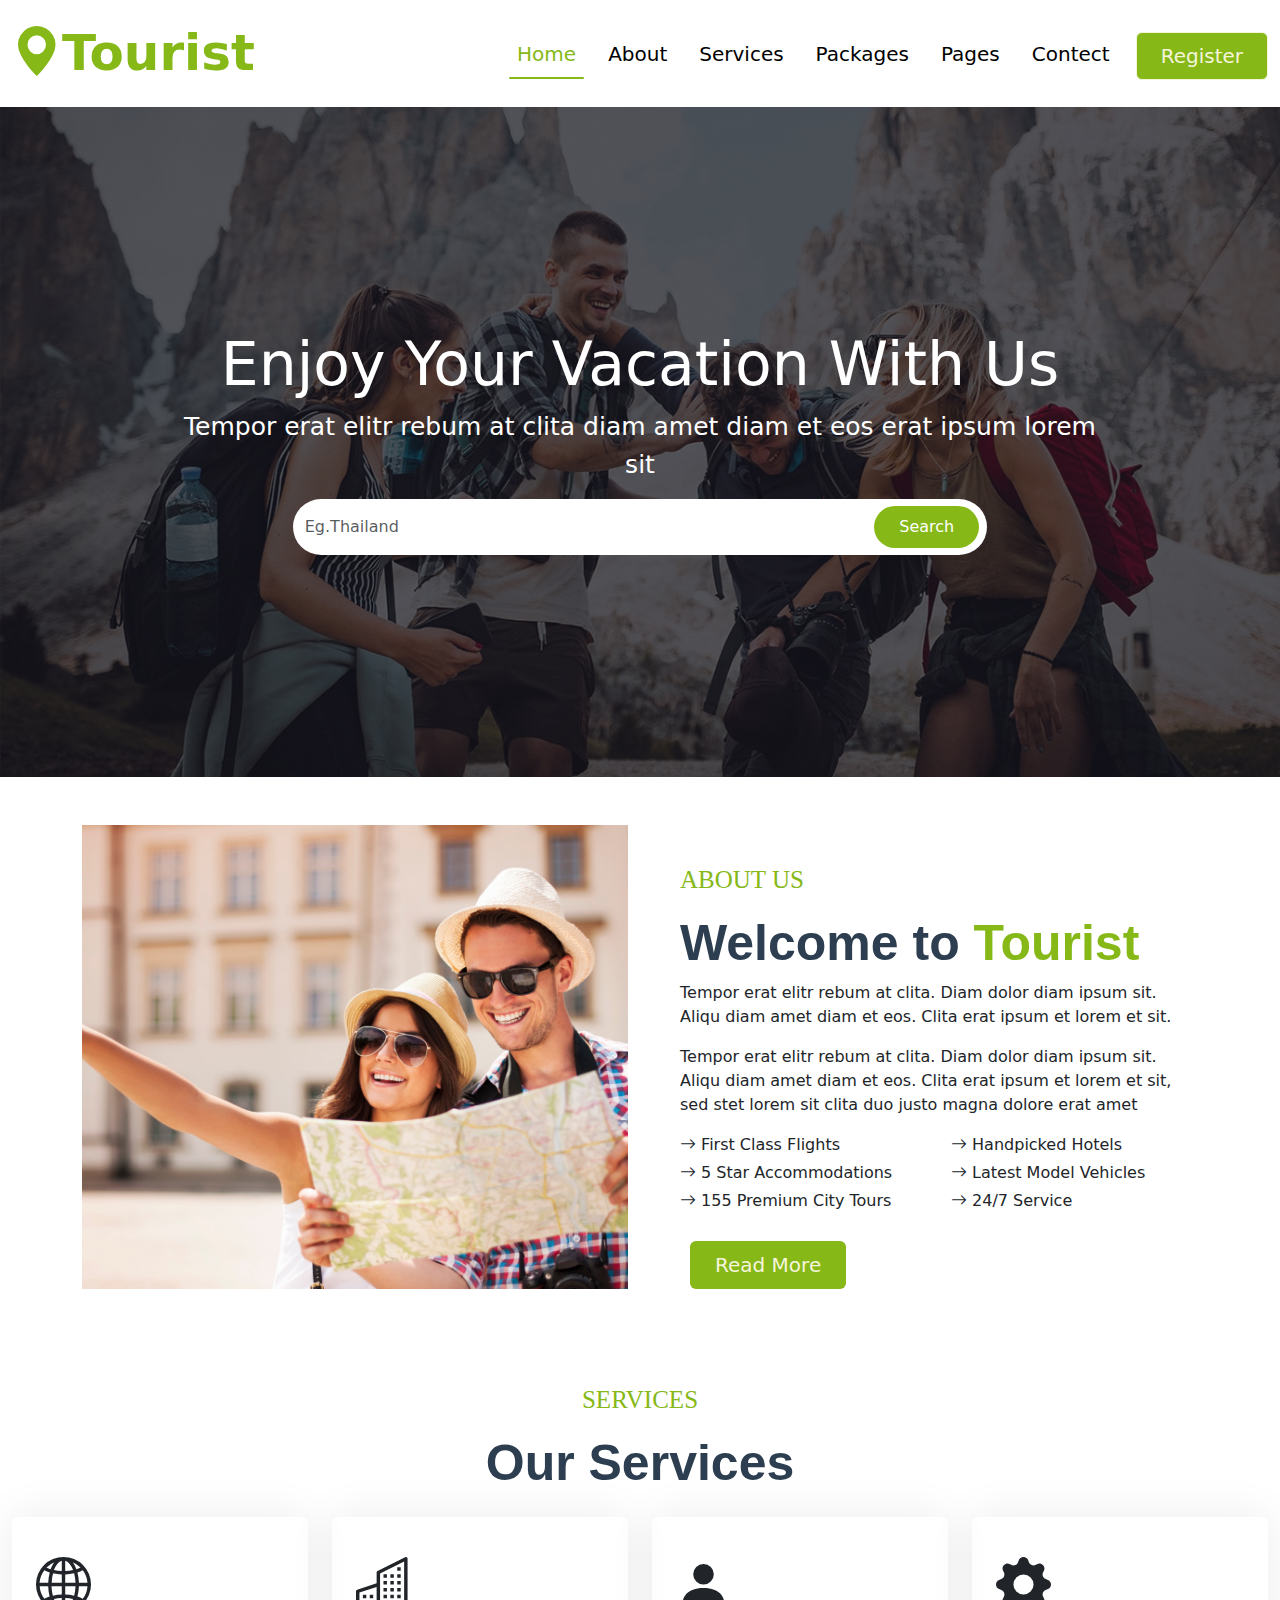
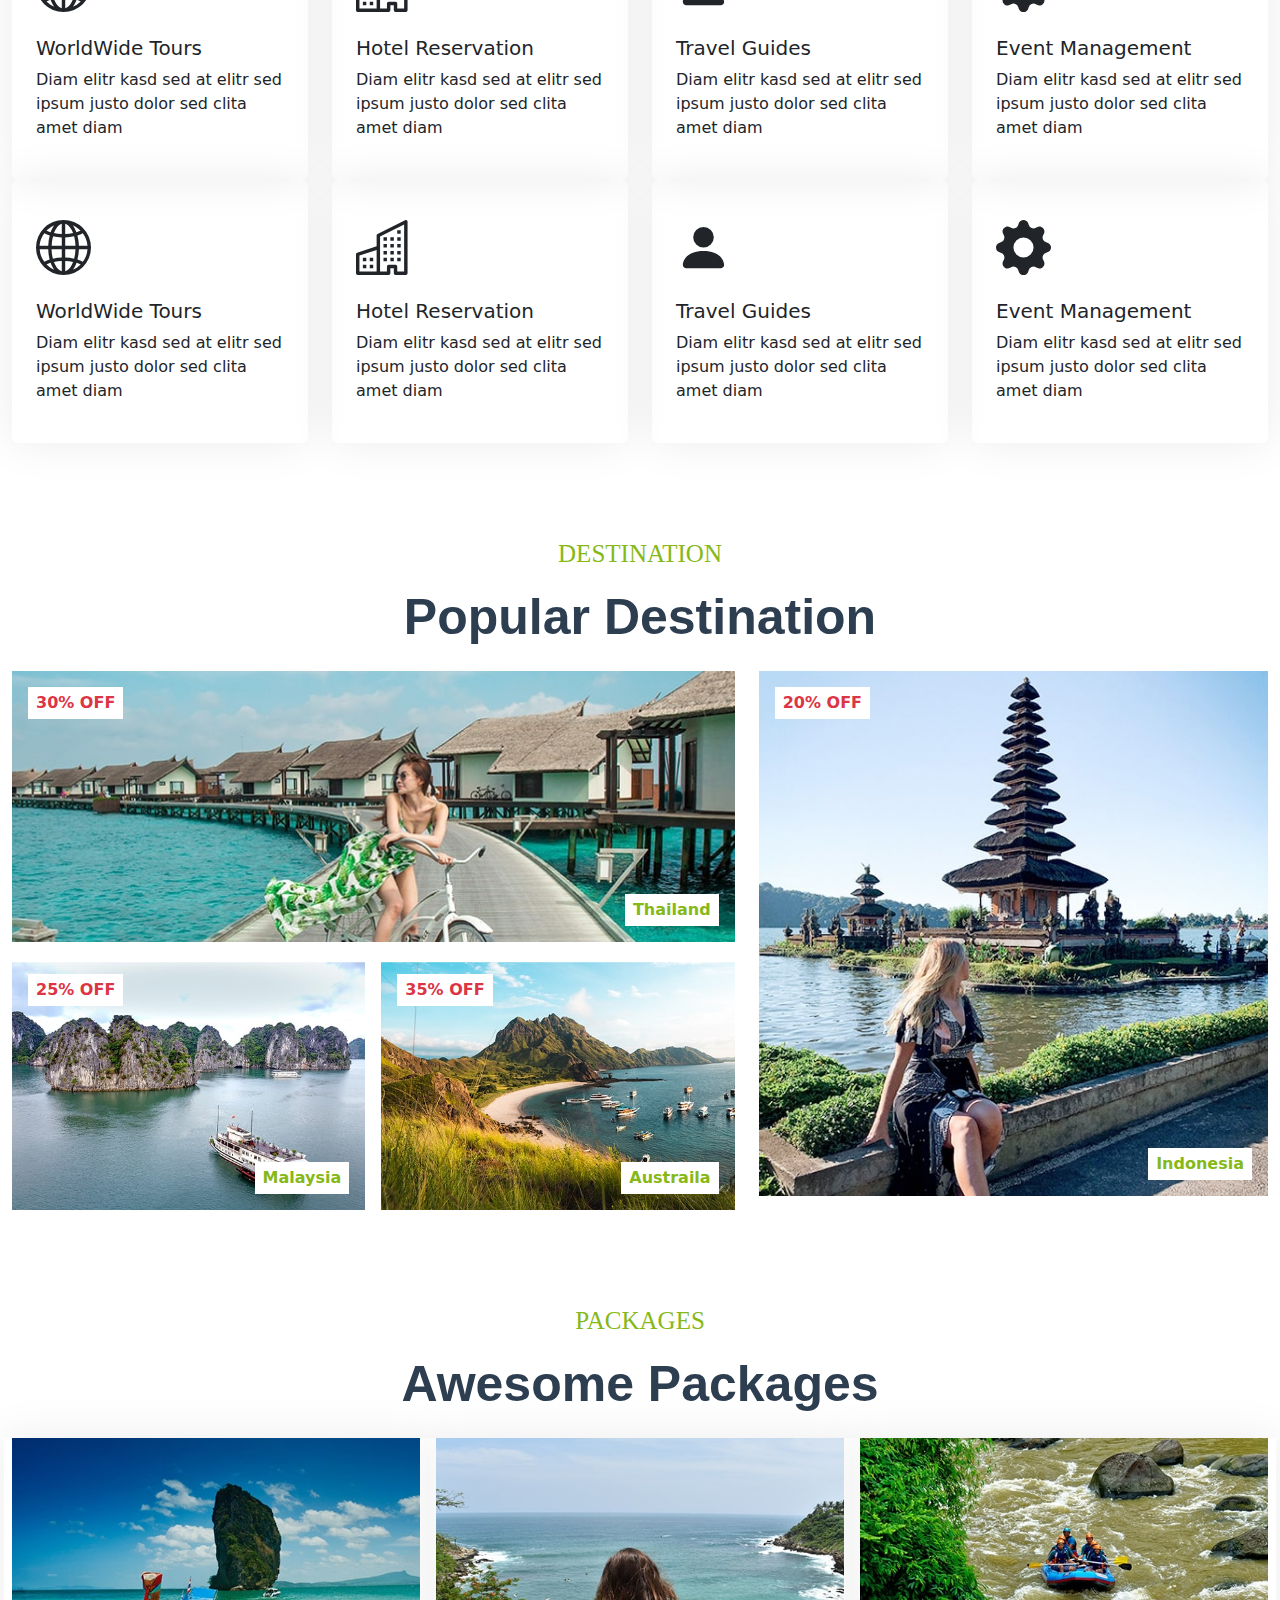
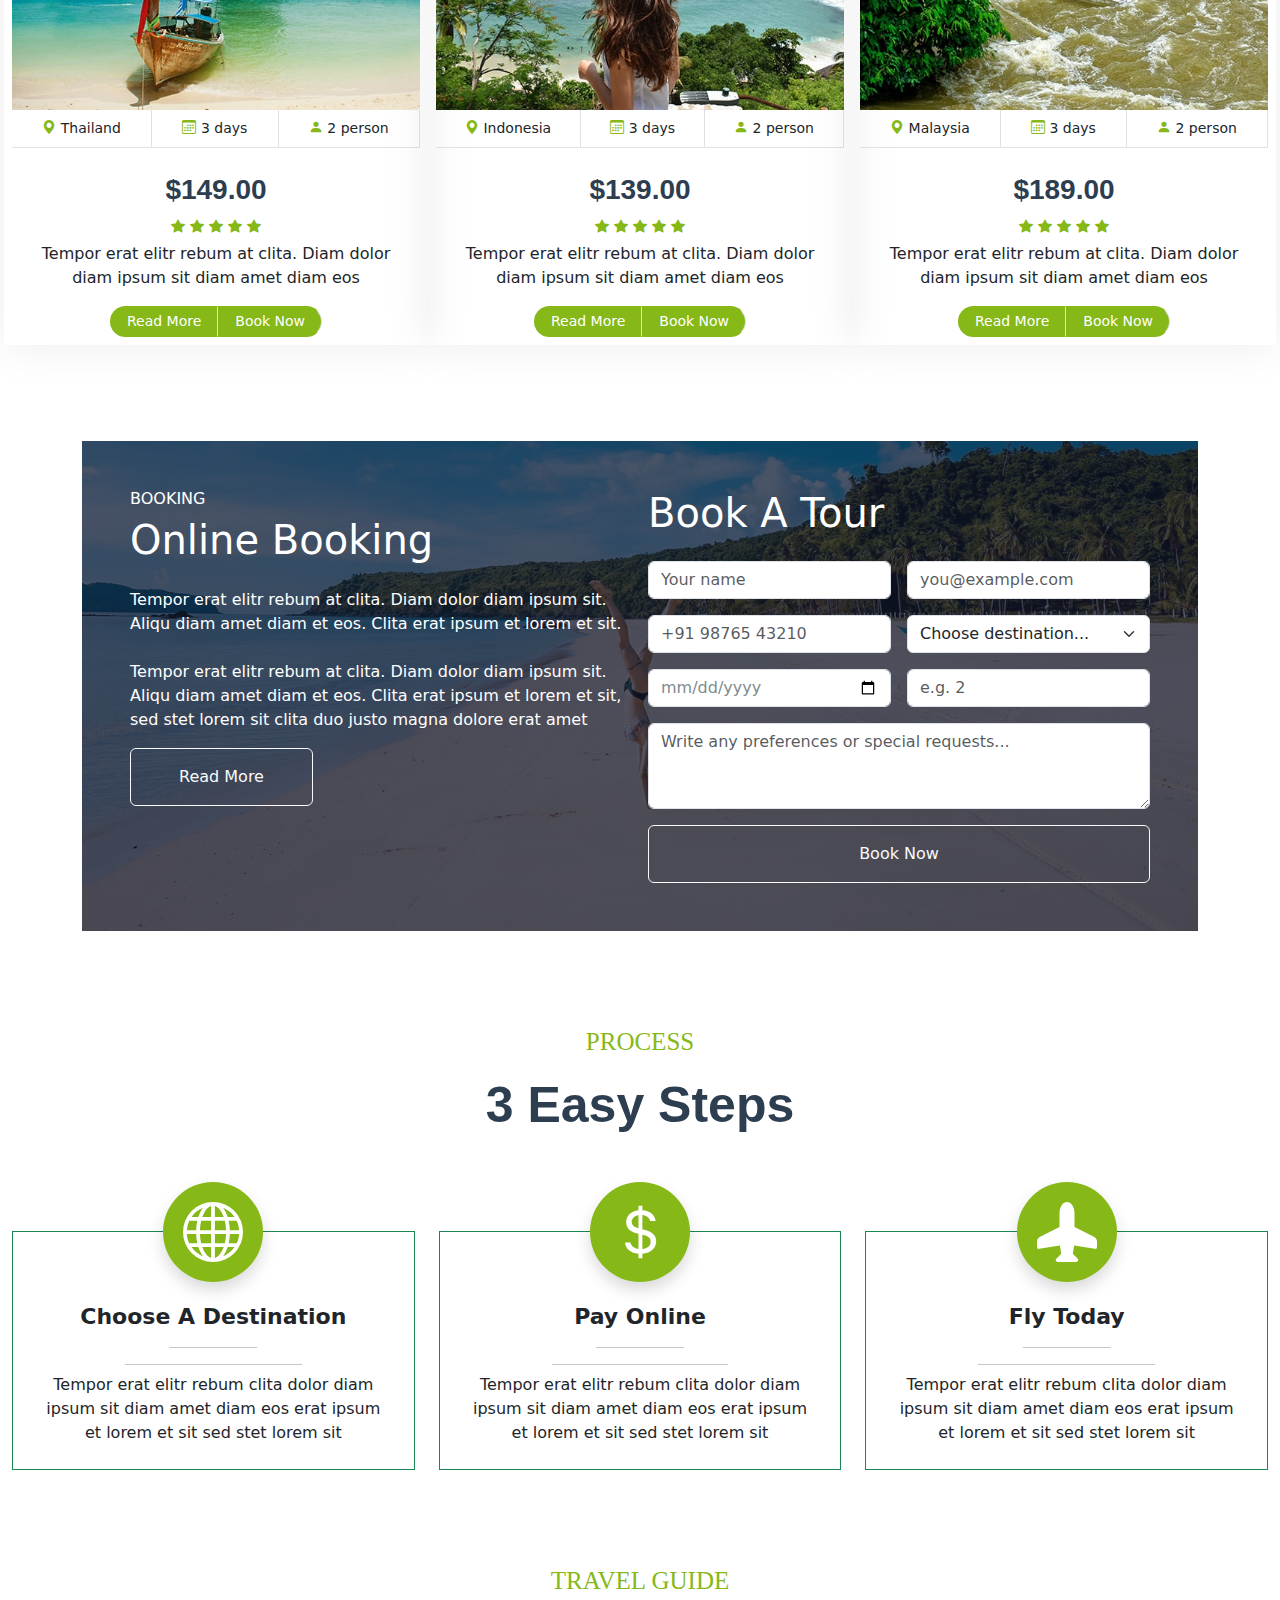
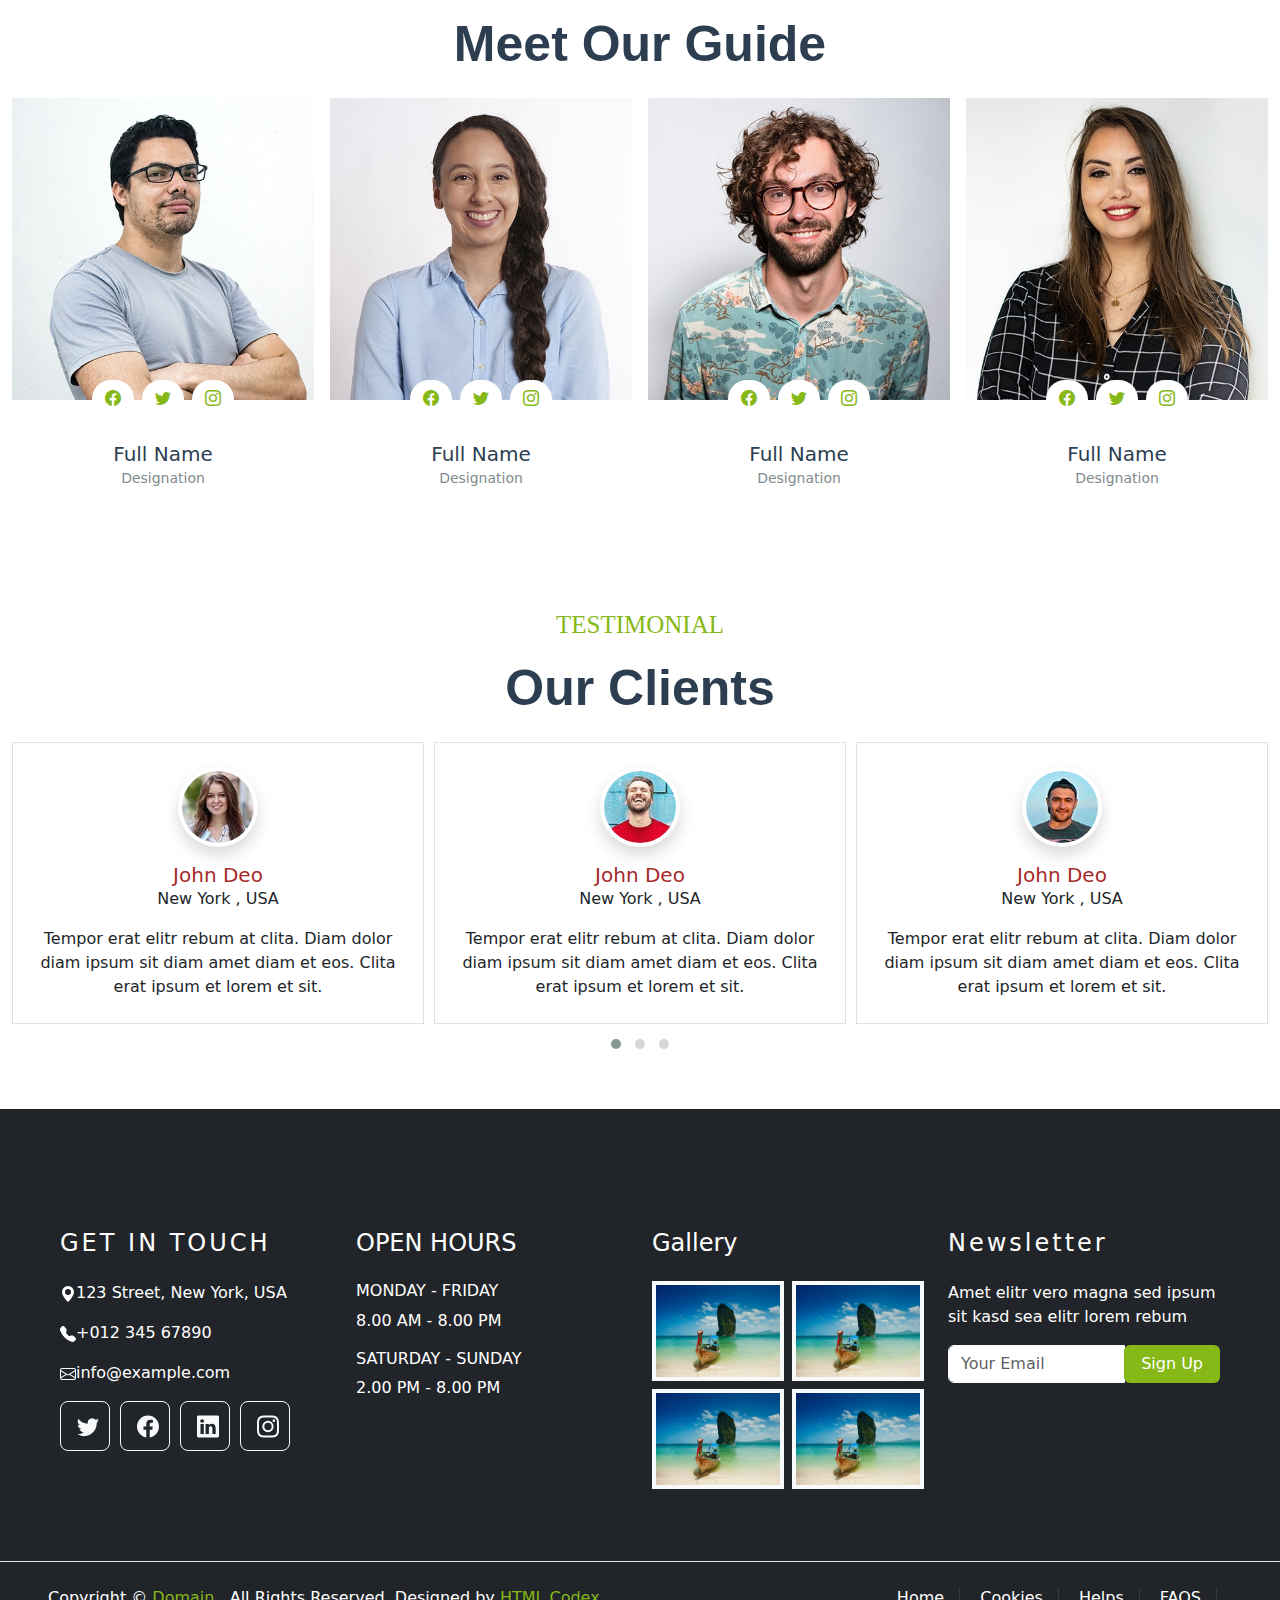
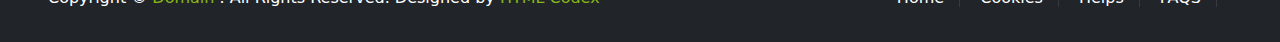
<file: index.html>
<!DOCTYPE html>
<html lang="en">
<head>
    <meta charset="UTF-8">
    <meta name="viewport" content="width=device-width, initial-scale=1.0">
    <title>travel agency</title>
    <link rel="stylesheet" href="css/bootstrap.min.css">
    <link rel="stylesheet" href="css/index.css">
    <link rel="stylesheet" href="https://cdn.jsdelivr.net/npm/bootstrap-icons@1.13.1/font/bootstrap-icons.min.css">
    <link rel="stylesheet" href="css/owl.carousel.min.css">
    <link rel="stylesheet" href="css/owl.theme.default.min.css">
</head>
<body>
 

    <!-- header start -->

    <section class="menu">
<nav class="navbar navbar-header navbar-expand-lg bg-none navbar-dark py-3 bg-white fixed-top  ">
     <div class="container-fluid  nav-bar  ">
    
      <!-- logo -->
      <a class="navbar-brand-logo pt-o logo" href="#">
       <i class="bi bi-geo-alt-fill"></i>Tourist
      </a>
       <button class="navbar-toggler bg-dark" type="button" data-bs-toggle="collapse" data-bs-target="#navbarnav" aria-controls="navbarTogglerDemo01" aria-expanded="false" aria-label="Toggle navigation">
        <span class="navbar-toggler-icon"></span>
      </button>
      <div class="collapse navbar-collapse justify-content-end " id="navbarnav">
        <ul class="navbar-nav ms-auto" id="main-nav">
          <li class="nav-item">
            <a class="nav-link active" href="index.html">Home</a>
          </li>
          <li class="nav-item">
            <a class="nav-link" href="about.html">About</a>
          </li>
          <li class="nav-item">
            <a class="nav-link" href="service.html">Services</a>
          </li>
          <li class="nav-item">
            <a class="nav-link" href="packages.html">Packages</a>
          </li>
          <li class="nav-item">
            <a class="nav-link" href="#pages">Pages</a>
            <ul class="submenu">
                    <li><a href="destination.html">Destination</a></li>
                    <li><a href="booking.html">Booking</a></li>
                    <li><a href="guides.html">Travel Guides</a></li>
                    <li><a href="testimonial.html">Testimonial</a></li>
                
                    
                </ul>
          </li>
          <li class="nav-item">
            <a class="nav-link" href="contect.html">Contect</a>
          </li>
          
        </ul>
        
        <div class="pt-1 btn-text" style="margin-left: 10px;">
            <a class="btn btn-about py-2 px-4 active" href="registration.html" style="background-color: #86B817; color: beige; font-size: 20px;">Register</a>
                    </div>
      </div>
      </div> 
</nav>

  
<!-- header end -->

<!-- hero start -->
  <div class="container-fluid  hero-header ">
    <div class="container py-5">
        <div class="row jc py-5">
            <div class="col-lg-10 text-center text1">
                <h1>Enjoy Your Vacation With Us</h1>
                <p>Tempor erat elitr rebum at clita diam amet diam et eos erat ipsum lorem sit</p>
                <div class="pr mx-auto w-75">
                    <input class="form-control border-0 rounded-pill w-100 py-3" placeholder="Eg.Thailand">
                    <button type="button" class="btn  btn-about me-2 rounded-pill py-2 pa end-0 top-0 px-4" style="margin-top: 7px; background-color: #86B817; ">Search</button>
                </div>
            </div>
        </div>
    </div>
  </div>
  </section>
 <!-- hero end -->



  <!-- about start -->

  <div class="container-xxl pt-5">
    <div class="container">
        <div class="row">
            <div class="col-lg-6" style="min-height: 400px;">
                <div class="pr image-about h-100">
                    <img src="image/R.jpeg" class="pa img-fluid w-100 h-100" style="object-fit: cover;">
                </div>
            </div>
            <div class="col-lg-6 about-title pt-4 section-title  ">
                <h3 class="text-start bg-white pt-3">ABOUT US</h3>
                <h1>Welcome to <span>Tourist</span></h1>
                <p>Tempor erat elitr rebum at clita. Diam dolor diam ipsum sit. Aliqu diam amet diam et eos. Clita erat ipsum et lorem et sit.</p>
                <p>Tempor erat elitr rebum at clita. Diam dolor diam ipsum sit. Aliqu diam amet diam et eos. Clita erat ipsum et lorem et sit, sed stet lorem sit clita duo justo magna dolore erat amet</p>
                <div class="row">
                    <div class="col-sm-6">
                        <div class="mb-1">
                            <i class="bi bi-arrow-right"></i>
                        First Class Flights
                        </div>
                    </div>

                    <div class="col-sm-6">
                        <div class="mb-1">
                            <i class="bi bi-arrow-right"></i>
                        Handpicked Hotels
                        </div>
                    </div>

                    <div class="col-sm-6">
                        <div class="mb-1 arrow">
                            <i class="bi bi-arrow-right"></i>
                       5 Star Accommodations
                        </div>
                    </div>

                    <div class="col-sm-6">
                        <div class="mb-1">
                            <i class="bi bi-arrow-right"></i>
                        Latest Model Vehicles
                        </div>
                    </div>

                    <div class="col-sm-6">
                        <div class="mb-1">
                            <i class="bi bi-arrow-right"></i>
                      155 Premium City Tours
                        </div>
                    </div>

                    <div class="col-sm-6">
                        <div class="mb-1">
                            <i class="bi bi-arrow-right"></i>
                        24/7 Service
                        </div>
                    </div>
                </div>
                <div class=" pt-1 btn-text pt-4" style="margin-left: 10px;">
             <a class="btn btn-about py-2 px-4 " style="background-color: #86B817; color: beige; font-size: 20px;">Read More</a>
            </div>
            </div>
        </div>
    </div>
  </div>

  <!-- about end -->

  <!-- service start -->

  <div class="container-xxl pt-5 ">
    <div class="conatiner">
        <div class="row text-center section-title ">
            <h3 class=" bg-white text-center px-3 pt-5 ">SERVICES</h3>
            <h1 class="mb-4">Our Services</h1>
        </div>
        <div class="row">
            <div class="col-lg-3 col-md-6">
                <div class="service-item rounded pt-3">
                    <div class="p-4">
                        <svg xmlns="http://www.w3.org/2000/svg" width="55" height="55" fill="currentColor" class="bi bi-globe2 text4" viewBox="0 0 16 16">
                         <path d="M0 8a8 8 0 1 1 16 0A8 8 0 0 1 0 8m7.5-6.923c-.67.204-1.335.82-1.887 1.855q-.215.403-.395.872c.705.157 1.472.257 2.282.287zM4.249 3.539q.214-.577.481-1.078a7 7 0 0 1 .597-.933A7 7 0 0 0 3.051 3.05q.544.277 1.198.49zM3.559 7.5c.036-1.07.188-2.087.436-3.008a9 9 0 0 1-1.565-.667A6.96 6.96 0 0 0 1.018 7.5zm1.4-2.741a12.3 12.3 0 0 0-.4 2.741H7.5V5.091c-.91-.03-1.783-.145-2.591-.332M8.5 5.09V7.5h2.99a12.3 12.3 0 0 0-.399-2.741c-.808.187-1.681.301-2.591.332zM4.51 8.5c.035.987.176 1.914.399 2.741A13.6 13.6 0 0 1 7.5 10.91V8.5zm3.99 0v2.409c.91.03 1.783.145 2.591.332.223-.827.364-1.754.4-2.741zm-3.282 3.696q.18.469.395.872c.552 1.035 1.218 1.65 1.887 1.855V11.91c-.81.03-1.577.13-2.282.287zm.11 2.276a7 7 0 0 1-.598-.933 9 9 0 0 1-.481-1.079 8.4 8.4 0 0 0-1.198.49 7 7 0 0 0 2.276 1.522zm-1.383-2.964A13.4 13.4 0 0 1 3.558 8.5h-2.49a6.96 6.96 0 0 0 1.362 3.675c.47-.258.995-.482 1.565-.667m6.728 2.964a7 7 0 0 0 2.275-1.521 8.4 8.4 0 0 0-1.197-.49 9 9 0 0 1-.481 1.078 7 7 0 0 1-.597.933M8.5 11.909v3.014c.67-.204 1.335-.82 1.887-1.855q.216-.403.395-.872A12.6 12.6 0 0 0 8.5 11.91zm3.555-.401c.57.185 1.095.409 1.565.667A6.96 6.96 0 0 0 14.982 8.5h-2.49a13.4 13.4 0 0 1-.437 3.008M14.982 7.5a6.96 6.96 0 0 0-1.362-3.675c-.47.258-.995.482-1.565.667.248.92.4 1.938.437 3.008zM11.27 2.461q.266.552.482 1.078a8.4 8.4 0 0 0 1.196-.49 7 7 0 0 0-2.275-1.52c.218.283.418.597.597.932m-.488 1.343a8 8 0 0 0-.395-.872C9.835 1.897 9.17 1.282 8.5 1.077V4.09c.81-.03 1.577-.13 2.282-.287z"/>
</svg>
<h5 class="pt-4">WorldWide Tours</h5>
<p>Diam elitr kasd sed at elitr sed ipsum justo dolor sed clita amet diam</p>
                    </div>
                </div>
            </div>

            <div class="col-lg-3 col-md-6">
                <div class="service-item rounded pt-3">
                    <div class="p-4">
                        <svg xmlns="http://www.w3.org/2000/svg" width="55" height="55" fill="currentColor" class="bi bi-buildings text4" viewBox="0 0 16 16">
                        <path d="M14.763.075A.5.5 0 0 1 15 .5v15a.5.5 0 0 1-.5.5h-3a.5.5 0 0 1-.5-.5V14h-1v1.5a.5.5 0 0 1-.5.5h-9a.5.5 0 0 1-.5-.5V10a.5.5 0 0 1 .342-.474L6 7.64V4.5a.5.5 0 0 1 .276-.447l8-4a.5.5 0 0 1 .487.022M6 8.694 1 10.36V15h5zM7 15h2v-1.5a.5.5 0 0 1 .5-.5h2a.5.5 0 0 1 .5.5V15h2V1.309l-7 3.5z"/>
                        <path d="M2 11h1v1H2zm2 0h1v1H4zm-2 2h1v1H2zm2 0h1v1H4zm4-4h1v1H8zm2 0h1v1h-1zm-2 2h1v1H8zm2 0h1v1h-1zm2-2h1v1h-1zm0 2h1v1h-1zM8 7h1v1H8zm2 0h1v1h-1zm2 0h1v1h-1zM8 5h1v1H8zm2 0h1v1h-1zm2 0h1v1h-1zm0-2h1v1h-1z"/>
</svg>
<h5 class="pt-4">Hotel Reservation</h5>
<p>Diam elitr kasd sed at elitr sed ipsum justo dolor sed clita amet diam</p>
                    </div>
                </div>
            </div>

            <div class="col-lg-3 col-md-6">
                <div class="service-item rounded pt-3">
                    <div class="p-4">
                       <svg xmlns="http://www.w3.org/2000/svg" width="55" height="55" fill="currentColor" class="bi bi-person-fill text4" viewBox="0 0 16 16">
                         <path d="M3 14s-1 0-1-1 1-4 6-4 6 3 6 4-1 1-1 1zm5-6a3 3 0 1 0 0-6 3 3 0 0 0 0 6"/>
</svg>
<h5 class="pt-4">Travel Guides</h5>
<p>Diam elitr kasd sed at elitr sed ipsum justo dolor sed clita amet diam</p>
                    </div>
                </div>
            </div>


            <div class="col-lg-3 col-md-6">
                <div class="service-item rounded pt-3">
                    <div class="p-4">
                        <svg xmlns="http://www.w3.org/2000/svg" width="55" height="55" fill="currentColor" class="bi bi-gear-fill text4" viewBox="0 0 16 16">
                            <path d="M9.405 1.05c-.413-1.4-2.397-1.4-2.81 0l-.1.34a1.464 1.464 0 0 1-2.105.872l-.31-.17c-1.283-.698-2.686.705-1.987 1.987l.169.311c.446.82.023 1.841-.872 2.105l-.34.1c-1.4.413-1.4 2.397 0 2.81l.34.1a1.464 1.464 0 0 1 .872 2.105l-.17.31c-.698 1.283.705 2.686 1.987 1.987l.311-.169a1.464 1.464 0 0 1 2.105.872l.1.34c.413 1.4 2.397 1.4 2.81 0l.1-.34a1.464 1.464 0 0 1 2.105-.872l.31.17c1.283.698 2.686-.705 1.987-1.987l-.169-.311a1.464 1.464 0 0 1 .872-2.105l.34-.1c1.4-.413 1.4-2.397 0-2.81l-.34-.1a1.464 1.464 0 0 1-.872-2.105l.17-.31c.698-1.283-.705-2.686-1.987-1.987l-.311.169a1.464 1.464 0 0 1-2.105-.872zM8 10.93a2.929 2.929 0 1 1 0-5.86 2.929 2.929 0 0 1 0 5.858z"/>
</svg>
<h5 class="pt-4">Event Management</h5>
<p>Diam elitr kasd sed at elitr sed ipsum justo dolor sed clita amet diam</p>
                    </div>
                </div>
            </div>


             <div class="col-lg-3 col-md-6">
                <div class="service-item rounded pt-3">
                    <div class="p-4">
                        <svg xmlns="http://www.w3.org/2000/svg" width="55" height="55" fill="currentColor" class="bi bi-globe2 text4" viewBox="0 0 16 16">
                         <path d="M0 8a8 8 0 1 1 16 0A8 8 0 0 1 0 8m7.5-6.923c-.67.204-1.335.82-1.887 1.855q-.215.403-.395.872c.705.157 1.472.257 2.282.287zM4.249 3.539q.214-.577.481-1.078a7 7 0 0 1 .597-.933A7 7 0 0 0 3.051 3.05q.544.277 1.198.49zM3.559 7.5c.036-1.07.188-2.087.436-3.008a9 9 0 0 1-1.565-.667A6.96 6.96 0 0 0 1.018 7.5zm1.4-2.741a12.3 12.3 0 0 0-.4 2.741H7.5V5.091c-.91-.03-1.783-.145-2.591-.332M8.5 5.09V7.5h2.99a12.3 12.3 0 0 0-.399-2.741c-.808.187-1.681.301-2.591.332zM4.51 8.5c.035.987.176 1.914.399 2.741A13.6 13.6 0 0 1 7.5 10.91V8.5zm3.99 0v2.409c.91.03 1.783.145 2.591.332.223-.827.364-1.754.4-2.741zm-3.282 3.696q.18.469.395.872c.552 1.035 1.218 1.65 1.887 1.855V11.91c-.81.03-1.577.13-2.282.287zm.11 2.276a7 7 0 0 1-.598-.933 9 9 0 0 1-.481-1.079 8.4 8.4 0 0 0-1.198.49 7 7 0 0 0 2.276 1.522zm-1.383-2.964A13.4 13.4 0 0 1 3.558 8.5h-2.49a6.96 6.96 0 0 0 1.362 3.675c.47-.258.995-.482 1.565-.667m6.728 2.964a7 7 0 0 0 2.275-1.521 8.4 8.4 0 0 0-1.197-.49 9 9 0 0 1-.481 1.078 7 7 0 0 1-.597.933M8.5 11.909v3.014c.67-.204 1.335-.82 1.887-1.855q.216-.403.395-.872A12.6 12.6 0 0 0 8.5 11.91zm3.555-.401c.57.185 1.095.409 1.565.667A6.96 6.96 0 0 0 14.982 8.5h-2.49a13.4 13.4 0 0 1-.437 3.008M14.982 7.5a6.96 6.96 0 0 0-1.362-3.675c-.47.258-.995.482-1.565.667.248.92.4 1.938.437 3.008zM11.27 2.461q.266.552.482 1.078a8.4 8.4 0 0 0 1.196-.49 7 7 0 0 0-2.275-1.52c.218.283.418.597.597.932m-.488 1.343a8 8 0 0 0-.395-.872C9.835 1.897 9.17 1.282 8.5 1.077V4.09c.81-.03 1.577-.13 2.282-.287z"/>
</svg>
<h5 class="pt-4">WorldWide Tours</h5>
<p>Diam elitr kasd sed at elitr sed ipsum justo dolor sed clita amet diam</p>
                    </div>
                </div>
            </div>

            <div class="col-lg-3 col-md-6">
                <div class="service-item rounded pt-3">
                    <div class="p-4">
                        <svg xmlns="http://www.w3.org/2000/svg" width="55" height="55" fill="currentColor" class="bi bi-buildings text4" viewBox="0 0 16 16">
                        <path d="M14.763.075A.5.5 0 0 1 15 .5v15a.5.5 0 0 1-.5.5h-3a.5.5 0 0 1-.5-.5V14h-1v1.5a.5.5 0 0 1-.5.5h-9a.5.5 0 0 1-.5-.5V10a.5.5 0 0 1 .342-.474L6 7.64V4.5a.5.5 0 0 1 .276-.447l8-4a.5.5 0 0 1 .487.022M6 8.694 1 10.36V15h5zM7 15h2v-1.5a.5.5 0 0 1 .5-.5h2a.5.5 0 0 1 .5.5V15h2V1.309l-7 3.5z"/>
                        <path d="M2 11h1v1H2zm2 0h1v1H4zm-2 2h1v1H2zm2 0h1v1H4zm4-4h1v1H8zm2 0h1v1h-1zm-2 2h1v1H8zm2 0h1v1h-1zm2-2h1v1h-1zm0 2h1v1h-1zM8 7h1v1H8zm2 0h1v1h-1zm2 0h1v1h-1zM8 5h1v1H8zm2 0h1v1h-1zm2 0h1v1h-1zm0-2h1v1h-1z"/>
</svg>
<h5 class="pt-4">Hotel Reservation</h5>
<p>Diam elitr kasd sed at elitr sed ipsum justo dolor sed clita amet diam</p>
                    </div>
                </div>
            </div>

            <div class="col-lg-3 col-md-6">
                <div class="service-item rounded pt-3">
                    <div class="p-4">
                       <svg xmlns="http://www.w3.org/2000/svg" width="55" height="55" fill="currentColor" class="bi bi-person-fill text4" viewBox="0 0 16 16">
                         <path d="M3 14s-1 0-1-1 1-4 6-4 6 3 6 4-1 1-1 1zm5-6a3 3 0 1 0 0-6 3 3 0 0 0 0 6"/>
</svg>
<h5 class="pt-4">Travel Guides</h5>
<p>Diam elitr kasd sed at elitr sed ipsum justo dolor sed clita amet diam</p>
                    </div>
                </div>
            </div>


            <div class="col-lg-3 col-md-6">
                <div class="service-item rounded pt-3">
                    <div class="p-4">
                        <svg xmlns="http://www.w3.org/2000/svg" width="55" height="55" fill="currentColor" class="bi bi-gear-fill text4" viewBox="0 0 16 16">
                            <path d="M9.405 1.05c-.413-1.4-2.397-1.4-2.81 0l-.1.34a1.464 1.464 0 0 1-2.105.872l-.31-.17c-1.283-.698-2.686.705-1.987 1.987l.169.311c.446.82.023 1.841-.872 2.105l-.34.1c-1.4.413-1.4 2.397 0 2.81l.34.1a1.464 1.464 0 0 1 .872 2.105l-.17.31c-.698 1.283.705 2.686 1.987 1.987l.311-.169a1.464 1.464 0 0 1 2.105.872l.1.34c.413 1.4 2.397 1.4 2.81 0l.1-.34a1.464 1.464 0 0 1 2.105-.872l.31.17c1.283.698 2.686-.705 1.987-1.987l-.169-.311a1.464 1.464 0 0 1 .872-2.105l.34-.1c1.4-.413 1.4-2.397 0-2.81l-.34-.1a1.464 1.464 0 0 1-.872-2.105l.17-.31c.698-1.283-.705-2.686-1.987-1.987l-.311.169a1.464 1.464 0 0 1-2.105-.872zM8 10.93a2.929 2.929 0 1 1 0-5.86 2.929 2.929 0 0 1 0 5.858z"/>
</svg>
<h5 class="pt-4">Event Management</h5>
<p>Diam elitr kasd sed at elitr sed ipsum justo dolor sed clita amet diam</p>
                    </div>
                </div>
            </div>

        </div>
    </div>
  </div>

  <!-- service end -->

  <!-- destination start  -->
   <div class="container-xxl pt-5">
    <div class="conatiner">
        <div class="row text-center section-title ">
            <h3 class=" bg-white text-center px-3 pt-5 ">DESTINATION</h3>
            <h1 class="mb-4">Popular Destination</h1>
        </div>
        <div class="row">
            <div class="col-lg-7">
                <div class="row g-3">
                    <div class="col-lg-12 col-md-12 destination">
                        <a class="pr db overflow-hidden"><img src="image/destination-1.jpg" class="img-fluid w-100 h-100">
                        <div class="bg-white fw-bold pa top-0 start-0 m-3 py-1 px-2 text2">30% OFF</div>

                        <div class="bg-white fw-bold pa bottom-0 end-0 m-3 py-1 px-2 text3">Thailand</div>
                        </a>
                    </div>
                    
                    <div class="col-lg-6 col-md-6 destination">
                         <a class="pr db overflow-hidden pt-3"><img src="image/destination-2.jpg" class="img-fluid w-100 h-100">
                        <div class="bg-white fw-bold pa top-0 start-0 m-3 py-1 px-2 text2 ">25% OFF</div>

                        <div class="bg-white fw-bold pa bottom-0 end-0 m-3 py-1 px-2 text3">Malaysia</div>
                        </a>
                    </div>

                    <div class="col-lg-6 col-md-6 destination">
                         <a class="pr db overflow-hidden pt-3"><img src="image/destination-3.jpg" class="img-fluid w-100 h-100">
                        <div class="bg-white fw-bold pa top-0 start-0 m-3 py-1 px-2 text2">35% OFF</div>

                        <div class="bg-white fw-bold pa bottom-0 end-0 m-3 py-1 px-2 text3">Austraila</div>
                        </a>
                    </div>
                </div>
            </div>

            <div class="col-lg-5 col-md-12 destination">
                         <a class="pr db overflow-hidden pt-3 "><img src="image/destination-4.jpg" class="img-fluid  w-100 h-100">
                        <div class="bg-white fw-bold pa top-0 start-0 m-3 py-1 px-2 text2 ">20% OFF</div>

                        <div class="bg-white fw-bold pa bottom-0 end-0 m-3 py-1 px-2 text3">Indonesia</div>
                        </a>
                    </div>
                </div>
            </div>
        </div>
        
  <!-- destination end -->

  <!-- packages strat -->

  <div class="container-xxl pt-5">
    <div class="conatiner">
        <div class="row text-center section-title ">
            <h3 class=" bg-white text-center px-2 pt-5 ">PACKAGES</h3>
            <h1 class="mb-4">Awesome Packages</h1>
        </div>
        <div class="row g-3">
            <div class="col-lg-4  col-md-6 service-icon">
                <div class="package-item">
                    <div class="overflow-hidden package">
                        <img src="image/package-1.jpg" class="img-fluid w-100 h-100">
                    </div>
                    <div class="df border-bottom border-1">
                        <small class="flex-fill text-center border-end py-2 package g-3">
                            <i class="bi bi-geo-alt-fill"></i>
                            Thailand
                        </small>

                        <small class="flex-fill text-center border-end py-2 package g-3">
                            <i class="bi bi-calendar3"></i>
                            3 days
                        </small>

                        <small class="flex-fill text-center border-end py-2 package g-3">
                            <i class="bi bi-person-fill"></i>
                            2 person
                        </small>
                    </div>

                    <div class="text-center package-dollor">
                        <h3>$149.00</h3>
                       <div class="mb-1">
                            <small class="bi bi-star-fill " style="color:#86B817;"></small>
                            <small class="bi bi-star-fill " style="color:#86B817;"></small>
                            <small class="bi bi-star-fill " style="color:#86B817;"></small>
                            <small class="bi bi-star-fill " style="color:#86B817;"></small>
                            <small class="bi bi-star-fill " style="color:#86B817;"></small>
                        </div>
                        <p class="px-4">Tempor erat elitr rebum at clita. Diam dolor diam ipsum sit diam amet diam eos</p>
                        <div class="df justify-content-center mb-2">
                            <a href="#" class="btn btn-sm px-3 border-end btn-about" style="border-radius: 30px 0 0 30px;">Read More</a>
                            <a href="#" class="btn btn-sm px-3 border-end btn-about" style="border-radius: 0 30px 30px 0;">Book Now</a>
                        </div>
                    </div>
                </div>
            </div>

            <div class="col-lg-4 col-md-6 service-icon">
                <div class="package-item">
                    <div class="overflow-hidden package">
                        <img src="image/package-2.jpg" class="img-fluid w-100 h-100">
                    </div>
                    <div class="df border-bottom">
                        <small class="flex-fill text-center border-end py-2 package">
                            <i class="bi bi-geo-alt-fill"></i>
                            Indonesia
                        </small>

                        <small class="flex-fill text-center border-end py-2 package">
                            <i class="bi bi-calendar3"></i>
                            3 days
                        </small>

                        <small class="flex-fill text-center border-end py-2 package">
                            <i class="bi bi-person-fill"></i>
                            2 person
                        </small>
                    </div>

                    <div class="text-center package-dollor">
                        <h3>$139.00</h3>
                        <div class="mb-1">
                            <small class="bi bi-star-fill " style="color:#86B817;"></small>
                            <small class="bi bi-star-fill " style="color:#86B817;"></small>
                            <small class="bi bi-star-fill " style="color:#86B817;"></small>
                            <small class="bi bi-star-fill " style="color:#86B817;"></small>
                            <small class="bi bi-star-fill " style="color:#86B817;"></small>
                        </div>
                        <p class="px-4">Tempor erat elitr rebum at clita. Diam dolor diam ipsum sit diam amet diam eos</p>
                        <div class="df justify-content-center mb-2">
                            <a href="#" class="btn btn-sm px-3 border-end btn-about" style="border-radius: 30px 0 0 30px;">Read More</a>
                            <a href="#" class="btn btn-sm px-3 border-end btn-about" style="border-radius: 0 30px 30px 0;">Book Now</a>
                        </div>
                    </div>
                </div>
            </div>

            <div class="col-lg-4  col-md-6 service-icon">
                <div class="package-item">
                    <div class="overflow-hidden package">
                        <img src="image/package-3.jpg" class="img-fluid w-100 h-100">
                    </div>
                    <div class="df border-bottom">
                        <small class="flex-fill text-center border-end py-2 package">
                            <i class="bi bi-geo-alt-fill"></i>
                            Malaysia
                        </small>

                        <small class="flex-fill text-center border-end py-2 package">
                            <i class="bi bi-calendar3"></i>
                            3 days
                        </small>

                        <small class="flex-fill text-center border-end py-2 package">
                            <i class="bi bi-person-fill"></i>
                            2 person
                        </small>
                    </div>

                    <div class="text-center package-dollor">
                        <h3>$189.00</h3>
                        <div class="mb-1">
                            <small class="bi bi-star-fill " style="color:#86B817;"></small>
                            <small class="bi bi-star-fill " style="color:#86B817;"></small>
                            <small class="bi bi-star-fill " style="color:#86B817;"></small>
                            <small class="bi bi-star-fill " style="color:#86B817;"></small>
                            <small class="bi bi-star-fill " style="color:#86B817;"></small>
                        </div>
                        <p class="px-4">Tempor erat elitr rebum at clita. Diam dolor diam ipsum sit diam amet diam eos</p>
                        <div class="df justify-content-center mb-2">
                            <a href="#" class="btn btn-sm px-3 border-end btn-about" style="border-radius: 30px 0 0 30px;">Read More</a>
                            <a href="#" class="btn btn-sm px-3 border-end btn-about" style="border-radius: 0 30px 30px 0;">Book Now</a>
                        </div>
                    </div>
                </div>
            </div>
        </div>
        </div>
        </div>
  <!-- packages end -->

  <!-- booking start -->
        <div class="conatiner-xxl py-5 mt-5">
            <div class="container">
                <div class="booking p-5">
                    <div class="row align-item-center g-3">
                        <div class="col-md-6 text-white">
                            <h6 class="text-white ">BOOKING</h6>
                            <h1 class="text-white mb-4">Online Booking</h1>
                            <p class="mb-4">Tempor erat elitr rebum at clita. Diam dolor diam ipsum sit. Aliqu diam amet diam et eos. Clita erat ipsum et lorem et sit.</p>
                            <p>Tempor erat elitr rebum at clita. Diam dolor diam ipsum sit. Aliqu diam amet diam et eos. Clita erat ipsum et lorem et sit, sed stet lorem sit clita duo justo magna dolore erat amet</p>
                            <a class="btn btn-outline-light py-3 px-5" href="#">Read More</a>
                        </div>

                        <div class="col-md-6">
                            <h1 class="text-white mb-4">Book A Tour</h1>
                                

        <form>
          <div class="row mb-3 g-3">
            <div class="col-md-6">
              <input type="text" class="form-control" id="fullName" placeholder="Your name" required>
            </div>
            <div class="col-md-6">
              <input type="email" class="form-control" id="email" placeholder="you@example.com" required>
            </div>
          </div>

          <div class="row mb-3 g-3">
            <div class="col-md-6">
              <input type="tel" class="form-control" id="phone" placeholder="+91 98765 43210" required>
            </div>
            <div class="col-md-6">
         
              <select class="form-select" id="destination" required>
                <option value="">Choose destination...</option>
                <option>Goa</option>
                <option>Manali</option>
                <option>Dubai</option>
                <option>Europe</option>
                <option>Thailand</option>
              </select>
            </div>
          </div>

          <div class="row mb-3 g-3">
            <div class="col-md-6">
              <input type="date" class="form-control" id="date" required>
            </div>

            <div class="col-md-6">
              <input type="number" class="form-control" id="people" min="1" placeholder="e.g. 2" required>
            </div>
          </div>

          <div class="mb-3">
            <textarea class="form-control" id="message" rows="3" placeholder="Write any preferences or special requests..."></textarea>
          </div>
          <div class="col-12 mt-3">
                <div class="form-floating">
                    <a class="btn btn-outline-light py-3 px-5 w-100" href="#">Book Now</a>
                </div>
            </div>
          
        </form>    
                        </div>
                    </div>
                </div>
            </div>
        </div>
  <!-- booking end -->

  <!--process start  -->
        <div class="container-xxl pt-4">
    <div class="conatiner">
        <div class="row text-center section-title">
            <h3 class=" bg-white text-center px-2 pt-4 ">PROCESS</h3>
            <h1 class="mb-4">3 Easy Steps</h1>
        </div>

        <div class="justify-content-center row gx-4 gy-5 pt-5">
            <div class="col-lg-4 col-md-6 text-center pt-4 wow fadeInUp"  >
                <div class="pr border-success border
                  pt-5 pb-4 px-4">
                    <div class="d-inline-flex align-item-center  justify-content-center rounded-circle pa top-0 start-50 translate-middle shadow" style="width: 100px; height: 100px; border-color: #86B817; background-color: #86B817;">
                      <svg xmlns="http://www.w3.org/2000/svg" width="60" height="100" fill="white" class="bi bi-globe" viewBox="0 0 16 16">
  <path d="M0 8a8 8 0 1 1 16 0A8 8 0 0 1 0 8m7.5-6.923c-.67.204-1.335.82-1.887 1.855A8 8 0 0 0 5.145 4H7.5zM4.09 4a9.3 9.3 0 0 1 .64-1.539 7 7 0 0 1 .597-.933A7.03 7.03 0 0 0 2.255 4zm-.582 3.5c.03-.877.138-1.718.312-2.5H1.674a7 7 0 0 0-.656 2.5zM4.847 5a12.5 12.5 0 0 0-.338 2.5H7.5V5zM8.5 5v2.5h2.99a12.5 12.5 0 0 0-.337-2.5zM4.51 8.5a12.5 12.5 0 0 0 .337 2.5H7.5V8.5zm3.99 0V11h2.653c.187-.765.306-1.608.338-2.5zM5.145 12q.208.58.468 1.068c.552 1.035 1.218 1.65 1.887 1.855V12zm.182 2.472a7 7 0 0 1-.597-.933A9.3 9.3 0 0 1 4.09 12H2.255a7 7 0 0 0 3.072 2.472M3.82 11a13.7 13.7 0 0 1-.312-2.5h-2.49c.062.89.291 1.733.656 2.5zm6.853 3.472A7 7 0 0 0 13.745 12H11.91a9.3 9.3 0 0 1-.64 1.539 7 7 0 0 1-.597.933M8.5 12v2.923c.67-.204 1.335-.82 1.887-1.855q.26-.487.468-1.068zm3.68-1h2.146c.365-.767.594-1.61.656-2.5h-2.49a13.7 13.7 0 0 1-.312 2.5m2.802-3.5a7 7 0 0 0-.656-2.5H12.18c.174.782.282 1.623.312 2.5zM11.27 2.461c.247.464.462.98.64 1.539h1.835a7 7 0 0 0-3.072-2.472c.218.284.418.598.597.933M10.855 4a8 8 0 0 0-.468-1.068C9.835 1.897 9.17 1.282 8.5 1.077V4z"/>
</svg>  
                </div>
                <h5 class="mt-4" style="font-size: 22px; font-weight: 700;">Choose A Destination</h5>
                <hr class="w-25 mx-auto bg-danger mb-1">
                <hr class="w-50 mx-auto bg-danger mb-0">
                <p class="mb-0 mt-2">Tempor erat elitr rebum clita dolor diam ipsum sit diam amet diam eos erat ipsum et lorem et sit sed stet lorem sit</p>
                </div>
            </div>

            <div class="col-lg-4 col-md-6 text-center pt-4 wow fadeInUp"  >
                <div class="pr border-success border
                  pt-5 pb-4 px-4">
                    <div class="d-inline-flex align-item-center  justify-content-center rounded-circle pa top-0 start-50 translate-middle shadow" style="width: 100px; height: 100px; border-color: #86B817; background-color: #86B817;">
                     <svg xmlns="http://www.w3.org/2000/svg" width="60" height="100" fill="white" class="bi bi-currency-dollar" viewBox="0 0 16 16">
  <path d="M4 10.781c.148 1.667 1.513 2.85 3.591 3.003V15h1.043v-1.216c2.27-.179 3.678-1.438 3.678-3.3 0-1.59-.947-2.51-2.956-3.028l-.722-.187V3.467c1.122.11 1.879.714 2.07 1.616h1.47c-.166-1.6-1.54-2.748-3.54-2.875V1H7.591v1.233c-1.939.23-3.27 1.472-3.27 3.156 0 1.454.966 2.483 2.661 2.917l.61.162v4.031c-1.149-.17-1.94-.8-2.131-1.718zm3.391-3.836c-1.043-.263-1.6-.825-1.6-1.616 0-.944.704-1.641 1.8-1.828v3.495l-.2-.05zm1.591 1.872c1.287.323 1.852.859 1.852 1.769 0 1.097-.826 1.828-2.2 1.939V8.73z"/>
</svg>
                </div>
                <h5 class="mt-4" style="font-size: 22px; font-weight: 700;">Pay Online</h5>
                <hr class="w-25 mx-auto bg-danger mb-1">
                <hr class="w-50 mx-auto bg-danger mb-0">
                <p class="mb-0 mt-2">Tempor erat elitr rebum clita dolor diam ipsum sit diam amet diam eos erat ipsum et lorem et sit sed stet lorem sit</p>
                </div>
            </div>

            <div class="col-lg-4 col-md-6 text-center pt-4 wow fadeInUp"  >
                <div class="pr border-success border
                  pt-5 pb-4 px-4">
                    <div class="d-inline-flex align-item-center  justify-content-center rounded-circle pa top-0 start-50 translate-middle shadow" style="width: 100px; height: 100px; border-color: #86B817; background-color: #86B817;">
                     <svg xmlns="http://www.w3.org/2000/svg" width="60" height="100" fill="white" class="bi bi-airplane-fill" viewBox="0 0 16 16">
  <path d="M6.428 1.151C6.708.591 7.213 0 8 0s1.292.592 1.572 1.151C9.861 1.73 10 2.431 10 3v3.691l5.17 2.585a1.5 1.5 0 0 1 .83 1.342V12a.5.5 0 0 1-.582.493l-5.507-.918-.375 2.253 1.318 1.318A.5.5 0 0 1 10.5 16h-5a.5.5 0 0 1-.354-.854l1.319-1.318-.376-2.253-5.507.918A.5.5 0 0 1 0 12v-1.382a1.5 1.5 0 0 1 .83-1.342L6 6.691V3c0-.568.14-1.271.428-1.849"/>
</svg>
                </div>
                <h5 class="mt-4" style="font-size: 22px; font-weight: 700;">Fly Today</h5>
                <hr class="w-25 mx-auto bg-danger mb-1">
                <hr class="w-50 mx-auto bg-danger mb-0">
                <p class="mb-0 mt-2">Tempor erat elitr rebum clita dolor diam ipsum sit diam amet diam eos erat ipsum et lorem et sit sed stet lorem sit</p>
                </div>
            </div>
        </div>
        </div>
        </div>
  <!-- process end -->
  
  <!-- guide strat -->

  <div class="container-xxl pt-5">
    <div class="conatiner">
        <div class="row text-center section-title ">
            <h3 class=" bg-white text-center px-2 pt-5 ">TRAVEL GUIDE</h3>
            <h1 class="mb-4">Meet Our Guide</h1>
        </div>
        
        <div class="row g-3">
            <div class="col-lg-3 col-md-6">
                <div class="team-item">
                    <div class="overflow-hidden">
                        <img src="image/team-1.jpg" class="img-fluid w-100 h-100">
                    </div>
                    <div class="pr df justify-content-center" style="margin-top: -20px;">
                          <a class="btn btn-square mx-1" style=" color: #86B817;"><i class="bi bi-facebook"></i></a>
                        <a class="btn btn-square mx-1" style=" color: #86B817;"><i class="bi bi-twitter"></i></a>
                        <a class="btn btn-square mx-1" style=" color: #86B817;"><i class="bi bi-instagram"></i></a>
                    </div>
                    <div class="text-center p-4">
                        <h5 class="mb-0" style="color: #2C3E50;">Full Name</h5>
                        <small style="color: #808B8D;">Designation</small>
                    </div>
                </div>
            </div>

            <div class="col-lg-3 col-md-6">
                <div class="team-item">
                    <div class="overflow-hidden">
                        <img src="image/team-2.jpg" class="img-fluid w-100 h-100">
                    </div>
                    <div class="pr df justify-content-center" style="margin-top: -20px;">
                          <a class="btn btn-square mx-1" style=" color: #86B817;"><i class="bi bi-facebook"></i></a>
                        <a class="btn btn-square mx-1" style=" color: #86B817;"><i class="bi bi-twitter"></i></a>
                        <a class="btn btn-square mx-1" style=" color: #86B817;"><i class="bi bi-instagram"></i></a>
                    </div>
                    <div class="text-center p-4">
                        <h5 class="mb-0" style="color: #2C3E50;">Full Name</h5>
                        <small style="color: #808B8D;">Designation</small>
                    </div>
                </div>
            </div>

            <div class="col-lg-3 col-md-6">
                <div class="team-item">
                    <div class="overflow-hidden">
                        <img src="image/team-3.jpg" class="img-fluid w-100 h-100">
                    </div>
                    <div class="pr df justify-content-center" style="margin-top: -20px;">
                          <a class="btn btn-square mx-1" style=" color: #86B817;"><i class="bi bi-facebook"></i></a>
                        <a class="btn btn-square mx-1" style=" color: #86B817;"><i class="bi bi-twitter"></i></a>
                        <a class="btn btn-square mx-1" style=" color: #86B817;"><i class="bi bi-instagram"></i></a>
                    </div>
                    <div class="text-center p-4">
                        <h5 class="mb-0" style="color: #2C3E50;">Full Name</h5>
                        <small style="color: #808B8D;">Designation</small>
                    </div>
                </div>
            </div>

            <div class="col-lg-3 col-md-6">
                <div class="team-item">
                    <div class="overflow-hidden">
                        <img src="image/team-4.jpg" class="img-fluid w-100 h-100">
                    </div>
                    <div class="pr df justify-content-center" style="margin-top: -20px;">
                        <a class="btn btn-square mx-1" style=" color: #86B817;"><i class="bi bi-facebook"></i></a>
                        <a class="btn btn-square mx-1" style=" color: #86B817;"><i class="bi bi-twitter"></i></a>
                        <a class="btn btn-square mx-1" style=" color: #86B817;"><i class="bi bi-instagram"></i></a>
                    </div>
                    <div class="text-center p-4">
                        <h5 class="mb-0" style="color: #2C3E50;">Full Name</h5>
                        <small style="color: #808B8D;">Designation</small>
                    </div>
                </div>
            </div>
        </div>
        </div>
        </div>

    <!-- guide end -->

        <!-- testimonial start -->
         <div class="container-xxl pt-5">
    <div class="conatiner">
        <div class="row text-center section-title ">
            <h3 class=" bg-white text-center px-2 pt-5 ">TESTIMONIAL</h3>
            <h1 class="mb-4">Our Clients</h1>
        </div>
        <div class="owl-carousel  owl-theme testimonial-carousel pr owl-loaded owl-drag">
            <div class="owl-stage-outer">
                <div class="owl-stage " style="transition: 1s; width: 4320px; transform: translate3d(-1728px, 0px, 0px);">
                    <div class="owl-item cloned" style="width: 408px; margin-right: 24px;">
                        <div class="testimonial-item bg-white text-center border p-4">
                            <img src="image/testimonial-1.jpg" style="width: 80px; height: 80px;" class="bg-white rounded-circle shadow p-1 mx-auto mb-3">
                                <h5 class="mb-0" style="color: brown;">John Deo</h5>
                                <p>New York , USA</p>
                                <p class="mt-2 mb-0">Tempor erat elitr rebum at clita. Diam dolor diam ipsum sit diam amet diam et eos. Clita erat ipsum et lorem et sit.</p>
                        </div>
                    </div>

                    <div class="owl-item cloned" style="width: 408px; margin-right: 24px;">
                        <div class="testimonial-item bg-white text-center border p-4">
                            <img src="image/testimonial-2 (1).jpg" style="width: 80px; height: 80px;" class="bg-white rounded-circle shadow p-1 mx-auto mb-3">
                                <h5 class="mb-0" style="color: brown;">John Deo</h5>
                                <p>New York , USA</p>
                                <p class="mt-2 mb-0">Tempor erat elitr rebum at clita. Diam dolor diam ipsum sit diam amet diam et eos. Clita erat ipsum et lorem et sit.</p>
                        </div>
                    </div>

                    <div class="owl-item cloned" style="width: 408px; margin-right: 24px;">
                        <div class="testimonial-item bg-white text-center border p-4">
                            <img src="image/testimonial-3.jpg" style="width: 80px; height: 80px;" class="bg-white rounded-circle shadow p-1 mx-auto mb-3">
                                <h5 class="mb-0" style="color: brown;">John Deo</h5>
                                <p>New York , USA</p>
                                <p class="mt-2 mb-0">Tempor erat elitr rebum at clita. Diam dolor diam ipsum sit diam amet diam et eos. Clita erat ipsum et lorem et sit.</p>
                        </div>
                    </div>

                    <div class="owl-item cloned active" style="width: 408px; margin-right: 24px;">
                        <div class="testimonial-item bg-white text-center border p-4">
                            <img src="image/testimonial-4.jpg" style="width: 80px; height: 80px;" class="bg-white rounded-circle shadow p-1 mx-auto mb-3">
                                <h5 class="mb-0" style="color: brown;">John Deo</h5>
                                <p>New York , USA</p>
                                <p class="mt-2 mb-0">Tempor erat elitr rebum at clita. Diam dolor diam ipsum sit diam amet diam et eos. Clita erat ipsum et lorem et sit.</p>
                        </div>
                    </div>

                    <div class="owl-item active center" style="width: 408px; margin-right: 24px;">
                        <div class="testimonial-item bg-white text-center border p-4">
                            <img src="image/testimonial-1.jpg" style="width: 80px; height: 80px;" class="bg-white rounded-circle shadow p-1 mx-auto mb-3">
                                <h5 class="mb-0" style="color: brown;">John Deo</h5>
                                <p>New York , USA</p>
                                <p class="mt-2 mb-0">Tempor erat elitr rebum at clita. Diam dolor diam ipsum sit diam amet diam et eos. Clita erat ipsum et lorem et sit.</p>
                        </div>
                    </div>

                    <div class="owl-item active" style="width: 408px; margin-right: 24px;">
                        <div class="testimonial-item bg-white text-center border p-4">
                            <img src="image/testimonial-2 (1).jpg" style="width: 80px; height: 80px;" class="bg-white rounded-circle shadow p-1 mx-auto mb-3">
                                <h5 class="mb-0" style="color: brown;">John Deo</h5>
                                <p>New York , USA</p>
                                <p class="mt-2 mb-0">Tempor erat elitr rebum at clita. Diam dolor diam ipsum sit diam amet diam et eos. Clita erat ipsum et lorem et sit.</p>
                        </div>
                    </div>

                      <div class="owl-item" style="width: 408px; margin-right: 24px;">
                        <div class="testimonial-item bg-white text-center border p-4">
                            <img src="image/testimonial-3.jpg" style="width: 80px; height: 80px;" class="bg-white rounded-circle shadow p-1 mx-auto mb-3">
                                <h5 class="mb-0" style="color: brown;">John Deo</h5>
                                <p >New York , USA</p>
                                <p class="mt-2 mb-0">Tempor erat elitr rebum at clita. Diam dolor diam ipsum sit diam amet diam et eos. Clita erat ipsum et lorem et sit.</p>
                        </div>
                    </div>

                      <div class="owl-item " style="width: 408px; margin-right: 24px;">
                        <div class="testimonial-item bg-white text-center border p-4">
                            <img src="image/testimonial-4.jpg" style="width: 80px; height: 80px;" class="bg-white rounded-circle shadow p-1 mx-auto mb-3">
                                <h5 class="mb-0" style="color: brown;">John Deo</h5>
                                <p>New York , USA</p>
                                <p class="mt-2 mb-0">Tempor erat elitr rebum at clita. Diam dolor diam ipsum sit diam amet diam et eos. Clita erat ipsum et lorem et sit.</p>
                        </div>
                    </div>

                      
                </div>
            </div>

         </div>
        </div>
        </div>
        <!-- testimonial end -->

        <!-- footer strat -->
    <div class="container-fluid footer pr text-white mt-5 px-0 pt-5  bg-dark">
      <div class="row mx-0 pt-5 px-sm-3 px-lg-5 mt-4">
        <div class="col-lg-3 col-md-6 mb-5">
          <h4 class="text-white text-uppercase mb-4" style="letter-spacing: 3px;">Get In Touch</h4>
          <p><svg xmlns="http://www.w3.org/2000/svg" width="16" height="16" fill="currentColor" class="bi bi-geo-alt-fill" viewBox="0 0 16 16">
  <path d="M8 16s6-5.686 6-10A6 6 0 0 0 2 6c0 4.314 6 10 6 10m0-7a3 3 0 1 1 0-6 3 3 0 0 1 0 6"/>
</svg>123 Street, New York, USA</p>

<p><svg xmlns="http://www.w3.org/2000/svg" width="16" height="16" fill="currentColor" class="bi bi-telephone-fill" viewBox="0 0 16 16">
  <path fill-rule="evenodd" d="M1.885.511a1.745 1.745 0 0 1 2.61.163L6.29 2.98c.329.423.445.974.315 1.494l-.547 2.19a.68.68 0 0 0 .178.643l2.457 2.457a.68.68 0 0 0 .644.178l2.189-.547a1.75 1.75 0 0 1 1.494.315l2.306 1.794c.829.645.905 1.87.163 2.611l-1.034 1.034c-.74.74-1.846 1.065-2.877.702a18.6 18.6 0 0 1-7.01-4.42 18.6 18.6 0 0 1-4.42-7.009c-.362-1.03-.037-2.137.703-2.877z"/>
</svg>+012 345 67890</p>

<p><svg xmlns="http://www.w3.org/2000/svg" width="16" height="16" fill="currentColor" class="bi bi-envelope" viewBox="0 0 16 16">
  <path d="M0 4a2 2 0 0 1 2-2h12a2 2 0 0 1 2 2v8a2 2 0 0 1-2 2H2a2 2 0 0 1-2-2zm2-1a1 1 0 0 0-1 1v.217l7 4.2 7-4.2V4a1 1 0 0 0-1-1zm13 2.383-4.708 2.825L15 11.105zm-.034 6.876-5.64-3.471L8 9.583l-1.326-.795-5.64 3.47A1 1 0 0 0 2 13h12a1 1 0 0 0 .966-.741M1 11.105l4.708-2.897L1 5.383z"/>
</svg>info@example.com</p>
<div class=" df justify-content-start">
            <a class="btn btn-lg btn-outline-light btn-lg-square"><svg xmlns="http://www.w3.org/2000/svg" width="22" height="25" fill="currentColor" class="bi bi-twitter" viewBox="0 0 16 16">
  <path d="M5.026 15c6.038 0 9.341-5.003 9.341-9.334q.002-.211-.006-.422A6.7 6.7 0 0 0 16 3.542a6.7 6.7 0 0 1-1.889.518 3.3 3.3 0 0 0 1.447-1.817 6.5 6.5 0 0 1-2.087.793A3.286 3.286 0 0 0 7.875 6.03a9.32 9.32 0 0 1-6.767-3.429 3.29 3.29 0 0 0 1.018 4.382A3.3 3.3 0 0 1 .64 6.575v.045a3.29 3.29 0 0 0 2.632 3.218 3.2 3.2 0 0 1-.865.115 3 3 0 0 1-.614-.057 3.28 3.28 0 0 0 3.067 2.277A6.6 6.6 0 0 1 .78 13.58a6 6 0 0 1-.78-.045A9.34 9.34 0 0 0 5.026 15"/>
</svg></a>

            <a class="btn btn-lg btn-outline-light btn-lg-square mr-2"><svg xmlns="http://www.w3.org/2000/svg" width="22" height="25" fill="currentColor" class="bi bi-facebook" viewBox="0 0 16 16">
  <path d="M16 8.049c0-4.446-3.582-8.05-8-8.05C3.58 0-.002 3.603-.002 8.05c0 4.017 2.926 7.347 6.75 7.951v-5.625h-2.03V8.05H6.75V6.275c0-2.017 1.195-3.131 3.022-3.131.876 0 1.791.157 1.791.157v1.98h-1.009c-.993 0-1.303.621-1.303 1.258v1.51h2.218l-.354 2.326H9.25V16c3.824-.604 6.75-3.934 6.75-7.951"/>
</svg></a>

            <a class="btn btn-lg btn-outline-light btn-lg-square mr-2"><svg xmlns="http://www.w3.org/2000/svg" width="22" height="25" fill="currentColor" class="bi bi-linkedin" viewBox="0 0 16 16">
  <path d="M0 1.146C0 .513.526 0 1.175 0h13.65C15.474 0 16 .513 16 1.146v13.708c0 .633-.526 1.146-1.175 1.146H1.175C.526 16 0 15.487 0 14.854zm4.943 12.248V6.169H2.542v7.225zm-1.2-8.212c.837 0 1.358-.554 1.358-1.248-.015-.709-.52-1.248-1.342-1.248S2.4 3.226 2.4 3.934c0 .694.521 1.248 1.327 1.248zm4.908 8.212V9.359c0-.216.016-.432.08-.586.173-.431.568-.878 1.232-.878.869 0 1.216.662 1.216 1.634v3.865h2.401V9.25c0-2.22-1.184-3.252-2.764-3.252-1.274 0-1.845.7-2.165 1.193v.025h-.016l.016-.025V6.169h-2.4c.03.678 0 7.225 0 7.225z"/>
</svg></a>

            <a class="btn btn-lg btn-outline-light btn-lg-square mr-2"><svg xmlns="http://www.w3.org/2000/svg" width="22" height="25" fill="currentColor" class="bi bi-instagram" viewBox="0 0 16 16">
  <path d="M8 0C5.829 0 5.556.01 4.703.048 3.85.088 3.269.222 2.76.42a3.9 3.9 0 0 0-1.417.923A3.9 3.9 0 0 0 .42 2.76C.222 3.268.087 3.85.048 4.7.01 5.555 0 5.827 0 8.001c0 2.172.01 2.444.048 3.297.04.852.174 1.433.372 1.942.205.526.478.972.923 1.417.444.445.89.719 1.416.923.51.198 1.09.333 1.942.372C5.555 15.99 5.827 16 8 16s2.444-.01 3.298-.048c.851-.04 1.434-.174 1.943-.372a3.9 3.9 0 0 0 1.416-.923c.445-.445.718-.891.923-1.417.197-.509.332-1.09.372-1.942C15.99 10.445 16 10.173 16 8s-.01-2.445-.048-3.299c-.04-.851-.175-1.433-.372-1.941a3.9 3.9 0 0 0-.923-1.417A3.9 3.9 0 0 0 13.24.42c-.51-.198-1.092-.333-1.943-.372C10.443.01 10.172 0 7.998 0zm-.717 1.442h.718c2.136 0 2.389.007 3.232.046.78.035 1.204.166 1.486.275.373.145.64.319.92.599s.453.546.598.92c.11.281.24.705.275 1.485.039.843.047 1.096.047 3.231s-.008 2.389-.047 3.232c-.035.78-.166 1.203-.275 1.485a2.5 2.5 0 0 1-.599.919c-.28.28-.546.453-.92.598-.28.11-.704.24-1.485.276-.843.038-1.096.047-3.232.047s-2.39-.009-3.233-.047c-.78-.036-1.203-.166-1.485-.276a2.5 2.5 0 0 1-.92-.598 2.5 2.5 0 0 1-.6-.92c-.109-.281-.24-.705-.275-1.485-.038-.843-.046-1.096-.046-3.233s.008-2.388.046-3.231c.036-.78.166-1.204.276-1.486.145-.373.319-.64.599-.92s.546-.453.92-.598c.282-.11.705-.24 1.485-.276.738-.034 1.024-.044 2.515-.045zm4.988 1.328a.96.96 0 1 0 0 1.92.96.96 0 0 0 0-1.92m-4.27 1.122a4.109 4.109 0 1 0 0 8.217 4.109 4.109 0 0 0 0-8.217m0 1.441a2.667 2.667 0 1 1 0 5.334 2.667 2.667 0 0 1 0-5.334"/>
</svg></a>
          </div>
        </div>


          <div class="col-lg-3 col-md-6 mb-5 footer-item">
            <h4 class="text-white  mb-4">open hours</h4>

            <div class="footer-menu">
              <h6 class="text-white ">Monday - Friday</h6>
              <p>8.00 AM - 8.00 PM</p>
               <h6 class="text-white">Saturday - Sunday</h6>
              <p>2.00 PM - 8.00 PM</p>
            </div>
          </div>

           <div class="col-lg-3 col-md-6 mb-5">
             <h4 class="mb-3 text-white">Gallery</h4>
               <div class="row g-2 pt-2">
                <div class="col-6">
                    <img src="image/package-1 (1).jpg" class="img-fluid bg-light p-1" style="height: 100px;">
                </div>

                 <div class="col-6">
                    <img src="image/package-1 (1).jpg" class="img-fluid bg-light p-1"  style="height: 100px;">
                </div>

                 <div class="col-6">
                    <img src="image/package-1 (1).jpg" class="img-fluid bg-light p-1"  style="height: 100px;">
                </div>

                 <div class="col-6">
                    <img src="image/package-1 (1).jpg" class="img-fluid bg-light p-1"  style="height: 100px;">
                </div>

                 
               </div>
          
          </div>


        <div class="col-lg-3 col-md-6 mb-5 ">
      <h4 class="text-white  mb-4" style="letter-spacing: 3px;">Newsletter</h4>
      <p>Amet elitr vero magna sed ipsum sit kasd sea elitr lorem rebum</p>
      <div class="input-group">
        <input type="text" class="form-control border-light" placeholder="Your Email">
        <div class="input-group-append">
          <button class="btn  font-weight-bold px-3" style="background-color: #86B817; color: white;">Sign Up</button>
        </div>
      </div>
      </div>
      </div>

      <div class="container-fluid  text-white border-top mt-4 py-4 px-sm-3 px-md-5">
       <div class="row g-3" >
        <div class="col-md-6">
         <p class="mb-2 text-white">Copyright © 
        <a class="font-weight-bold design" href="#">Domain</a>
        . All Rights Reserved. Designed by 
             <a  href="https://htmlcodex.com" style="color: #86B817; text-decoration: none;">HTML Codex</a>
        </p>
       </div>

       
        <div class="col-md-6 text-center text-md-end">
            <div class="footer-it">
                <a href="#">Home</a>
                <a href="#">Cookies</a>
                <a href="#">Helps</a>
                <a href="#">FAQS</a>
            </div>
        </div>
       </div>
        
      </div>
    </div>


   <!-- footer end -->
</body>
<script src="js/Jquery.js"></script>
<script src="js/bootstrap.bundle.min.js"></script>
<script src="js/j.js"></script>
<script src="js/owl.carousel.js"></script>
<script src="js/"></script>
<script>
    $('.owl-carousel').owlCarousel({
    loop:true,
    margin:10,
    nav:false,
    dots:true,
    autoplay:true,
    autoplayTimeout:1000,
    autoplayHoverPause:true,

    responsiveClass:true,
    responsive:{
        0:{
            items:1,
            
        },
        600:{
            items:2,
            
        },
        1000:{
            items:3,
           
        }
    }
})
// 
</script>
</html>
</file>
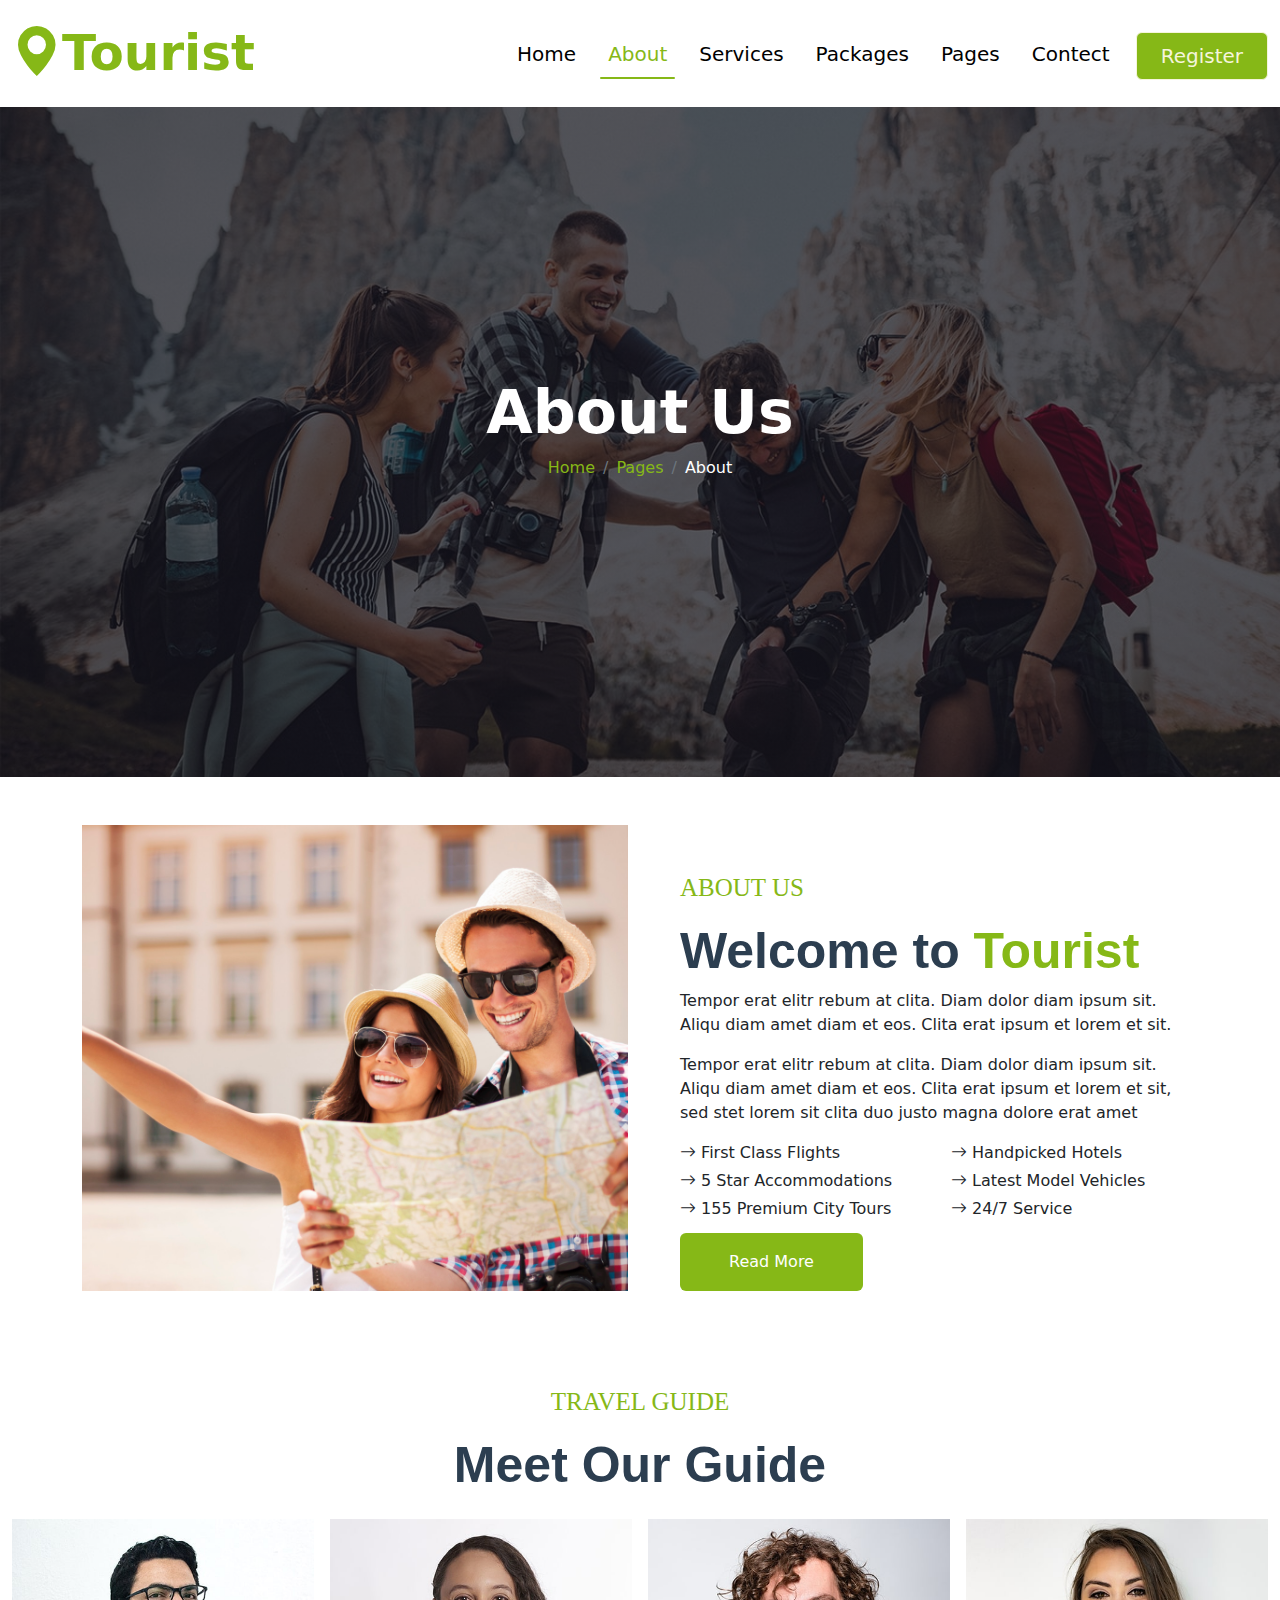
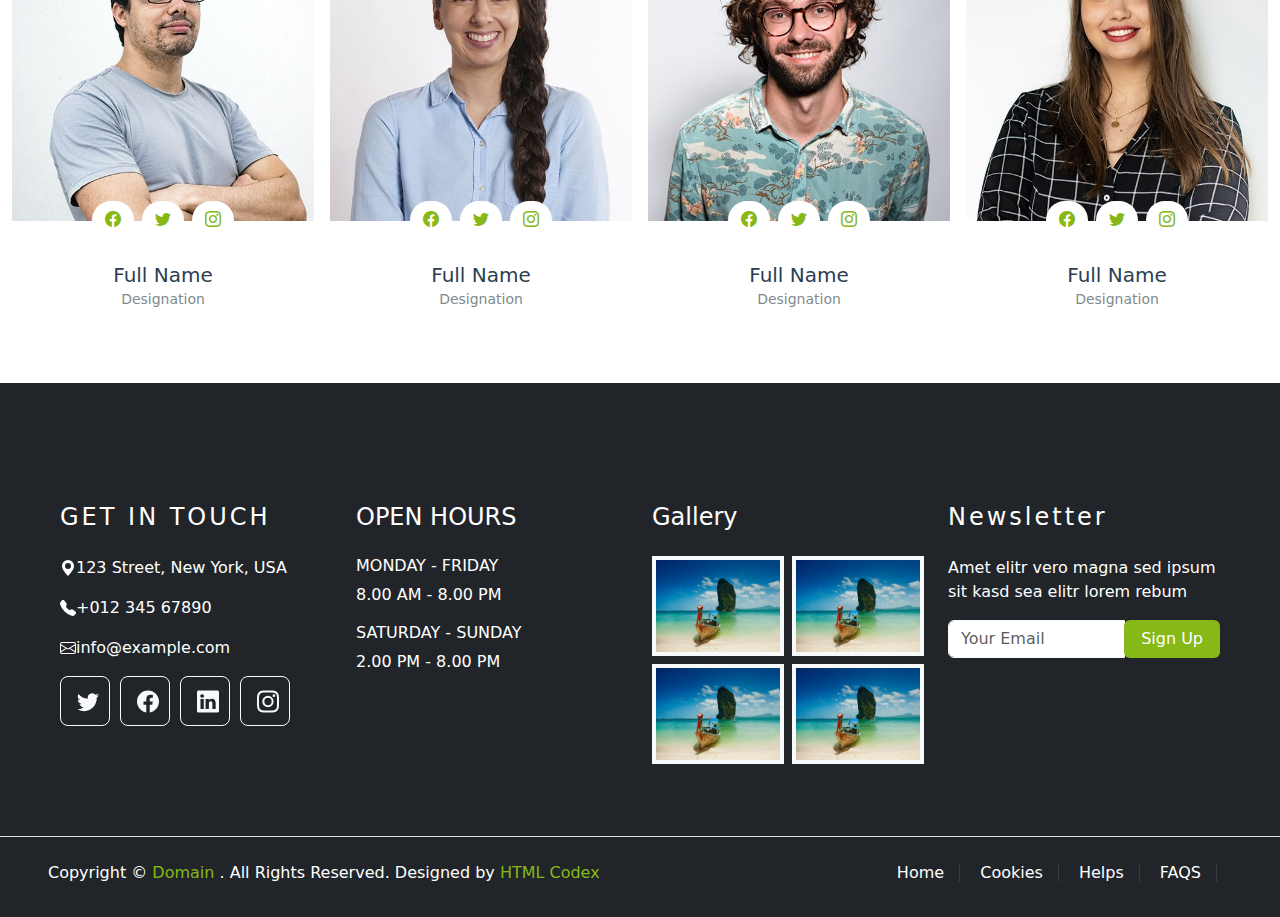
<file: about.html>
<!DOCTYPE html>
<html lang="en">
<head>
    <meta charset="UTF-8">
    <meta name="viewport" content="width=device-width, initial-scale=1.0">
    <title>about page</title>
    <link rel="stylesheet" href="css/bootstrap.min.css">
    <link rel="stylesheet" href="css/index.css">
    <link rel="stylesheet" href="https://cdn.jsdelivr.net/npm/bootstrap-icons@1.13.1/font/bootstrap-icons.min.css">
</head>
<body>
     <!-- header start -->

    <section class="menu">
<nav class="navbar navbar-header navbar-expand-lg bg-none navbar-dark py-3 bg-white fixed-top  ">
     <div class="container-fluid  nav-bar  ">
    
    
      <!-- logo -->
      <a class="navbar-brand-logo pt-o logo" href="#">
       <i class="bi bi-geo-alt-fill"></i>Tourist
      </a>
       <button class="navbar-toggler bg-dark" type="button" data-bs-toggle="collapse" data-bs-target="#navbarnav" aria-controls="navbarTogglerDemo01" aria-expanded="false" aria-label="Toggle navigation">
        <span class="navbar-toggler-icon"></span>
      </button>
      <div class="collapse navbar-collapse justify-content-end " id="navbarnav">
        <ul class="navbar-nav ms-auto" id="main-nav">
          <li class="nav-item">
            <a class="nav-link" href="index.html">Home</a>
          </li>
          <li class="nav-item">
            <a class="nav-link active" href="about.html">About</a>
          </li>
          <li class="nav-item">
            <a class="nav-link" href="service.html">Services</a>
          </li>
          <li class="nav-item">
            <a class="nav-link" href="packages.html">Packages</a>
          </li>
          <li class="nav-item">
            <a class="nav-link" href="#pages">Pages</a>
            <ul class="submenu">
                    <li><a href="destination.html">Destination</a></li>
                    <li><a href="booking.html">Booking</a></li>
                    <li><a href="guides.html">Travel Guides</a></li>
                    <li><a href="testimonial.html">Testimonial</a></li>
                </ul>
          </li>
          <li class="nav-item">
            <a class="nav-link" href="contect.html">Contect</a>
          </li>
          
        </ul>
        
        <div class="pt-1 btn-text" style="margin-left: 10px;">
            <a class="btn btn-about py-2 px-4 active" href="registration.html" style="background-color: #86B817; color: beige; font-size: 20px;">Register</a>
                    </div>
      </div>
      </div>
      </nav>

  
<!-- header end -->

<!-- hero section -->

  <div class="container-fluid py-5 mb-5 hero-header ">
    <div class="container py-5">
        <div class="row jc py-5">
            <div class="col-lg-10 text-center text1">
                <h1 class="display-3 text-white animated slideInDown" style="font-weight: 700;">About Us</h1>
                <nav aria-label="breadcrumb">
                    <ol class="breadcrumb justify-content-center">
                        <li class="breadcrumb-item">
                            <a href="#" style="text-decoration: none; color: #86B817;">Home</a>
                        </li>
                        <li class="breadcrumb-item"> <a href="#" style="text-decoration: none; color: #86B817;" >Pages</a></li>
                        <li class="breadcrumb-item text-white active"> <a href="#" style="text-decoration: none; color:white;" >About</a></li>
                    </ol>
                </nav>
                </div>
            </div>
        </div>
    </div>
    </section>
  
 <!-- hero end -->


  <!-- about start -->

  <div class="container-xxl">
    <div class="container">
        <div class="row">
            <div class="col-lg-6" style="min-height: 400px;">
                <div class="pr image-about h-100">
                    <img src="image/R.jpeg" class="pa img-fluid w-100 h-100" style="object-fit: cover;">
                </div>
            </div>
            <div class="col-lg-6 about-title pt-5 section-title ">
                <h3 class=" text-start bg-white pe-3">ABOUT US</h3>
                <h1>Welcome to <span>Tourist</span></h1>
                <p>Tempor erat elitr rebum at clita. Diam dolor diam ipsum sit. Aliqu diam amet diam et eos. Clita erat ipsum et lorem et sit.</p>
                <p>Tempor erat elitr rebum at clita. Diam dolor diam ipsum sit. Aliqu diam amet diam et eos. Clita erat ipsum et lorem et sit, sed stet lorem sit clita duo justo magna dolore erat amet</p>
                <div class="row">
                    <div class="col-sm-6">
                        <div class="mb-1">
                            <i class="bi bi-arrow-right"></i>
                        First Class Flights
                        </div>
                    </div>

                    <div class="col-sm-6">
                        <div class="mb-1">
                            <i class="bi bi-arrow-right"></i>
                        Handpicked Hotels
                        </div>
                    </div>

                    <div class="col-sm-6">
                        <div class="mb-1 arrow">
                            <i class="bi bi-arrow-right"></i>
                       5 Star Accommodations
                        </div>
                    </div>

                    <div class="col-sm-6">
                        <div class="mb-1">
                            <i class="bi bi-arrow-right"></i>
                        Latest Model Vehicles
                        </div>
                    </div>

                    <div class="col-sm-6">
                        <div class="mb-1">
                            <i class="bi bi-arrow-right"></i>
                      155 Premium City Tours
                        </div>
                    </div>

                    <div class="col-sm-6">
                        <div class="mb-1">
                            <i class="bi bi-arrow-right"></i>
                        24/7 Service
                        </div>
                    </div>
                </div>
                <a class="btn btn-about py-3 px-5 mt-2">Read More</a>
            </div>
        </div>
    </div>
  </div>

  <!-- about end -->
  
  <!-- guide start -->

  <div class="container-xxl pt-5">
    <div class="conatiner">
        <div class="row text-center section-title ">
            <h3 class=" bg-white text-center px-2 pt-5 ">TRAVEL GUIDE</h3>
            <h1 class="mb-4">Meet Our Guide</h1>
        </div>
        
        <div class="row g-3">
            <div class="col-lg-3 col-md-6">
                <div class="team-item">
                    <div class="overflow-hidden">
                        <img src="image/team-1.jpg" class="img-fluid w-100 h-100">
                    </div>
                    <div class="pr df justify-content-center" style="margin-top: -20px;">
                          <a class="btn btn-square mx-1" style=" color: #86B817;"><i class="bi bi-facebook"></i></a>
                        <a class="btn btn-square mx-1" style=" color: #86B817;"><i class="bi bi-twitter"></i></a>
                        <a class="btn btn-square mx-1" style=" color: #86B817;"><i class="bi bi-instagram"></i></a>
                    </div>
                    <div class="text-center p-4">
                        <h5 class="mb-0" style="color: #2C3E50;">Full Name</h5>
                        <small style="color: #808B8D;">Designation</small>
                    </div>
                </div>
            </div>

            <div class="col-lg-3 col-md-6">
                <div class="team-item">
                    <div class="overflow-hidden">
                        <img src="image/team-2.jpg" class="img-fluid w-100 h-100">
                    </div>
                    <div class="pr df justify-content-center" style="margin-top: -20px;">
                          <a class="btn btn-square mx-1" style=" color: #86B817;"><i class="bi bi-facebook"></i></a>
                        <a class="btn btn-square mx-1" style=" color: #86B817;"><i class="bi bi-twitter"></i></a>
                        <a class="btn btn-square mx-1" style=" color: #86B817;"><i class="bi bi-instagram"></i></a>
                    </div>
                    <div class="text-center p-4">
                        <h5 class="mb-0" style="color: #2C3E50;">Full Name</h5>
                        <small style="color: #808B8D;">Designation</small>
                    </div>
                </div>
            </div>

            <div class="col-lg-3 col-md-6">
                <div class="team-item">
                    <div class="overflow-hidden">
                        <img src="image/team-3.jpg" class="img-fluid w-100 h-100">
                    </div>
                    <div class="pr df justify-content-center" style="margin-top: -20px;">
                          <a class="btn btn-square mx-1" style=" color: #86B817;"><i class="bi bi-facebook"></i></a>
                        <a class="btn btn-square mx-1" style=" color: #86B817;"><i class="bi bi-twitter"></i></a>
                        <a class="btn btn-square mx-1" style=" color: #86B817;"><i class="bi bi-instagram"></i></a>
                    </div>
                    <div class="text-center p-4">
                        <h5 class="mb-0" style="color: #2C3E50;">Full Name</h5>
                        <small style="color: #808B8D;">Designation</small>
                    </div>
                </div>
            </div>

            <div class="col-lg-3 col-md-6">
                <div class="team-item">
                    <div class="overflow-hidden">
                        <img src="image/team-4.jpg" class="img-fluid w-100 h-100">
                    </div>
                    <div class="pr df justify-content-center" style="margin-top: -20px;">
                        <a class="btn btn-square mx-1" style=" color: #86B817;"><i class="bi bi-facebook"></i></a>
                        <a class="btn btn-square mx-1" style=" color: #86B817;"><i class="bi bi-twitter"></i></a>
                        <a class="btn btn-square mx-1" style=" color: #86B817;"><i class="bi bi-instagram"></i></a>
                    </div>
                    <div class="text-center p-4">
                        <h5 class="mb-0" style="color: #2C3E50;">Full Name</h5>
                        <small style="color: #808B8D;">Designation</small>
                    </div>
                </div>
            </div>
        </div>
        </div>
        </div>

        <!-- guide end -->

<!-- footer start -->
  <div class="container-fluid footer pr text-white mt-5 px-0 pt-5  bg-dark">
      <div class="row mx-0 pt-5 px-sm-3 px-lg-5 mt-4">
        <div class="col-lg-3 col-md-6 mb-5">
          <h4 class="text-white text-uppercase mb-4" style="letter-spacing: 3px;">Get In Touch</h4>
          <p><svg xmlns="http://www.w3.org/2000/svg" width="16" height="16" fill="currentColor" class="bi bi-geo-alt-fill" viewBox="0 0 16 16">
  <path d="M8 16s6-5.686 6-10A6 6 0 0 0 2 6c0 4.314 6 10 6 10m0-7a3 3 0 1 1 0-6 3 3 0 0 1 0 6"/>
</svg>123 Street, New York, USA</p>

<p><svg xmlns="http://www.w3.org/2000/svg" width="16" height="16" fill="currentColor" class="bi bi-telephone-fill" viewBox="0 0 16 16">
  <path fill-rule="evenodd" d="M1.885.511a1.745 1.745 0 0 1 2.61.163L6.29 2.98c.329.423.445.974.315 1.494l-.547 2.19a.68.68 0 0 0 .178.643l2.457 2.457a.68.68 0 0 0 .644.178l2.189-.547a1.75 1.75 0 0 1 1.494.315l2.306 1.794c.829.645.905 1.87.163 2.611l-1.034 1.034c-.74.74-1.846 1.065-2.877.702a18.6 18.6 0 0 1-7.01-4.42 18.6 18.6 0 0 1-4.42-7.009c-.362-1.03-.037-2.137.703-2.877z"/>
</svg>+012 345 67890</p>

<p><svg xmlns="http://www.w3.org/2000/svg" width="16" height="16" fill="currentColor" class="bi bi-envelope" viewBox="0 0 16 16">
  <path d="M0 4a2 2 0 0 1 2-2h12a2 2 0 0 1 2 2v8a2 2 0 0 1-2 2H2a2 2 0 0 1-2-2zm2-1a1 1 0 0 0-1 1v.217l7 4.2 7-4.2V4a1 1 0 0 0-1-1zm13 2.383-4.708 2.825L15 11.105zm-.034 6.876-5.64-3.471L8 9.583l-1.326-.795-5.64 3.47A1 1 0 0 0 2 13h12a1 1 0 0 0 .966-.741M1 11.105l4.708-2.897L1 5.383z"/>
</svg>info@example.com</p>
<div class=" df justify-content-start">
            <a class="btn btn-lg btn-outline-light btn-lg-square"><svg xmlns="http://www.w3.org/2000/svg" width="22" height="25" fill="currentColor" class="bi bi-twitter" viewBox="0 0 16 16">
  <path d="M5.026 15c6.038 0 9.341-5.003 9.341-9.334q.002-.211-.006-.422A6.7 6.7 0 0 0 16 3.542a6.7 6.7 0 0 1-1.889.518 3.3 3.3 0 0 0 1.447-1.817 6.5 6.5 0 0 1-2.087.793A3.286 3.286 0 0 0 7.875 6.03a9.32 9.32 0 0 1-6.767-3.429 3.29 3.29 0 0 0 1.018 4.382A3.3 3.3 0 0 1 .64 6.575v.045a3.29 3.29 0 0 0 2.632 3.218 3.2 3.2 0 0 1-.865.115 3 3 0 0 1-.614-.057 3.28 3.28 0 0 0 3.067 2.277A6.6 6.6 0 0 1 .78 13.58a6 6 0 0 1-.78-.045A9.34 9.34 0 0 0 5.026 15"/>
</svg></a>

            <a class="btn btn-lg btn-outline-light btn-lg-square mr-2"><svg xmlns="http://www.w3.org/2000/svg" width="22" height="25" fill="currentColor" class="bi bi-facebook" viewBox="0 0 16 16">
  <path d="M16 8.049c0-4.446-3.582-8.05-8-8.05C3.58 0-.002 3.603-.002 8.05c0 4.017 2.926 7.347 6.75 7.951v-5.625h-2.03V8.05H6.75V6.275c0-2.017 1.195-3.131 3.022-3.131.876 0 1.791.157 1.791.157v1.98h-1.009c-.993 0-1.303.621-1.303 1.258v1.51h2.218l-.354 2.326H9.25V16c3.824-.604 6.75-3.934 6.75-7.951"/>
</svg></a>

            <a class="btn btn-lg btn-outline-light btn-lg-square mr-2"><svg xmlns="http://www.w3.org/2000/svg" width="22" height="25" fill="currentColor" class="bi bi-linkedin" viewBox="0 0 16 16">
  <path d="M0 1.146C0 .513.526 0 1.175 0h13.65C15.474 0 16 .513 16 1.146v13.708c0 .633-.526 1.146-1.175 1.146H1.175C.526 16 0 15.487 0 14.854zm4.943 12.248V6.169H2.542v7.225zm-1.2-8.212c.837 0 1.358-.554 1.358-1.248-.015-.709-.52-1.248-1.342-1.248S2.4 3.226 2.4 3.934c0 .694.521 1.248 1.327 1.248zm4.908 8.212V9.359c0-.216.016-.432.08-.586.173-.431.568-.878 1.232-.878.869 0 1.216.662 1.216 1.634v3.865h2.401V9.25c0-2.22-1.184-3.252-2.764-3.252-1.274 0-1.845.7-2.165 1.193v.025h-.016l.016-.025V6.169h-2.4c.03.678 0 7.225 0 7.225z"/>
</svg></a>

            <a class="btn btn-lg btn-outline-light btn-lg-square mr-2"><svg xmlns="http://www.w3.org/2000/svg" width="22" height="25" fill="currentColor" class="bi bi-instagram" viewBox="0 0 16 16">
  <path d="M8 0C5.829 0 5.556.01 4.703.048 3.85.088 3.269.222 2.76.42a3.9 3.9 0 0 0-1.417.923A3.9 3.9 0 0 0 .42 2.76C.222 3.268.087 3.85.048 4.7.01 5.555 0 5.827 0 8.001c0 2.172.01 2.444.048 3.297.04.852.174 1.433.372 1.942.205.526.478.972.923 1.417.444.445.89.719 1.416.923.51.198 1.09.333 1.942.372C5.555 15.99 5.827 16 8 16s2.444-.01 3.298-.048c.851-.04 1.434-.174 1.943-.372a3.9 3.9 0 0 0 1.416-.923c.445-.445.718-.891.923-1.417.197-.509.332-1.09.372-1.942C15.99 10.445 16 10.173 16 8s-.01-2.445-.048-3.299c-.04-.851-.175-1.433-.372-1.941a3.9 3.9 0 0 0-.923-1.417A3.9 3.9 0 0 0 13.24.42c-.51-.198-1.092-.333-1.943-.372C10.443.01 10.172 0 7.998 0zm-.717 1.442h.718c2.136 0 2.389.007 3.232.046.78.035 1.204.166 1.486.275.373.145.64.319.92.599s.453.546.598.92c.11.281.24.705.275 1.485.039.843.047 1.096.047 3.231s-.008 2.389-.047 3.232c-.035.78-.166 1.203-.275 1.485a2.5 2.5 0 0 1-.599.919c-.28.28-.546.453-.92.598-.28.11-.704.24-1.485.276-.843.038-1.096.047-3.232.047s-2.39-.009-3.233-.047c-.78-.036-1.203-.166-1.485-.276a2.5 2.5 0 0 1-.92-.598 2.5 2.5 0 0 1-.6-.92c-.109-.281-.24-.705-.275-1.485-.038-.843-.046-1.096-.046-3.233s.008-2.388.046-3.231c.036-.78.166-1.204.276-1.486.145-.373.319-.64.599-.92s.546-.453.92-.598c.282-.11.705-.24 1.485-.276.738-.034 1.024-.044 2.515-.045zm4.988 1.328a.96.96 0 1 0 0 1.92.96.96 0 0 0 0-1.92m-4.27 1.122a4.109 4.109 0 1 0 0 8.217 4.109 4.109 0 0 0 0-8.217m0 1.441a2.667 2.667 0 1 1 0 5.334 2.667 2.667 0 0 1 0-5.334"/>
</svg></a>
          </div>
        </div>


          <div class="col-lg-3 col-md-6 mb-5 footer-item">
            <h4 class="text-white  mb-4">open hours</h4>

            <div class="footer-menu">
              <h6 class="text-white ">Monday - Friday</h6>
              <p>8.00 AM - 8.00 PM</p>
               <h6 class="text-white">Saturday - Sunday</h6>
              <p>2.00 PM - 8.00 PM</p>
            </div>
          </div>

           <div class="col-lg-3 col-md-6 mb-5">
             <h4 class="mb-3 text-white">Gallery</h4>
               <div class="row g-2 pt-2">
                <div class="col-6">
                    <img src="image/package-1 (1).jpg" class="img-fluid bg-light p-1" style="height: 100px;">
                </div>

                 <div class="col-6">
                    <img src="image/package-1 (1).jpg" class="img-fluid bg-light p-1"  style="height: 100px;">
                </div>

                 <div class="col-6">
                    <img src="image/package-1 (1).jpg" class="img-fluid bg-light p-1"  style="height: 100px;">
                </div>

                 <div class="col-6">
                    <img src="image/package-1 (1).jpg" class="img-fluid bg-light p-1"  style="height: 100px;">
                </div>

                 
               </div>
          
          </div>


        <div class="col-lg-3 col-md-6 mb-5 ">
      <h4 class="text-white  mb-4" style="letter-spacing: 3px;">Newsletter</h4>
      <p>Amet elitr vero magna sed ipsum sit kasd sea elitr lorem rebum</p>
      <div class="input-group">
        <input type="text" class="form-control border-light" placeholder="Your Email">
        <div class="input-group-append">
          <button class="btn  font-weight-bold px-3" style="background-color: #86B817; color: white;">Sign Up</button>
        </div>
      </div>
      </div>
      </div>

      <div class="container-fluid  text-white border-top mt-4 py-4 px-sm-3 px-md-5">
       <div class="row g-3" >
        <div class="col-md-6">
         <p class="mb-2 text-white">Copyright © 
        <a class="font-weight-bold design" href="#">Domain</a>
        . All Rights Reserved. Designed by 
             <a  href="https://htmlcodex.com" style="color: #86B817; text-decoration: none;">HTML Codex</a>
        </p>
       </div>

       
        <div class="col-md-6 text-center text-md-end">
            <div class="footer-it">
                <a href="#">Home</a>
                <a href="#">Cookies</a>
                <a href="#">Helps</a>
                <a href="#">FAQS</a>
            </div>
        </div>
       </div>
        
      </div>
    </div>


   <!-- footer end -->
  
</body>
<script src="js/Jquery.js"></script>
<script src="js/bootstrap.bundle.min.js"></script>
</html>
</file>
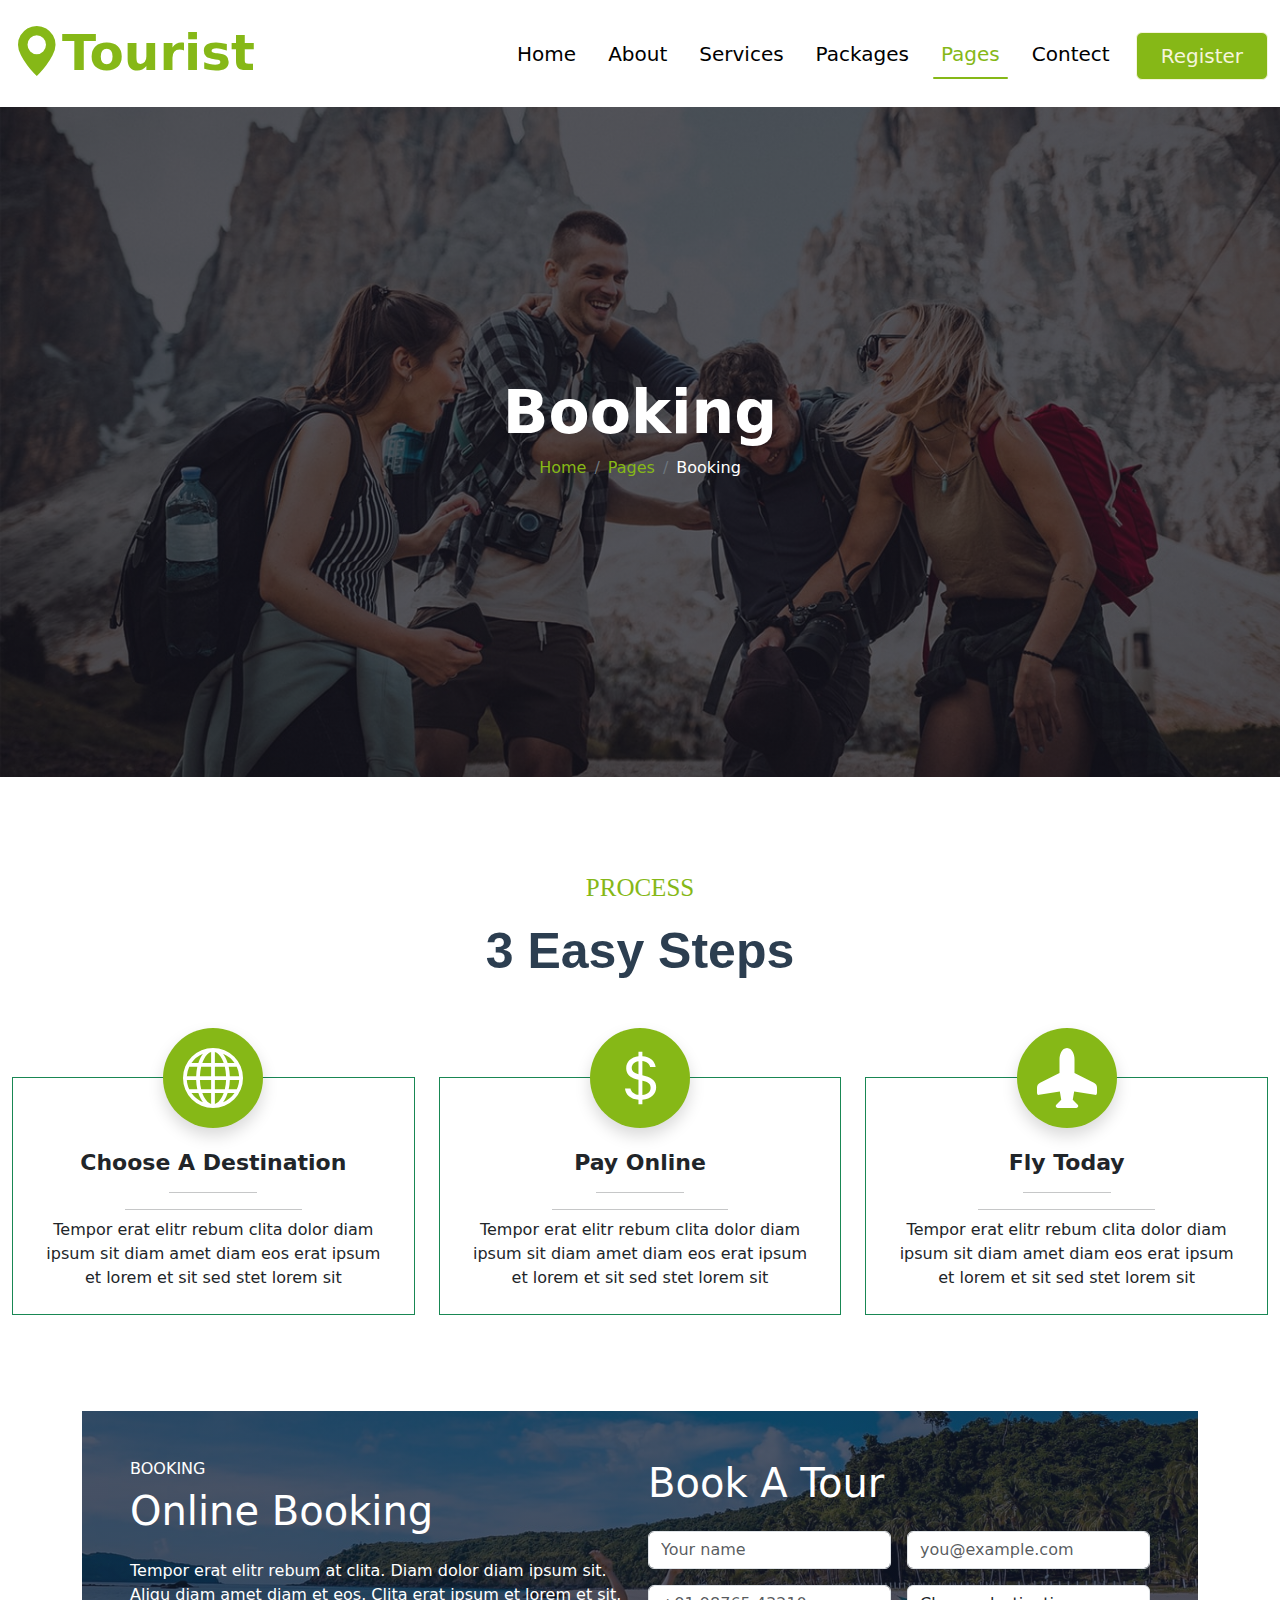
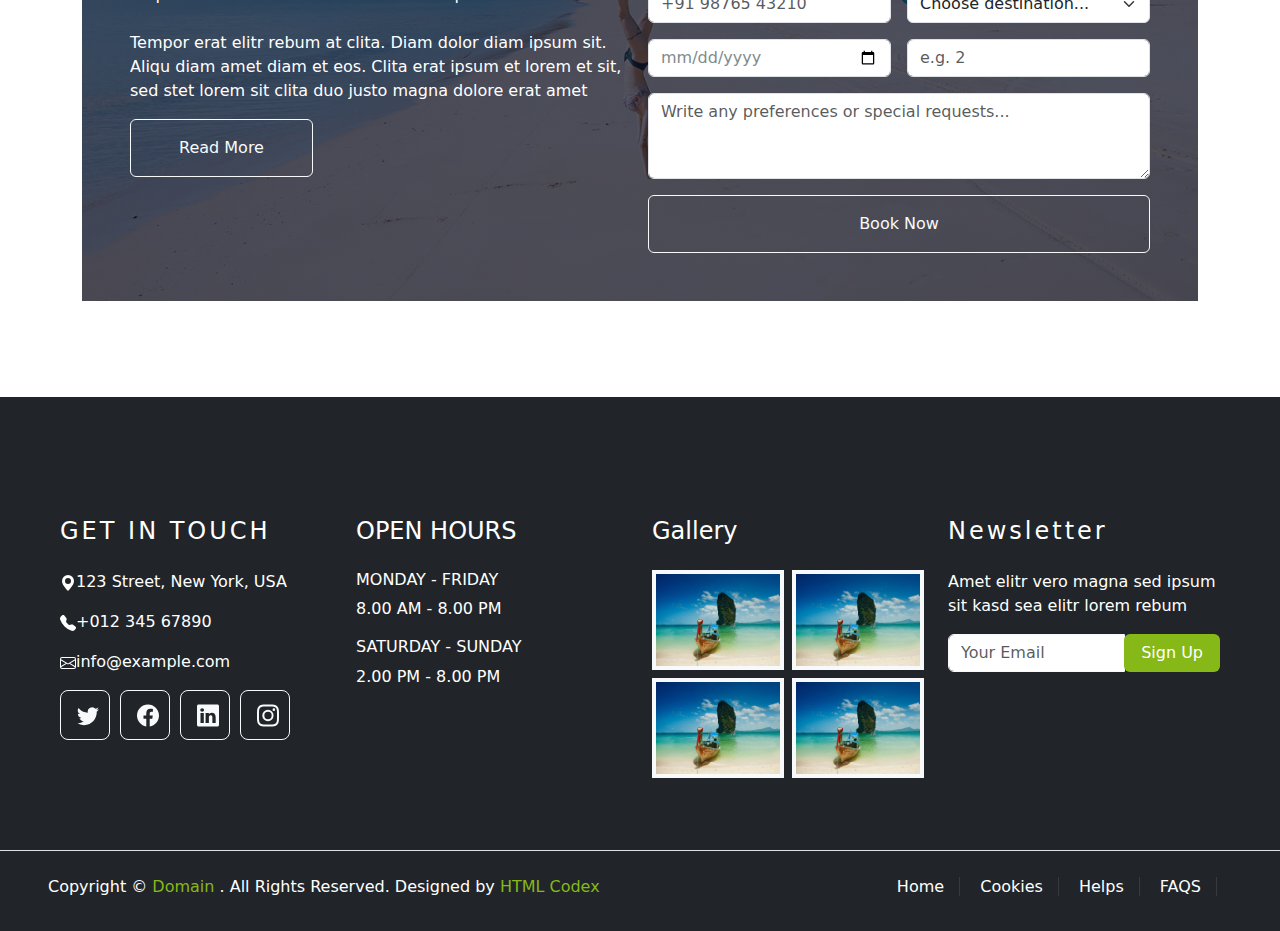
<file: booking.html>
<!DOCTYPE html>
<html lang="en">
<head>
    <meta charset="UTF-8">
    <meta name="viewport" content="width=device-width, initial-scale=1.0">
    <title>booking page</title>
      <link rel="stylesheet" href="css/bootstrap.min.css">
    <link rel="stylesheet" href="css/index.css">
    <link rel="stylesheet" href="https://cdn.jsdelivr.net/npm/bootstrap-icons@1.13.1/font/bootstrap-icons.min.css">
</head>
<body>
    <!-- header start -->

    <section class="menu">
<nav class="navbar navbar-header navbar-expand-lg bg-none navbar-dark py-3 bg-white fixed-top  ">
     <div class="container-fluid  nav-bar  ">
    
    
      <!-- logo -->
      <a class="navbar-brand-logo pt-o logo" href="#">
       <i class="bi bi-geo-alt-fill"></i>Tourist
      </a>
       <button class="navbar-toggler bg-dark" type="button" data-bs-toggle="collapse" data-bs-target="#navbarnav" aria-controls="navbarTogglerDemo01" aria-expanded="false" aria-label="Toggle navigation">
        <span class="navbar-toggler-icon"></span>
      </button>
      <div class="collapse navbar-collapse justify-content-end " id="navbarnav">
        <ul class="navbar-nav ms-auto" id="main-nav">
          <li class="nav-item">
            <a class="nav-link " href="index.html">Home</a>
          </li>
          <li class="nav-item">
            <a class="nav-link" href="about.html">About</a>
          </li>
          <li class="nav-item">
            <a class="nav-link" href="service.html">Services</a>
          </li>
          <li class="nav-item">
            <a class="nav-link" href="packages.html">Packages</a>
          </li>
          <li class="nav-item">
            <a class="nav-link active" href="#pages">Pages</a>
            <ul class="submenu">
                    <li><a href="destination.html">Destination</a></li>
                    <li><a href="booking.html">Booking</a></li>
                    <li><a href="guides.html">Travel Guides</a></li>
                    <li><a href="testimonial.html">Testimonial</a></li>
                    
                    
                </ul>
          </li>
          <li class="nav-item">
            <a class="nav-link" href="contect.html">Contect</a>
          </li>
          
        </ul>
        
       <div class="pt-1 btn-text" style="margin-left: 10px;">
            <a class="btn btn-about py-2 px-4 active" href="registration.html" style="background-color: #86B817; color: beige; font-size: 20px;">Register</a>
                    </div>
      </div>
      </div>
      </nav>

  
<!-- header end -->

<!-- hero section -->

  <div class="container-fluid py-5 mb-5 hero-header ">
    <div class="container py-5">
        <div class="row jc py-5">
            <div class="col-lg-10 text-center text1">
                <h1 class="display-3 text-white animated slideInDown" style="font-weight: 700;">Booking</h1>
                <nav aria-label="breadcrumb">
                    <ol class="breadcrumb justify-content-center">
                        <li class="breadcrumb-item">
                            <a href="#" style="text-decoration: none; color: #86B817;">Home</a>
                        </li>
                        <li class="breadcrumb-item"> <a href="#" style="text-decoration: none; color: #86B817;" >Pages</a></li>
                        <li class="breadcrumb-item text-white active"> <a href="#" style="text-decoration: none; color:white;" >Booking</a></li>
                    </ol>
                </nav>
                </div>
            </div>
        </div>
    </div>
  </section>
  
 <!-- hero end -->

 <!--process start  -->
        <div class="container-xxl">
    <div class="conatiner">
        <div class="row text-center section-title">
            <h3 class=" bg-white text-center px-2 pt-5 ">PROCESS</h3>
            <h1 class="mb-4">3 Easy Steps</h1>
        </div>

        <div class="justify-content-center row gx-4 gy-5 pt-5">
            <div class="col-lg-4 col-sm-6 text-center pt-4 wow fadeInUp"  >
                <div class="pr border-success border
                  pt-5 pb-4 px-4">
                    <div class="d-inline-flex align-item-center  justify-content-center rounded-circle pa top-0 start-50 translate-middle shadow" style="width: 100px; height: 100px; border-color: #86B817; background-color: #86B817;">
                      <svg xmlns="http://www.w3.org/2000/svg" width="60" height="100" fill="white" class="bi bi-globe" viewBox="0 0 16 16">
  <path d="M0 8a8 8 0 1 1 16 0A8 8 0 0 1 0 8m7.5-6.923c-.67.204-1.335.82-1.887 1.855A8 8 0 0 0 5.145 4H7.5zM4.09 4a9.3 9.3 0 0 1 .64-1.539 7 7 0 0 1 .597-.933A7.03 7.03 0 0 0 2.255 4zm-.582 3.5c.03-.877.138-1.718.312-2.5H1.674a7 7 0 0 0-.656 2.5zM4.847 5a12.5 12.5 0 0 0-.338 2.5H7.5V5zM8.5 5v2.5h2.99a12.5 12.5 0 0 0-.337-2.5zM4.51 8.5a12.5 12.5 0 0 0 .337 2.5H7.5V8.5zm3.99 0V11h2.653c.187-.765.306-1.608.338-2.5zM5.145 12q.208.58.468 1.068c.552 1.035 1.218 1.65 1.887 1.855V12zm.182 2.472a7 7 0 0 1-.597-.933A9.3 9.3 0 0 1 4.09 12H2.255a7 7 0 0 0 3.072 2.472M3.82 11a13.7 13.7 0 0 1-.312-2.5h-2.49c.062.89.291 1.733.656 2.5zm6.853 3.472A7 7 0 0 0 13.745 12H11.91a9.3 9.3 0 0 1-.64 1.539 7 7 0 0 1-.597.933M8.5 12v2.923c.67-.204 1.335-.82 1.887-1.855q.26-.487.468-1.068zm3.68-1h2.146c.365-.767.594-1.61.656-2.5h-2.49a13.7 13.7 0 0 1-.312 2.5m2.802-3.5a7 7 0 0 0-.656-2.5H12.18c.174.782.282 1.623.312 2.5zM11.27 2.461c.247.464.462.98.64 1.539h1.835a7 7 0 0 0-3.072-2.472c.218.284.418.598.597.933M10.855 4a8 8 0 0 0-.468-1.068C9.835 1.897 9.17 1.282 8.5 1.077V4z"/>
</svg>  
                </div>
                <h5 class="mt-4" style="font-size: 22px; font-weight: 700;">Choose A Destination</h5>
                <hr class="w-25 mx-auto bg-danger mb-1">
                <hr class="w-50 mx-auto bg-danger mb-0">
                <p class="mb-0 mt-2">Tempor erat elitr rebum clita dolor diam ipsum sit diam amet diam eos erat ipsum et lorem et sit sed stet lorem sit</p>
                </div>
            </div>

            <div class="col-lg-4 col-sm-6 text-center pt-4 wow fadeInUp"  >
                <div class="pr border-success border
                  pt-5 pb-4 px-4">
                    <div class="d-inline-flex align-item-center  justify-content-center rounded-circle pa top-0 start-50 translate-middle shadow" style="width: 100px; height: 100px; border-color: #86B817; background-color: #86B817;">
                     <svg xmlns="http://www.w3.org/2000/svg" width="60" height="100" fill="white" class="bi bi-currency-dollar" viewBox="0 0 16 16">
  <path d="M4 10.781c.148 1.667 1.513 2.85 3.591 3.003V15h1.043v-1.216c2.27-.179 3.678-1.438 3.678-3.3 0-1.59-.947-2.51-2.956-3.028l-.722-.187V3.467c1.122.11 1.879.714 2.07 1.616h1.47c-.166-1.6-1.54-2.748-3.54-2.875V1H7.591v1.233c-1.939.23-3.27 1.472-3.27 3.156 0 1.454.966 2.483 2.661 2.917l.61.162v4.031c-1.149-.17-1.94-.8-2.131-1.718zm3.391-3.836c-1.043-.263-1.6-.825-1.6-1.616 0-.944.704-1.641 1.8-1.828v3.495l-.2-.05zm1.591 1.872c1.287.323 1.852.859 1.852 1.769 0 1.097-.826 1.828-2.2 1.939V8.73z"/>
</svg>
                </div>
                <h5 class="mt-4" style="font-size: 22px; font-weight: 700;">Pay Online</h5>
                <hr class="w-25 mx-auto bg-danger mb-1">
                <hr class="w-50 mx-auto bg-danger mb-0">
                <p class="mb-0 mt-2">Tempor erat elitr rebum clita dolor diam ipsum sit diam amet diam eos erat ipsum et lorem et sit sed stet lorem sit</p>
                </div>
            </div>

            <div class="col-lg-4 col-sm-6 text-center pt-4 wow fadeInUp"  >
                <div class="pr border-success border
                  pt-5 pb-4 px-4">
                    <div class="d-inline-flex align-item-center  justify-content-center rounded-circle pa top-0 start-50 translate-middle shadow" style="width: 100px; height: 100px; border-color: #86B817; background-color: #86B817;">
                     <svg xmlns="http://www.w3.org/2000/svg" width="60" height="100" fill="white" class="bi bi-airplane-fill" viewBox="0 0 16 16">
  <path d="M6.428 1.151C6.708.591 7.213 0 8 0s1.292.592 1.572 1.151C9.861 1.73 10 2.431 10 3v3.691l5.17 2.585a1.5 1.5 0 0 1 .83 1.342V12a.5.5 0 0 1-.582.493l-5.507-.918-.375 2.253 1.318 1.318A.5.5 0 0 1 10.5 16h-5a.5.5 0 0 1-.354-.854l1.319-1.318-.376-2.253-5.507.918A.5.5 0 0 1 0 12v-1.382a1.5 1.5 0 0 1 .83-1.342L6 6.691V3c0-.568.14-1.271.428-1.849"/>
</svg>
                </div>
                <h5 class="mt-4" style="font-size: 22px; font-weight: 700;">Fly Today</h5>
                <hr class="w-25 mx-auto bg-danger mb-1">
                <hr class="w-50 mx-auto bg-danger mb-0">
                <p class="mb-0 mt-2">Tempor erat elitr rebum clita dolor diam ipsum sit diam amet diam eos erat ipsum et lorem et sit sed stet lorem sit</p>
                </div>
            </div>
        </div>
        </div>
        </div>
  <!-- process end -->
  
 <!-- booking start -->
        <div class="conatiner-xxl py-5 mt-5">
            <div class="container">
                <div class="booking p-5">
                    <div class="row align-item-center g-3">
                        <div class="col-md-6 text-white">
                            <h6 class="text-white ">BOOKING</h6>
                            <h1 class="text-white mb-4">Online Booking</h1>
                            <p class="mb-4">Tempor erat elitr rebum at clita. Diam dolor diam ipsum sit. Aliqu diam amet diam et eos. Clita erat ipsum et lorem et sit.</p>
                            <p>Tempor erat elitr rebum at clita. Diam dolor diam ipsum sit. Aliqu diam amet diam et eos. Clita erat ipsum et lorem et sit, sed stet lorem sit clita duo justo magna dolore erat amet</p>
                            <a class="btn btn-outline-light py-3 px-5" href="#">Read More</a>
                        </div>

                        <div class="col-md-6">
                            <h1 class="text-white mb-4">Book A Tour</h1>
                                

        <form>
          <div class="row mb-3 g-3">
            <div class="col-md-6">
              <input type="text" class="form-control" id="fullName" placeholder="Your name" required>
            </div>
            <div class="col-md-6">
              <input type="email" class="form-control" id="email" placeholder="you@example.com" required>
            </div>
          </div>

          <div class="row mb-3 g-3">
            <div class="col-md-6">
              <input type="tel" class="form-control" id="phone" placeholder="+91 98765 43210" required>
            </div>
            <div class="col-md-6">
              <select class="form-select" id="destination" required>
                <option value="">Choose destination...</option>
                <option>Goa</option>
                <option>Manali</option>
                <option>Dubai</option>
                <option>Europe</option>
                <option>Thailand</option>
              </select>
            </div>
          </div>

          <div class="row mb-3 g-3">
            <div class="col-md-6">
              <input type="date" class="form-control" id="date" required>
            </div>
            <div class="col-md-6">
              <input type="number" class="form-control" id="people" min="1" placeholder="e.g. 2" required>
            </div>
          </div>

          <div class="mb-3">
            <textarea class="form-control" id="message" rows="3" placeholder="Write any preferences or special requests..."></textarea>
          </div>
          <div class="col-12 mt-3">
                <div class="form-floating">
                    <a class="btn btn-outline-light py-3 px-5 w-100" href="#">Book Now</a>
                </div>
            </div>
          
        </form>    
                        </div>
                    </div>
                </div>
            </div>
        </div>
  <!-- booking end -->


<!-- footer start -->
  <div class="container-fluid footer pr text-white mt-5 px-0 pt-5  bg-dark">
      <div class="row mx-0 pt-5 px-sm-3 px-lg-5 mt-4">
        <div class="col-lg-3 col-md-6 mb-5">
          <h4 class="text-white text-uppercase mb-4" style="letter-spacing: 3px;">Get In Touch</h4>
          <p><svg xmlns="http://www.w3.org/2000/svg" width="16" height="16" fill="currentColor" class="bi bi-geo-alt-fill" viewBox="0 0 16 16">
  <path d="M8 16s6-5.686 6-10A6 6 0 0 0 2 6c0 4.314 6 10 6 10m0-7a3 3 0 1 1 0-6 3 3 0 0 1 0 6"/>
</svg>123 Street, New York, USA</p>

<p><svg xmlns="http://www.w3.org/2000/svg" width="16" height="16" fill="currentColor" class="bi bi-telephone-fill" viewBox="0 0 16 16">
  <path fill-rule="evenodd" d="M1.885.511a1.745 1.745 0 0 1 2.61.163L6.29 2.98c.329.423.445.974.315 1.494l-.547 2.19a.68.68 0 0 0 .178.643l2.457 2.457a.68.68 0 0 0 .644.178l2.189-.547a1.75 1.75 0 0 1 1.494.315l2.306 1.794c.829.645.905 1.87.163 2.611l-1.034 1.034c-.74.74-1.846 1.065-2.877.702a18.6 18.6 0 0 1-7.01-4.42 18.6 18.6 0 0 1-4.42-7.009c-.362-1.03-.037-2.137.703-2.877z"/>
</svg>+012 345 67890</p>

<p><svg xmlns="http://www.w3.org/2000/svg" width="16" height="16" fill="currentColor" class="bi bi-envelope" viewBox="0 0 16 16">
  <path d="M0 4a2 2 0 0 1 2-2h12a2 2 0 0 1 2 2v8a2 2 0 0 1-2 2H2a2 2 0 0 1-2-2zm2-1a1 1 0 0 0-1 1v.217l7 4.2 7-4.2V4a1 1 0 0 0-1-1zm13 2.383-4.708 2.825L15 11.105zm-.034 6.876-5.64-3.471L8 9.583l-1.326-.795-5.64 3.47A1 1 0 0 0 2 13h12a1 1 0 0 0 .966-.741M1 11.105l4.708-2.897L1 5.383z"/>
</svg>info@example.com</p>
<div class=" df justify-content-start">
            <a class="btn btn-lg btn-outline-light btn-lg-square"><svg xmlns="http://www.w3.org/2000/svg" width="22" height="25" fill="currentColor" class="bi bi-twitter" viewBox="0 0 16 16">
  <path d="M5.026 15c6.038 0 9.341-5.003 9.341-9.334q.002-.211-.006-.422A6.7 6.7 0 0 0 16 3.542a6.7 6.7 0 0 1-1.889.518 3.3 3.3 0 0 0 1.447-1.817 6.5 6.5 0 0 1-2.087.793A3.286 3.286 0 0 0 7.875 6.03a9.32 9.32 0 0 1-6.767-3.429 3.29 3.29 0 0 0 1.018 4.382A3.3 3.3 0 0 1 .64 6.575v.045a3.29 3.29 0 0 0 2.632 3.218 3.2 3.2 0 0 1-.865.115 3 3 0 0 1-.614-.057 3.28 3.28 0 0 0 3.067 2.277A6.6 6.6 0 0 1 .78 13.58a6 6 0 0 1-.78-.045A9.34 9.34 0 0 0 5.026 15"/>
</svg></a>

            <a class="btn btn-lg btn-outline-light btn-lg-square mr-2"><svg xmlns="http://www.w3.org/2000/svg" width="22" height="25" fill="currentColor" class="bi bi-facebook" viewBox="0 0 16 16">
  <path d="M16 8.049c0-4.446-3.582-8.05-8-8.05C3.58 0-.002 3.603-.002 8.05c0 4.017 2.926 7.347 6.75 7.951v-5.625h-2.03V8.05H6.75V6.275c0-2.017 1.195-3.131 3.022-3.131.876 0 1.791.157 1.791.157v1.98h-1.009c-.993 0-1.303.621-1.303 1.258v1.51h2.218l-.354 2.326H9.25V16c3.824-.604 6.75-3.934 6.75-7.951"/>
</svg></a>

            <a class="btn btn-lg btn-outline-light btn-lg-square mr-2"><svg xmlns="http://www.w3.org/2000/svg" width="22" height="25" fill="currentColor" class="bi bi-linkedin" viewBox="0 0 16 16">
  <path d="M0 1.146C0 .513.526 0 1.175 0h13.65C15.474 0 16 .513 16 1.146v13.708c0 .633-.526 1.146-1.175 1.146H1.175C.526 16 0 15.487 0 14.854zm4.943 12.248V6.169H2.542v7.225zm-1.2-8.212c.837 0 1.358-.554 1.358-1.248-.015-.709-.52-1.248-1.342-1.248S2.4 3.226 2.4 3.934c0 .694.521 1.248 1.327 1.248zm4.908 8.212V9.359c0-.216.016-.432.08-.586.173-.431.568-.878 1.232-.878.869 0 1.216.662 1.216 1.634v3.865h2.401V9.25c0-2.22-1.184-3.252-2.764-3.252-1.274 0-1.845.7-2.165 1.193v.025h-.016l.016-.025V6.169h-2.4c.03.678 0 7.225 0 7.225z"/>
</svg></a>

            <a class="btn btn-lg btn-outline-light btn-lg-square mr-2"><svg xmlns="http://www.w3.org/2000/svg" width="22" height="25" fill="currentColor" class="bi bi-instagram" viewBox="0 0 16 16">
  <path d="M8 0C5.829 0 5.556.01 4.703.048 3.85.088 3.269.222 2.76.42a3.9 3.9 0 0 0-1.417.923A3.9 3.9 0 0 0 .42 2.76C.222 3.268.087 3.85.048 4.7.01 5.555 0 5.827 0 8.001c0 2.172.01 2.444.048 3.297.04.852.174 1.433.372 1.942.205.526.478.972.923 1.417.444.445.89.719 1.416.923.51.198 1.09.333 1.942.372C5.555 15.99 5.827 16 8 16s2.444-.01 3.298-.048c.851-.04 1.434-.174 1.943-.372a3.9 3.9 0 0 0 1.416-.923c.445-.445.718-.891.923-1.417.197-.509.332-1.09.372-1.942C15.99 10.445 16 10.173 16 8s-.01-2.445-.048-3.299c-.04-.851-.175-1.433-.372-1.941a3.9 3.9 0 0 0-.923-1.417A3.9 3.9 0 0 0 13.24.42c-.51-.198-1.092-.333-1.943-.372C10.443.01 10.172 0 7.998 0zm-.717 1.442h.718c2.136 0 2.389.007 3.232.046.78.035 1.204.166 1.486.275.373.145.64.319.92.599s.453.546.598.92c.11.281.24.705.275 1.485.039.843.047 1.096.047 3.231s-.008 2.389-.047 3.232c-.035.78-.166 1.203-.275 1.485a2.5 2.5 0 0 1-.599.919c-.28.28-.546.453-.92.598-.28.11-.704.24-1.485.276-.843.038-1.096.047-3.232.047s-2.39-.009-3.233-.047c-.78-.036-1.203-.166-1.485-.276a2.5 2.5 0 0 1-.92-.598 2.5 2.5 0 0 1-.6-.92c-.109-.281-.24-.705-.275-1.485-.038-.843-.046-1.096-.046-3.233s.008-2.388.046-3.231c.036-.78.166-1.204.276-1.486.145-.373.319-.64.599-.92s.546-.453.92-.598c.282-.11.705-.24 1.485-.276.738-.034 1.024-.044 2.515-.045zm4.988 1.328a.96.96 0 1 0 0 1.92.96.96 0 0 0 0-1.92m-4.27 1.122a4.109 4.109 0 1 0 0 8.217 4.109 4.109 0 0 0 0-8.217m0 1.441a2.667 2.667 0 1 1 0 5.334 2.667 2.667 0 0 1 0-5.334"/>
</svg></a>
          </div>
        </div>


          <div class="col-lg-3 col-md-6 mb-5 footer-item">
            <h4 class="text-white  mb-4">open hours</h4>

            <div class="footer-menu">
              <h6 class="text-white ">Monday - Friday</h6>
              <p>8.00 AM - 8.00 PM</p>
               <h6 class="text-white">Saturday - Sunday</h6>
              <p>2.00 PM - 8.00 PM</p>
            </div>
          </div>

           <div class="col-lg-3 col-md-6 mb-5">
             <h4 class="mb-3 text-white">Gallery</h4>
               <div class="row g-2 pt-2">
                <div class="col-6">
                    <img src="image/package-1 (1).jpg" class="img-fluid bg-light p-1" style="height: 100px;">
                </div>

                 <div class="col-6">
                    <img src="image/package-1 (1).jpg" class="img-fluid bg-light p-1"  style="height: 100px;">
                </div>

                 <div class="col-6">
                    <img src="image/package-1 (1).jpg" class="img-fluid bg-light p-1"  style="height: 100px;">
                </div>

                 <div class="col-6">
                    <img src="image/package-1 (1).jpg" class="img-fluid bg-light p-1"  style="height: 100px;">
                </div>

                 
               </div>
          
          </div>


        <div class="col-lg-3 col-md-6 mb-5 ">
      <h4 class="text-white  mb-4" style="letter-spacing: 3px;">Newsletter</h4>
      <p>Amet elitr vero magna sed ipsum sit kasd sea elitr lorem rebum</p>
      <div class="input-group">
        <input type="text" class="form-control border-light" placeholder="Your Email">
        <div class="input-group-append">
          <button class="btn  font-weight-bold px-3" style="background-color: #86B817; color: white;">Sign Up</button>
        </div>
      </div>
      </div>
      </div>

      <div class="container-fluid  text-white border-top mt-4 py-4 px-sm-3 px-md-5">
       <div class="row g-3" >
        <div class="col-md-6">
         <p class="mb-2 text-white">Copyright © 
        <a class="font-weight-bold design" href="#">Domain</a>
        . All Rights Reserved. Designed by 
             <a  href="https://htmlcodex.com" style="color: #86B817; text-decoration: none;">HTML Codex</a>
        </p>
       </div>

       
        <div class="col-md-6 text-center text-md-end">
            <div class="footer-it">
                <a href="#">Home</a>
                <a href="#">Cookies</a>
                <a href="#">Helps</a>
                <a href="#">FAQS</a>
            </div>
        </div>
       </div>
        
      </div>
    </div>


   <!-- footer end -->
  
</body>
<script src="js/Jquery.js"></script>
<script src="js/bootstrap.bundle.min.js"></script>
</html>
</file>
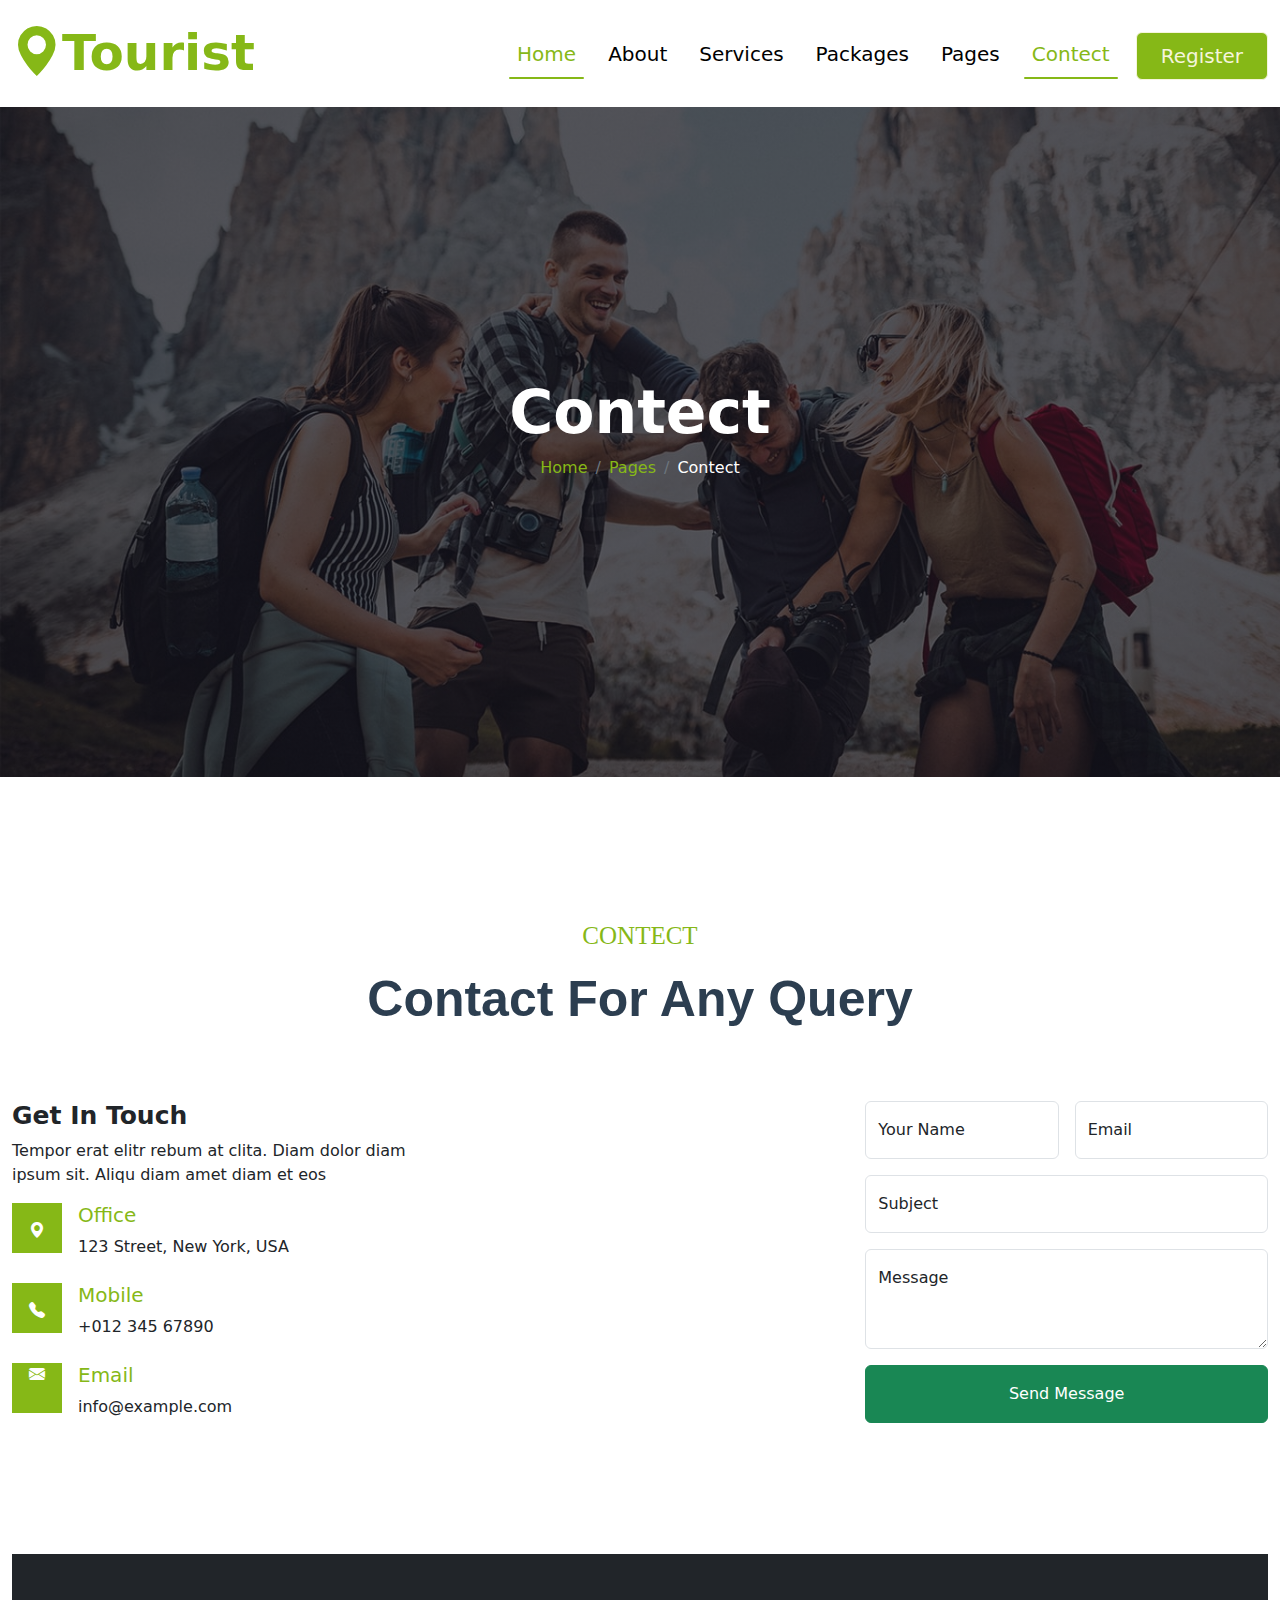
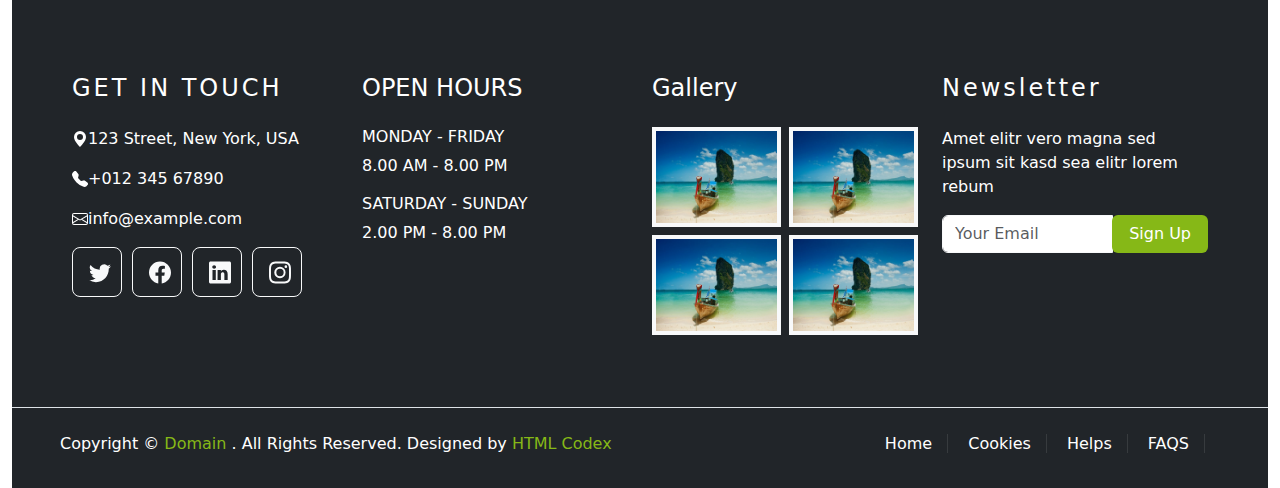
<file: contect.html>
<!DOCTYPE html>
<html lang="en">
<head>
    <meta charset="UTF-8">
    <meta name="viewport" content="width=device-width, initial-scale=1.0">
    <title>contect page</title>
      <link rel="stylesheet" href="css/bootstrap.min.css">
    <link rel="stylesheet" href="css/index.css">
    <link rel="stylesheet" href="https://cdn.jsdelivr.net/npm/bootstrap-icons@1.13.1/font/bootstrap-icons.min.css">
</head>
<body>
    <!-- header start -->

    <section class="menu">
<nav class="navbar navbar-header navbar-expand-lg bg-none navbar-dark py-3 bg-white fixed-top  ">
     <div class="container-fluid  nav-bar  ">
    
    
      <!-- logo -->
      <a class="navbar-brand-logo pt-o logo" href="#">
       <i class="bi bi-geo-alt-fill"></i>Tourist
      </a>
       <button class="navbar-toggler bg-dark" type="button" data-bs-toggle="collapse" data-bs-target="#navbarnav" aria-controls="navbarTogglerDemo01" aria-expanded="false" aria-label="Toggle navigation">
        <span class="navbar-toggler-icon"></span>
      </button>
      <div class="collapse navbar-collapse justify-content-end " id="navbarnav">
        <ul class="navbar-nav ms-auto" id="main-nav">
          <li class="nav-item">
            <a class="nav-link active" href="index.html">Home</a>
          </li>
          <li class="nav-item">
            <a class="nav-link" href="about.html">About</a>
          </li>
          <li class="nav-item">
            <a class="nav-link" href="service.html">Services</a>
          </li>
          <li class="nav-item">
            <a class="nav-link" href="packages.html">Packages</a>
          </li>
          <li class="nav-item">
            <a class="nav-link" href="#pages">Pages</a>
            <ul class="submenu">
                    <li><a href="destination.html">Destination</a></li>
                    <li><a href="booking.html">Booking</a></li>
                    <li><a href="guides.html">Travel Guides</a></li>
                    <li><a href="testimonial.html">Testimonial</a></li>
                   
                    
                </ul>
          </li>
          <li class="nav-item">
            <a class="nav-link active" href="contect.html">Contect</a>
          </li>
          
        </ul>
        
        <div class="pt-1 btn-text" style="margin-left: 10px;">
                        <a class="btn btn-about py-2 px-4 active" href="Registration.html" style="background-color: #86B817; color: beige; font-size: 20px;">Register</a>
                    </div>
      </div>
      </div>
    </nav>

  
<!-- header end -->

<!-- hero section -->

  <div class="container-fluid py-5 mb-5 hero-header ">
    <div class="container py-5">
        <div class="row jc py-5">
            <div class="col-lg-10 text-center text1">
                <h1 class="display-3 text-white animated slideInDown" style="font-weight: 700;">Contect</h1>
                <nav aria-label="breadcrumb">
                    <ol class="breadcrumb justify-content-center">
                        <li class="breadcrumb-item">
                            <a href="#" style="text-decoration: none; color: #86B817;">Home</a>
                        </li>
                        <li class="breadcrumb-item"> <a href="#" style="text-decoration: none; color: #86B817;" >Pages</a></li>
                        <li class="breadcrumb-item text-white active"> <a href="#" style="text-decoration: none; color:white;" >Contect</a></li>
                    </ol>
                </nav>
                </div>
            </div>
        </div>
    </div>
    </section>
  
 <!-- hero end -->

 <div class="container-fluid pt-5">
    <div class="conatiner">
        <div class="row text-center section-title">
            <h3 class=" bg-white text-center px-2 pt-5 ">CONTECT</h3>
            <h1 class="mb-4">Contact For Any Query</h1>
        </div>

         <div class="row g-4 pt-5">
                <div class="col-lg-4 col-md-12">
                    <h5 style="font-size: 25px; font-weight: 600;">Get In Touch</h5>
                    <p>Tempor erat elitr rebum at clita. Diam dolor diam ipsum sit. Aliqu diam amet diam et eos</p>

                    <div class="df align-item-center mb-4">
                        <div class="df align-item-center justify-content-center flex--shrink-0 pt-3" style="background-color: #86B817; width: 50px; height: 50px;">
                            <i class="bi bi-geo-alt-fill text-white"></i>
                        </div>
                        <div class="ms-3">
                            <h5 style="color: #86B817;">Office</h5>
                            <p class="mb-0">123 Street, New York, USA</p>
                        </div>
                    </div>

                    <div class="df align-item-center mb-4">
                        <div class="df align-item-center justify-content-center flex--shrink-0 pt-3" style="background-color: #86B817; width: 50px; height: 50px;">
                            <i class="bi bi-telephone-fill text-white"></i>
                        </div>
                        <div class="ms-3">
                            <h5 style="color: #86B817;">Mobile</h5>
                            <p class="mb-0">+012 345 67890</p>
                        </div>
                    </div>

                    <div class="df align-item-center mb-4">
                        <div class="df align-item-center justify-content-center flex--shrink-0 " style="background-color: #86B817; width: 50px; height: 50px;">
                            <i class="bi bi-envelope-fill text-white"></i>
                        </div>
                        <div class="ms-3">
                            <h5 style="color: #86B817;">Email</h5>
                            <p class="mb-0">info@example.com</p>
                        </div>
                    </div>
                </div>

                <div class="col-lg-4">
                     <div class=" pb-5">
            <iframe style="width: 100%; height: 350px;" src="https://www.google.com/maps/embed?pb=!1m18!1m12!1m3!1d3001156.4288297426!2d-78.01371936852176!3d42.72876761954724!2m3!1f0!2f0!3f0!3m2!1i1024!2i768!4f13.1!3m3!1m2!1s0x4ccc4bf0f123a5a9%3A0xddcfc6c1de189567!2sNew%20York%2C%20USA!5e0!3m2!1sen!2sbd!4v1603794290143!5m2!1sen!2sbd" frameborder="0" allowfullscreen="" aria-hidden="false" tabindex="0"></iframe>
        </div>
                </div>

                <div class="col-lg-4 col-md-12">
                    <form>
                        <div class="row g-3">
                        <div class="col-md-6">
                            <div class="form-floating">
                                <input type="text" class="form-control" id="name" placeholder="Your name">
                                <label for="name">Your Name</label>
                            </div>
                        </div>

                         <div class="col-md-6 col-sm-6">
                            <div class="form-floating">
                                <input type="text" class="form-control" id="name" placeholder="Email">
                                <label for="Email">Email</label>
                            </div>
                        </div>
                        <div class="col-12">
                            <div class="form-floating">
                                <input type="text" class="form-control" id="subject" placeholder="Subject">
                            <label for="Subject">Subject</label>
                            </div>
                        </div>

                        <div class="col-12">
                            <div class="form-floating">
                                <textarea class="form-control"  placeholder="Leave a message here" 
                            id="message"  style="height: 100px;"></textarea>
                            <label for="message">Message</label>
                       
                            </div>

                    </div>

                    <div class="col-12">
                           <button class="btn btn-success w-100 py-3" type="submit">Send Message</button>
                        </div>
                    </form>
                </div>
            </div>
        </div>
    </div>
  
        


<!-- footer start -->
  <div class="container-fluid footer pr text-white mt-5 px-0 pt-5  bg-dark">
      <div class="row mx-0 pt-5 px-sm-3 px-lg-5 mt-4">
        <div class="col-lg-3 col-md-6 mb-5">
          <h4 class="text-white text-uppercase mb-4" style="letter-spacing: 3px;">Get In Touch</h4>
          <p><svg xmlns="http://www.w3.org/2000/svg" width="16" height="16" fill="currentColor" class="bi bi-geo-alt-fill" viewBox="0 0 16 16">
  <path d="M8 16s6-5.686 6-10A6 6 0 0 0 2 6c0 4.314 6 10 6 10m0-7a3 3 0 1 1 0-6 3 3 0 0 1 0 6"/>
</svg>123 Street, New York, USA</p>

<p><svg xmlns="http://www.w3.org/2000/svg" width="16" height="16" fill="currentColor" class="bi bi-telephone-fill" viewBox="0 0 16 16">
  <path fill-rule="evenodd" d="M1.885.511a1.745 1.745 0 0 1 2.61.163L6.29 2.98c.329.423.445.974.315 1.494l-.547 2.19a.68.68 0 0 0 .178.643l2.457 2.457a.68.68 0 0 0 .644.178l2.189-.547a1.75 1.75 0 0 1 1.494.315l2.306 1.794c.829.645.905 1.87.163 2.611l-1.034 1.034c-.74.74-1.846 1.065-2.877.702a18.6 18.6 0 0 1-7.01-4.42 18.6 18.6 0 0 1-4.42-7.009c-.362-1.03-.037-2.137.703-2.877z"/>
</svg>+012 345 67890</p>

<p><svg xmlns="http://www.w3.org/2000/svg" width="16" height="16" fill="currentColor" class="bi bi-envelope" viewBox="0 0 16 16">
  <path d="M0 4a2 2 0 0 1 2-2h12a2 2 0 0 1 2 2v8a2 2 0 0 1-2 2H2a2 2 0 0 1-2-2zm2-1a1 1 0 0 0-1 1v.217l7 4.2 7-4.2V4a1 1 0 0 0-1-1zm13 2.383-4.708 2.825L15 11.105zm-.034 6.876-5.64-3.471L8 9.583l-1.326-.795-5.64 3.47A1 1 0 0 0 2 13h12a1 1 0 0 0 .966-.741M1 11.105l4.708-2.897L1 5.383z"/>
</svg>info@example.com</p>
<div class=" df justify-content-start">
            <a class="btn btn-lg btn-outline-light btn-lg-square"><svg xmlns="http://www.w3.org/2000/svg" width="22" height="25" fill="currentColor" class="bi bi-twitter" viewBox="0 0 16 16">
  <path d="M5.026 15c6.038 0 9.341-5.003 9.341-9.334q.002-.211-.006-.422A6.7 6.7 0 0 0 16 3.542a6.7 6.7 0 0 1-1.889.518 3.3 3.3 0 0 0 1.447-1.817 6.5 6.5 0 0 1-2.087.793A3.286 3.286 0 0 0 7.875 6.03a9.32 9.32 0 0 1-6.767-3.429 3.29 3.29 0 0 0 1.018 4.382A3.3 3.3 0 0 1 .64 6.575v.045a3.29 3.29 0 0 0 2.632 3.218 3.2 3.2 0 0 1-.865.115 3 3 0 0 1-.614-.057 3.28 3.28 0 0 0 3.067 2.277A6.6 6.6 0 0 1 .78 13.58a6 6 0 0 1-.78-.045A9.34 9.34 0 0 0 5.026 15"/>
</svg></a>

            <a class="btn btn-lg btn-outline-light btn-lg-square mr-2"><svg xmlns="http://www.w3.org/2000/svg" width="22" height="25" fill="currentColor" class="bi bi-facebook" viewBox="0 0 16 16">
  <path d="M16 8.049c0-4.446-3.582-8.05-8-8.05C3.58 0-.002 3.603-.002 8.05c0 4.017 2.926 7.347 6.75 7.951v-5.625h-2.03V8.05H6.75V6.275c0-2.017 1.195-3.131 3.022-3.131.876 0 1.791.157 1.791.157v1.98h-1.009c-.993 0-1.303.621-1.303 1.258v1.51h2.218l-.354 2.326H9.25V16c3.824-.604 6.75-3.934 6.75-7.951"/>
</svg></a>

            <a class="btn btn-lg btn-outline-light btn-lg-square mr-2"><svg xmlns="http://www.w3.org/2000/svg" width="22" height="25" fill="currentColor" class="bi bi-linkedin" viewBox="0 0 16 16">
  <path d="M0 1.146C0 .513.526 0 1.175 0h13.65C15.474 0 16 .513 16 1.146v13.708c0 .633-.526 1.146-1.175 1.146H1.175C.526 16 0 15.487 0 14.854zm4.943 12.248V6.169H2.542v7.225zm-1.2-8.212c.837 0 1.358-.554 1.358-1.248-.015-.709-.52-1.248-1.342-1.248S2.4 3.226 2.4 3.934c0 .694.521 1.248 1.327 1.248zm4.908 8.212V9.359c0-.216.016-.432.08-.586.173-.431.568-.878 1.232-.878.869 0 1.216.662 1.216 1.634v3.865h2.401V9.25c0-2.22-1.184-3.252-2.764-3.252-1.274 0-1.845.7-2.165 1.193v.025h-.016l.016-.025V6.169h-2.4c.03.678 0 7.225 0 7.225z"/>
</svg></a>

            <a class="btn btn-lg btn-outline-light btn-lg-square mr-2"><svg xmlns="http://www.w3.org/2000/svg" width="22" height="25" fill="currentColor" class="bi bi-instagram" viewBox="0 0 16 16">
  <path d="M8 0C5.829 0 5.556.01 4.703.048 3.85.088 3.269.222 2.76.42a3.9 3.9 0 0 0-1.417.923A3.9 3.9 0 0 0 .42 2.76C.222 3.268.087 3.85.048 4.7.01 5.555 0 5.827 0 8.001c0 2.172.01 2.444.048 3.297.04.852.174 1.433.372 1.942.205.526.478.972.923 1.417.444.445.89.719 1.416.923.51.198 1.09.333 1.942.372C5.555 15.99 5.827 16 8 16s2.444-.01 3.298-.048c.851-.04 1.434-.174 1.943-.372a3.9 3.9 0 0 0 1.416-.923c.445-.445.718-.891.923-1.417.197-.509.332-1.09.372-1.942C15.99 10.445 16 10.173 16 8s-.01-2.445-.048-3.299c-.04-.851-.175-1.433-.372-1.941a3.9 3.9 0 0 0-.923-1.417A3.9 3.9 0 0 0 13.24.42c-.51-.198-1.092-.333-1.943-.372C10.443.01 10.172 0 7.998 0zm-.717 1.442h.718c2.136 0 2.389.007 3.232.046.78.035 1.204.166 1.486.275.373.145.64.319.92.599s.453.546.598.92c.11.281.24.705.275 1.485.039.843.047 1.096.047 3.231s-.008 2.389-.047 3.232c-.035.78-.166 1.203-.275 1.485a2.5 2.5 0 0 1-.599.919c-.28.28-.546.453-.92.598-.28.11-.704.24-1.485.276-.843.038-1.096.047-3.232.047s-2.39-.009-3.233-.047c-.78-.036-1.203-.166-1.485-.276a2.5 2.5 0 0 1-.92-.598 2.5 2.5 0 0 1-.6-.92c-.109-.281-.24-.705-.275-1.485-.038-.843-.046-1.096-.046-3.233s.008-2.388.046-3.231c.036-.78.166-1.204.276-1.486.145-.373.319-.64.599-.92s.546-.453.92-.598c.282-.11.705-.24 1.485-.276.738-.034 1.024-.044 2.515-.045zm4.988 1.328a.96.96 0 1 0 0 1.92.96.96 0 0 0 0-1.92m-4.27 1.122a4.109 4.109 0 1 0 0 8.217 4.109 4.109 0 0 0 0-8.217m0 1.441a2.667 2.667 0 1 1 0 5.334 2.667 2.667 0 0 1 0-5.334"/>
</svg></a>
          </div>
        </div>


          <div class="col-lg-3 col-md-6 mb-5 footer-item">
            <h4 class="text-white  mb-4">open hours</h4>

            <div class="footer-menu">
              <h6 class="text-white ">Monday - Friday</h6>
              <p>8.00 AM - 8.00 PM</p>
               <h6 class="text-white">Saturday - Sunday</h6>
              <p>2.00 PM - 8.00 PM</p>
            </div>
          </div>

           <div class="col-lg-3 col-md-6 mb-5">
             <h4 class="mb-3 text-white">Gallery</h4>
               <div class="row g-2 pt-2">
                <div class="col-6">
                    <img src="image/package-1 (1).jpg" class="img-fluid bg-light p-1" style="height: 100px;">
                </div>

                 <div class="col-6">
                    <img src="image/package-1 (1).jpg" class="img-fluid bg-light p-1"  style="height: 100px;">
                </div>

                 <div class="col-6">
                    <img src="image/package-1 (1).jpg" class="img-fluid bg-light p-1"  style="height: 100px;">
                </div>

                 <div class="col-6">
                    <img src="image/package-1 (1).jpg" class="img-fluid bg-light p-1"  style="height: 100px;">
                </div>

                 
               </div>
          
          </div>


        <div class="col-lg-3 col-md-6 mb-5 ">
      <h4 class="text-white  mb-4" style="letter-spacing: 3px;">Newsletter</h4>
      <p>Amet elitr vero magna sed ipsum sit kasd sea elitr lorem rebum</p>
      <div class="input-group">
        <input type="text" class="form-control border-light" placeholder="Your Email">
        <div class="input-group-append">
          <button class="btn  font-weight-bold px-3" style="background-color: #86B817; color: white;">Sign Up</button>
        </div>
      </div>
      </div>
      </div>

      <div class="container-fluid  text-white border-top mt-4 py-4 px-sm-3 px-md-5">
       <div class="row g-3" >
        <div class="col-md-6">
         <p class="mb-2 text-white">Copyright © 
        <a class="font-weight-bold design" href="#">Domain</a>
        . All Rights Reserved. Designed by 
             <a  href="https://htmlcodex.com" style="color: #86B817; text-decoration: none;">HTML Codex</a>
        </p>
       </div>

       
        <div class="col-md-6 text-center text-md-end">
            <div class="footer-it">
                <a href="#">Home</a>
                <a href="#">Cookies</a>
                <a href="#">Helps</a>
                <a href="#">FAQS</a>
            </div>
        </div>
       </div>
        
      </div>
    </div>


   <!-- footer end -->
    
  
</body>
<script src="js/Jquery.js"></script>
<script src="js/bootstrap.bundle.min.js"></script>
</html>
</file>
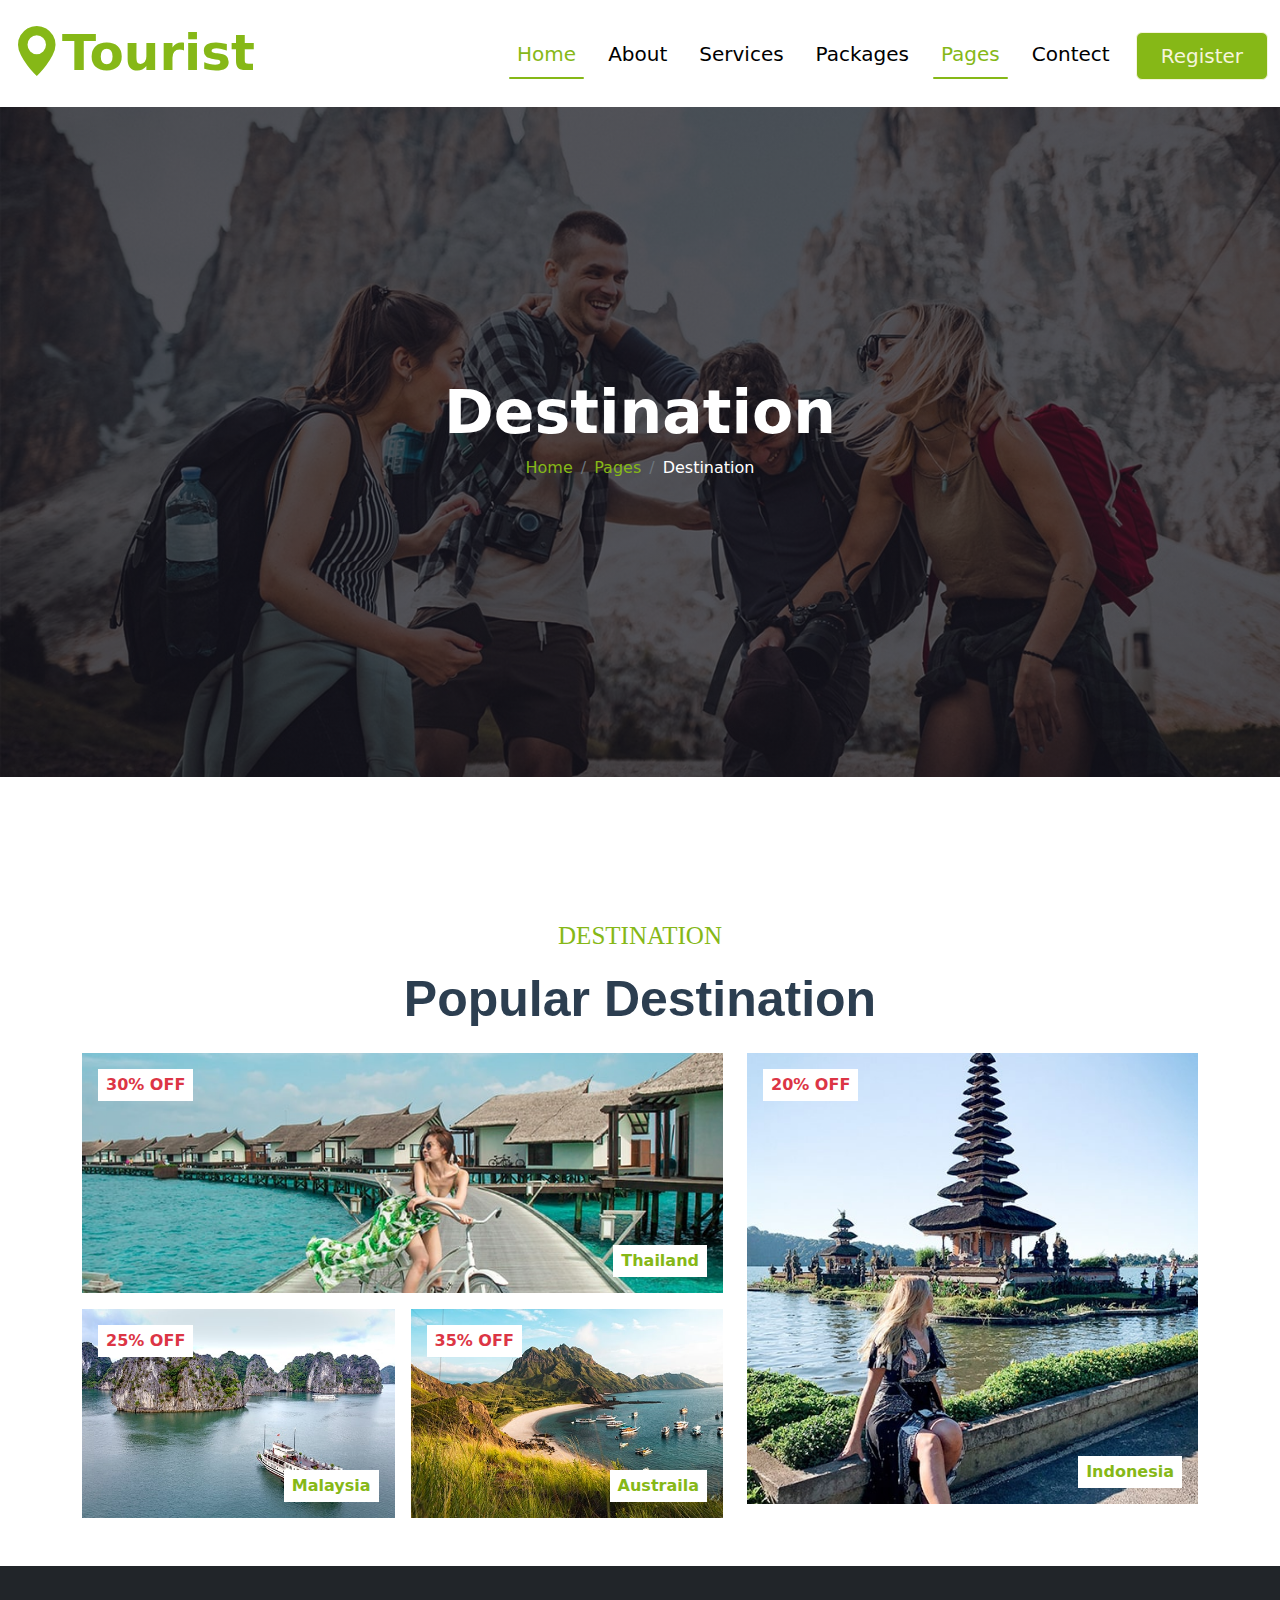
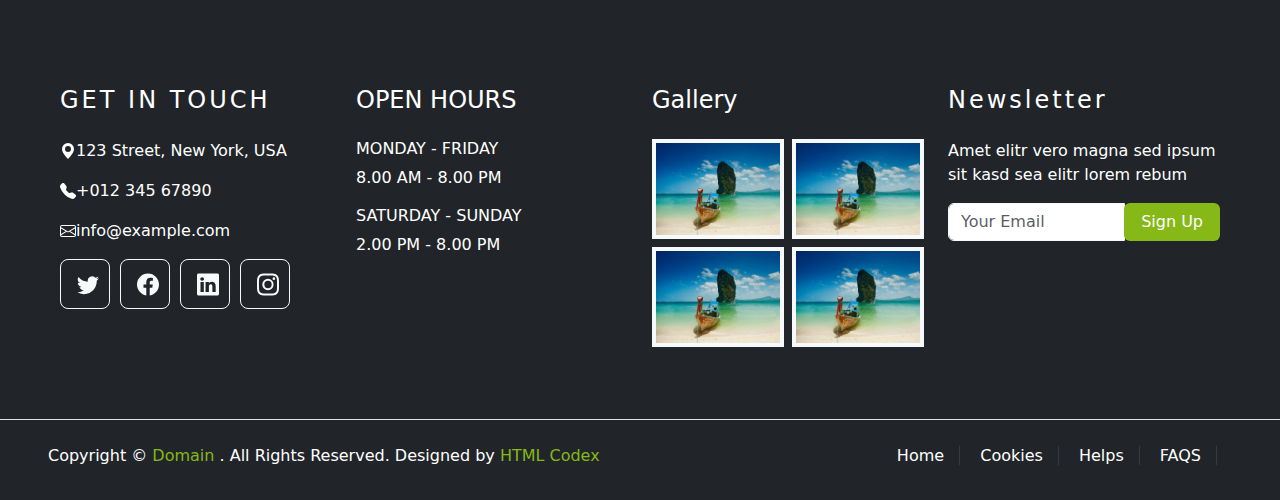
<file: destination.html>
<!DOCTYPE html>
<html lang="en">
<head>
    <meta charset="UTF-8">
    <meta name="viewport" content="width=device-width, initial-scale=1.0">
    <title>Destination page</title>
     <link rel="stylesheet" href="css/bootstrap.min.css">
    <link rel="stylesheet" href="css/index.css">
    <link rel="stylesheet" href="https://cdn.jsdelivr.net/npm/bootstrap-icons@1.13.1/font/bootstrap-icons.min.css">
</head>
<body>
     <!-- header start -->

    <section class="menu">
<nav class="navbar navbar-header navbar-expand-lg bg-none navbar-dark py-3 bg-white fixed-top  ">
     <div class="container-fluid  nav-bar  ">
    
      <!-- logo -->
      <a class="navbar-brand-logo pt-o logo" href="#">
       <i class="bi bi-geo-alt-fill"></i>Tourist
      </a>
       <button class="navbar-toggler bg-dark" type="button" data-bs-toggle="collapse" data-bs-target="#navbarnav" aria-controls="navbarTogglerDemo01" aria-expanded="false" aria-label="Toggle navigation">
        <span class="navbar-toggler-icon"></span>
      </button>
      <div class="collapse navbar-collapse justify-content-end " id="navbarnav">
        <ul class="navbar-nav ms-auto" id="main-nav">
          <li class="nav-item">
            <a class="nav-link active" href="index.html">Home</a>
          </li>
          <li class="nav-item">
            <a class="nav-link" href="about.html">About</a>
          </li>
          <li class="nav-item">
            <a class="nav-link" href="service.html">Services</a>
          </li>
          <li class="nav-item">
            <a class="nav-link" href="packages.html">Packages</a>
          </li>
          <li class="nav-item">
            <a class="nav-link active" href="#pages">Pages</a>
            <ul class="submenu">
                    <li><a href="destination.html">Destination</a></li>
                    <li><a href="booking.html">Booking</a></li>
                    <li><a href="guides.html">Travel Guides</a></li>
                    <li><a href="testimonial.html">Testimonial</a></li>
            </ul>
          </li>
          <li class="nav-item">
            <a class="nav-link" href="contect.html">Contect</a>
          </li>
          
        </ul>
        
        <div class="pt-1 btn-text" style="margin-left: 10px;">
                        <a class="btn btn-about py-2 px-4 active" href="registration.html" style="background-color: #86B817; color: beige; font-size: 20px;">Register</a>
                    </div>
      </div>
      </div>
      
   </nav>
    
  
<!-- header end -->

<!-- hero section -->

  <div class="container-fluid py-5 mb-5 hero-header ">
    <div class="container py-5">
        <div class="row jc py-5">
            <div class="col-lg-10 text-center text1">
                <h1 class="display-3 text-white animated slideInDown" style="font-weight: 700;">Destination</h1>
                <nav aria-label="breadcrumb">
                    <ol class="breadcrumb justify-content-center">
                        <li class="breadcrumb-item">
                            <a href="#" style="text-decoration: none; color: #86B817;">Home</a>
                        </li>
                        <li class="breadcrumb-item"> <a href="#" style="text-decoration: none; color: #86B817;" >Pages</a></li>
                        <li class="breadcrumb-item text-white active"> <a href="#" style="text-decoration: none; color:white;" >Destination</a></li>
                    </ol>
                </nav>
                </div>
            </div>
        </div>
    </div>
    </section>
  
 <!-- hero end -->

 <div class="container-xxl pt-5">
    <div class="container">
        <div class="row text-center section-title ">
            <h3 class=" bg-white text-center px-3 pt-5 ">DESTINATION</h3>
            <h1 class="mb-4">Popular Destination</h1>
        </div>
        <div class="row">
            <div class="col-lg-7">
                <div class="row g-3">
                    <div class="col-lg-12 col-md-12 col-sm-12 destination">
                        <a class="pr db overflow-hidden"><img src="image/destination-1.jpg" class="img-fluid w-100 h-100">
                        <div class="bg-white fw-bold pa top-0 start-0 m-3 py-1 px-2 text2">30% OFF</div>

                        <div class="bg-white fw-bold pa bottom-0 end-0 m-3 py-1 px-2 text3">Thailand</div>
                        </a>
                    </div>
                    
                    <div class="col-lg-6 col-md-6 col-sm-12 destination">
                         <a class="pr db overflow-hidden "><img src="image/destination-2.jpg" class="img-fluid w-100 h-100">
                        <div class="bg-white fw-bold pa top-0 start-0 m-3 py-1 px-2 text2 ">25% OFF</div>

                        <div class="bg-white fw-bold pa bottom-0 end-0 m-3 py-1 px-2 text3">Malaysia</div>
                        </a>
                    </div>

                    <div class="col-lg-6 col-md-6 col-sm-12 destination">
                         <a class="pr db overflow-hidden"><img src="image/destination-3.jpg" class="img-fluid w-100 h-100">
                        <div class="bg-white fw-bold pa top-0 start-0 m-3 py-1 px-2 text2">35% OFF</div>

                        <div class="bg-white fw-bold pa bottom-0 end-0 m-3 py-1 px-2 text3">Austraila</div>
                        </a>
                    </div>
                </div>
            </div>

            <div class="col-lg-5 col-md-12 col-sm-12 destination">
                         <a class="pr db overflow-hidden  "><img src="image/destination-4.jpg" class="img-fluid  w-100 h-100">
                        <div class="bg-white fw-bold pa top-0 start-0 m-3 py-1 px-2 text2 ">20% OFF</div>

                        <div class="bg-white fw-bold pa bottom-0 end-0 m-3 py-1 px-2 text3">Indonesia</div>
                        </a>
                    </div>
                </div>
            </div>
        </div>
  <!-- destination end -->


<!-- footer start -->
  <div class="container-fluid footer pr text-white mt-5 px-0 pt-5  bg-dark">
      <div class="row mx-0 pt-5 px-sm-3 px-lg-5 mt-4">
        <div class="col-lg-3 col-md-6 mb-5">
          <h4 class="text-white text-uppercase mb-4" style="letter-spacing: 3px;">Get In Touch</h4>
          <p><svg xmlns="http://www.w3.org/2000/svg" width="16" height="16" fill="currentColor" class="bi bi-geo-alt-fill" viewBox="0 0 16 16">
  <path d="M8 16s6-5.686 6-10A6 6 0 0 0 2 6c0 4.314 6 10 6 10m0-7a3 3 0 1 1 0-6 3 3 0 0 1 0 6"/>
</svg>123 Street, New York, USA</p>

<p><svg xmlns="http://www.w3.org/2000/svg" width="16" height="16" fill="currentColor" class="bi bi-telephone-fill" viewBox="0 0 16 16">
  <path fill-rule="evenodd" d="M1.885.511a1.745 1.745 0 0 1 2.61.163L6.29 2.98c.329.423.445.974.315 1.494l-.547 2.19a.68.68 0 0 0 .178.643l2.457 2.457a.68.68 0 0 0 .644.178l2.189-.547a1.75 1.75 0 0 1 1.494.315l2.306 1.794c.829.645.905 1.87.163 2.611l-1.034 1.034c-.74.74-1.846 1.065-2.877.702a18.6 18.6 0 0 1-7.01-4.42 18.6 18.6 0 0 1-4.42-7.009c-.362-1.03-.037-2.137.703-2.877z"/>
</svg>+012 345 67890</p>

<p><svg xmlns="http://www.w3.org/2000/svg" width="16" height="16" fill="currentColor" class="bi bi-envelope" viewBox="0 0 16 16">
  <path d="M0 4a2 2 0 0 1 2-2h12a2 2 0 0 1 2 2v8a2 2 0 0 1-2 2H2a2 2 0 0 1-2-2zm2-1a1 1 0 0 0-1 1v.217l7 4.2 7-4.2V4a1 1 0 0 0-1-1zm13 2.383-4.708 2.825L15 11.105zm-.034 6.876-5.64-3.471L8 9.583l-1.326-.795-5.64 3.47A1 1 0 0 0 2 13h12a1 1 0 0 0 .966-.741M1 11.105l4.708-2.897L1 5.383z"/>
</svg>info@example.com</p>
<div class=" df justify-content-start">
            <a class="btn btn-lg btn-outline-light btn-lg-square"><svg xmlns="http://www.w3.org/2000/svg" width="22" height="25" fill="currentColor" class="bi bi-twitter" viewBox="0 0 16 16">
  <path d="M5.026 15c6.038 0 9.341-5.003 9.341-9.334q.002-.211-.006-.422A6.7 6.7 0 0 0 16 3.542a6.7 6.7 0 0 1-1.889.518 3.3 3.3 0 0 0 1.447-1.817 6.5 6.5 0 0 1-2.087.793A3.286 3.286 0 0 0 7.875 6.03a9.32 9.32 0 0 1-6.767-3.429 3.29 3.29 0 0 0 1.018 4.382A3.3 3.3 0 0 1 .64 6.575v.045a3.29 3.29 0 0 0 2.632 3.218 3.2 3.2 0 0 1-.865.115 3 3 0 0 1-.614-.057 3.28 3.28 0 0 0 3.067 2.277A6.6 6.6 0 0 1 .78 13.58a6 6 0 0 1-.78-.045A9.34 9.34 0 0 0 5.026 15"/>
</svg></a>

            <a class="btn btn-lg btn-outline-light btn-lg-square mr-2"><svg xmlns="http://www.w3.org/2000/svg" width="22" height="25" fill="currentColor" class="bi bi-facebook" viewBox="0 0 16 16">
  <path d="M16 8.049c0-4.446-3.582-8.05-8-8.05C3.58 0-.002 3.603-.002 8.05c0 4.017 2.926 7.347 6.75 7.951v-5.625h-2.03V8.05H6.75V6.275c0-2.017 1.195-3.131 3.022-3.131.876 0 1.791.157 1.791.157v1.98h-1.009c-.993 0-1.303.621-1.303 1.258v1.51h2.218l-.354 2.326H9.25V16c3.824-.604 6.75-3.934 6.75-7.951"/>
</svg></a>

            <a class="btn btn-lg btn-outline-light btn-lg-square mr-2"><svg xmlns="http://www.w3.org/2000/svg" width="22" height="25" fill="currentColor" class="bi bi-linkedin" viewBox="0 0 16 16">
  <path d="M0 1.146C0 .513.526 0 1.175 0h13.65C15.474 0 16 .513 16 1.146v13.708c0 .633-.526 1.146-1.175 1.146H1.175C.526 16 0 15.487 0 14.854zm4.943 12.248V6.169H2.542v7.225zm-1.2-8.212c.837 0 1.358-.554 1.358-1.248-.015-.709-.52-1.248-1.342-1.248S2.4 3.226 2.4 3.934c0 .694.521 1.248 1.327 1.248zm4.908 8.212V9.359c0-.216.016-.432.08-.586.173-.431.568-.878 1.232-.878.869 0 1.216.662 1.216 1.634v3.865h2.401V9.25c0-2.22-1.184-3.252-2.764-3.252-1.274 0-1.845.7-2.165 1.193v.025h-.016l.016-.025V6.169h-2.4c.03.678 0 7.225 0 7.225z"/>
</svg></a>

            <a class="btn btn-lg btn-outline-light btn-lg-square mr-2"><svg xmlns="http://www.w3.org/2000/svg" width="22" height="25" fill="currentColor" class="bi bi-instagram" viewBox="0 0 16 16">
  <path d="M8 0C5.829 0 5.556.01 4.703.048 3.85.088 3.269.222 2.76.42a3.9 3.9 0 0 0-1.417.923A3.9 3.9 0 0 0 .42 2.76C.222 3.268.087 3.85.048 4.7.01 5.555 0 5.827 0 8.001c0 2.172.01 2.444.048 3.297.04.852.174 1.433.372 1.942.205.526.478.972.923 1.417.444.445.89.719 1.416.923.51.198 1.09.333 1.942.372C5.555 15.99 5.827 16 8 16s2.444-.01 3.298-.048c.851-.04 1.434-.174 1.943-.372a3.9 3.9 0 0 0 1.416-.923c.445-.445.718-.891.923-1.417.197-.509.332-1.09.372-1.942C15.99 10.445 16 10.173 16 8s-.01-2.445-.048-3.299c-.04-.851-.175-1.433-.372-1.941a3.9 3.9 0 0 0-.923-1.417A3.9 3.9 0 0 0 13.24.42c-.51-.198-1.092-.333-1.943-.372C10.443.01 10.172 0 7.998 0zm-.717 1.442h.718c2.136 0 2.389.007 3.232.046.78.035 1.204.166 1.486.275.373.145.64.319.92.599s.453.546.598.92c.11.281.24.705.275 1.485.039.843.047 1.096.047 3.231s-.008 2.389-.047 3.232c-.035.78-.166 1.203-.275 1.485a2.5 2.5 0 0 1-.599.919c-.28.28-.546.453-.92.598-.28.11-.704.24-1.485.276-.843.038-1.096.047-3.232.047s-2.39-.009-3.233-.047c-.78-.036-1.203-.166-1.485-.276a2.5 2.5 0 0 1-.92-.598 2.5 2.5 0 0 1-.6-.92c-.109-.281-.24-.705-.275-1.485-.038-.843-.046-1.096-.046-3.233s.008-2.388.046-3.231c.036-.78.166-1.204.276-1.486.145-.373.319-.64.599-.92s.546-.453.92-.598c.282-.11.705-.24 1.485-.276.738-.034 1.024-.044 2.515-.045zm4.988 1.328a.96.96 0 1 0 0 1.92.96.96 0 0 0 0-1.92m-4.27 1.122a4.109 4.109 0 1 0 0 8.217 4.109 4.109 0 0 0 0-8.217m0 1.441a2.667 2.667 0 1 1 0 5.334 2.667 2.667 0 0 1 0-5.334"/>
</svg></a>
          </div>
        </div>


          <div class="col-lg-3 col-md-6 mb-5 footer-item">
            <h4 class="text-white  mb-4">open hours</h4>

            <div class="footer-menu">
              <h6 class="text-white ">Monday - Friday</h6>
              <p>8.00 AM - 8.00 PM</p>
               <h6 class="text-white">Saturday - Sunday</h6>
              <p>2.00 PM - 8.00 PM</p>
            </div>
          </div>

           <div class="col-lg-3 col-md-6 mb-5">
             <h4 class="mb-3 text-white">Gallery</h4>
               <div class="row g-2 pt-2">
                <div class="col-6">
                    <img src="image/package-1 (1).jpg" class="img-fluid bg-light p-1" style="height: 100px;">
                </div>

                 <div class="col-6">
                    <img src="image/package-1 (1).jpg" class="img-fluid bg-light p-1"  style="height: 100px;">
                </div>

                 <div class="col-6">
                    <img src="image/package-1 (1).jpg" class="img-fluid bg-light p-1"  style="height: 100px;">
                </div>

                 <div class="col-6">
                    <img src="image/package-1 (1).jpg" class="img-fluid bg-light p-1"  style="height: 100px;">
                </div>

                 
               </div>
          
          </div>


        <div class="col-lg-3 col-md-6 mb-5 ">
      <h4 class="text-white  mb-4" style="letter-spacing: 3px;">Newsletter</h4>
      <p>Amet elitr vero magna sed ipsum sit kasd sea elitr lorem rebum</p>
      <div class="input-group">
        <input type="text" class="form-control border-light" placeholder="Your Email">
        <div class="input-group-append">
          <button class="btn  font-weight-bold px-3" style="background-color: #86B817; color: white;">Sign Up</button>
        </div>
      </div>
      </div>
      </div>

      <div class="container-fluid  text-white border-top mt-4 py-4 px-sm-3 px-md-5">
       <div class="row g-3" >
        <div class="col-md-6">
         <p class="mb-2 text-white">Copyright © 
        <a class="font-weight-bold design" href="#">Domain</a>
        . All Rights Reserved. Designed by 
             <a  href="https://htmlcodex.com" style="color: #86B817; text-decoration: none;">HTML Codex</a>
        </p>
       </div>

       
        <div class="col-md-6 text-center text-md-end">
            <div class="footer-it">
                <a href="#">Home</a>
                <a href="#">Cookies</a>
                <a href="#">Helps</a>
                <a href="#">FAQS</a>
            </div>
        </div>
       </div>
        
      </div>
    </div>


   <!-- footer end -->
  
</body>
<script src="js/Jquery.js"></script>
<script src="js/bootstrap.bundle.min.js"></script>
</html>
</file>
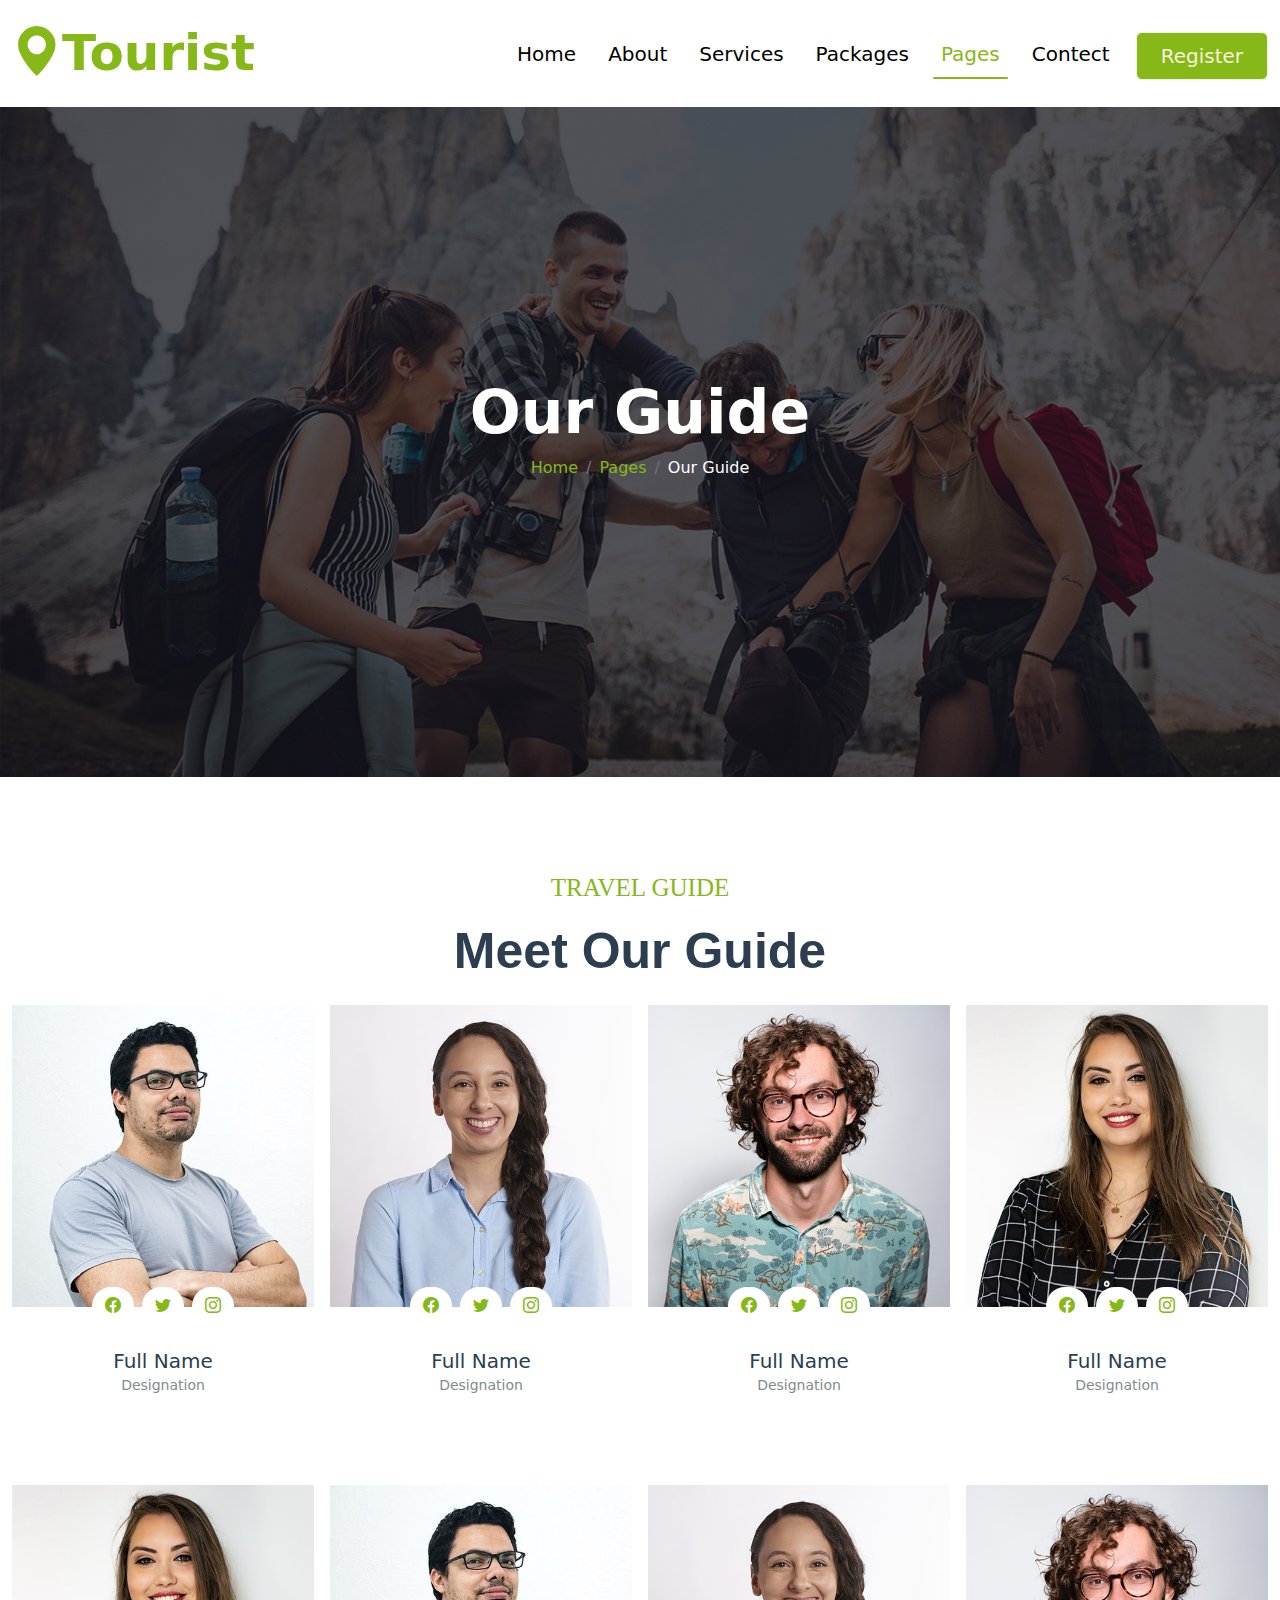
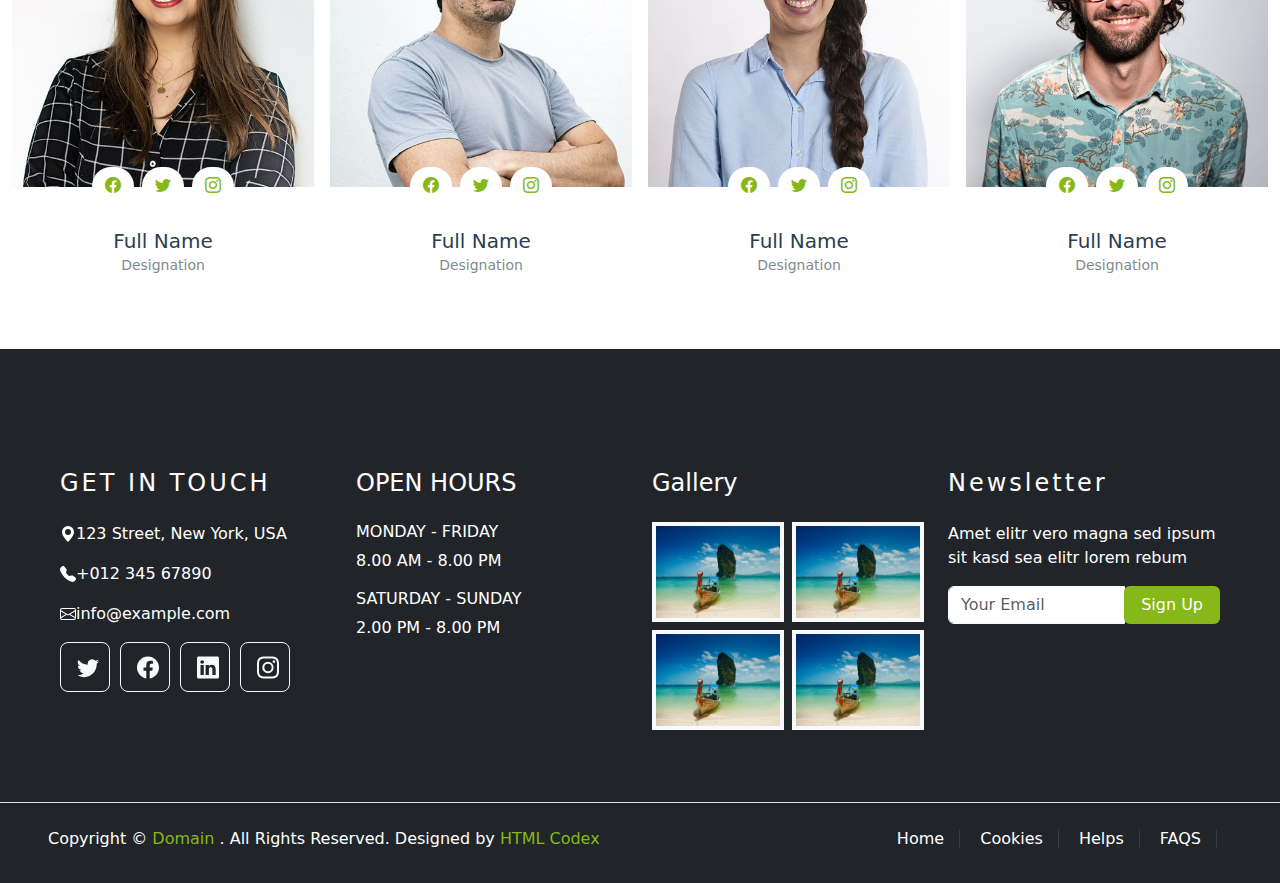
<file: guides.html>
<!DOCTYPE html>
<html lang="en">
<head>
    <meta charset="UTF-8">
    <meta name="viewport" content="width=device-width, initial-scale=1.0">
    <title>our guide page</title>
   <link rel="stylesheet" href="css/bootstrap.min.css">
    <link rel="stylesheet" href="css/index.css">
    <link rel="stylesheet" href="https://cdn.jsdelivr.net/npm/bootstrap-icons@1.13.1/font/bootstrap-icons.min.css">
</head>
<body>
    <!-- header start -->

    <section class="menu " >
<nav class="navbar navbar-header navbar-expand-lg bg-none navbar-dark py-3 bg-white fixed-top  ">
     <div class="container-fluid  nav-bar  ">
    
    
      <!-- logo -->
      <a class="navbar-brand-logo pt-o logo" href="#">
       <i class="bi bi-geo-alt-fill"></i>Tourist
      </a>
       <button class="navbar-toggler bg-dark" type="button" data-bs-toggle="collapse" data-bs-target="#navbarnav" aria-controls="navbarTogglerDemo01" aria-expanded="false" aria-label="Toggle navigation">
        <span class="navbar-toggler-icon"></span>
      </button>
      <div class="collapse navbar-collapse justify-content-end " id="navbarnav">
        <ul class="navbar-nav ms-auto" id="main-nav">
          <li class="nav-item">
            <a class="nav-link " href="index.html">Home</a>
          </li>
          <li class="nav-item">
            <a class="nav-link" href="about.html">About</a>
          </li>
          <li class="nav-item">
            <a class="nav-link" href="service.html">Services</a>
          </li>
          <li class="nav-item">
            <a class="nav-link" href="packages.html">Packages</a>
          </li>
          <li class="nav-item">
            <a class="nav-link active" href="#pages">Pages</a>
            <ul class="submenu">
                    <li><a href="destination.html">Destination</a></li>
                    <li><a href="booking.html">Booking</a></li>
                    <li><a href="guides.html">Travel Guides</a></li>
                    <li><a href="testimonial.html">Testimonial</a></li>
                   
                    
                </ul>
          </li>
          <li class="nav-item">
            <a class="nav-link" href="contect.html">Contect</a>
          </li>
          
        </ul>
        
        <div class="pt-1 btn-text" style="margin-left: 10px;">
                        <a class="btn btn-about py-2 px-4 active" href="registration.html" style="background-color: #86B817; color: beige; font-size: 20px;">Register</a>
                    </div>
      </div>
      </div>
    </nav>
  
<!-- header end -->

<!-- hero section -->

  <div class="container-fluid py-5 mb-5 hero-header ">
    <div class="container py-5">
        <div class="row jc py-5">
            <div class="col-lg-10 text-center text1">
                <h1 class="display-3 text-white animated slideInDown" style="font-weight: 700;">Our Guide</h1>
                <nav aria-label="breadcrumb">
                    <ol class="breadcrumb justify-content-center">
                        <li class="breadcrumb-item">
                            <a href="#" style="text-decoration: none; color: #86B817;">Home</a>
                        </li>
                        <li class="breadcrumb-item"> <a href="#" style="text-decoration: none; color: #86B817;" >Pages</a></li>
                        <li class="breadcrumb-item text-white active"> <a href="#" style="text-decoration: none; color:white;" >Our Guide</a></li>
                    </ol>
                </nav>
                </div>
            </div>
        </div>
    </div>
    </section>
  
 <!-- hero end -->

<!-- guide strat -->

  <div class="container-xxl">
    <div class="conatiner">
        <div class="row text-center section-title ">
            <h3 class=" bg-white text-center px-2 pt-5 ">TRAVEL GUIDE</h3>
            <h1 class="mb-4">Meet Our Guide</h1>
        </div>
        
        <div class="row g-3">
            <div class="col-lg-3 col-md-6">
                <div class="team-item">
                    <div class="overflow-hidden">
                        <img src="image/team-1.jpg" class="img-fluid">
                    </div>
                    <div class="pr df justify-content-center" style="margin-top: -20px;">
                          <a class="btn btn-square mx-1" style=" color: #86B817;"><i class="bi bi-facebook"></i></a>
                        <a class="btn btn-square mx-1" style=" color: #86B817;"><i class="bi bi-twitter"></i></a>
                        <a class="btn btn-square mx-1" style=" color: #86B817;"><i class="bi bi-instagram"></i></a>
                    </div>
                    <div class="text-center p-4">
                        <h5 class="mb-0" style="color: #2C3E50;">Full Name</h5>
                        <small style="color: #808B8D;">Designation</small>
                    </div>
                </div>
            </div>

            <div class="col-lg-3 col-md-6">
                <div class="team-item">
                    <div class="overflow-hidden">
                        <img src="image/team-2.jpg" class="img-fluid">
                    </div>
                    <div class="pr df justify-content-center" style="margin-top: -20px;">
                          <a class="btn btn-square mx-1" style=" color: #86B817;"><i class="bi bi-facebook"></i></a>
                        <a class="btn btn-square mx-1" style=" color: #86B817;"><i class="bi bi-twitter"></i></a>
                        <a class="btn btn-square mx-1" style=" color: #86B817;"><i class="bi bi-instagram"></i></a>
                    </div>
                    <div class="text-center p-4">
                        <h5 class="mb-0" style="color: #2C3E50;">Full Name</h5>
                        <small style="color: #808B8D;">Designation</small>
                    </div>
                </div>
            </div>

            <div class="col-lg-3 col-md-6">
                <div class="team-item">
                    <div class="overflow-hidden">
                        <img src="image/team-3.jpg" class="img-fluid">
                    </div>
                    <div class="pr df justify-content-center" style="margin-top: -20px;">
                          <a class="btn btn-square mx-1" style=" color: #86B817;"><i class="bi bi-facebook"></i></a>
                        <a class="btn btn-square mx-1" style=" color: #86B817;"><i class="bi bi-twitter"></i></a>
                        <a class="btn btn-square mx-1" style=" color: #86B817;"><i class="bi bi-instagram"></i></a>
                    </div>
                    <div class="text-center p-4">
                        <h5 class="mb-0" style="color: #2C3E50;">Full Name</h5>
                        <small style="color: #808B8D;">Designation</small>
                    </div>
                </div>
            </div>

            <div class="col-lg-3 col-md-6">
                <div class="team-item">
                    <div class="overflow-hidden">
                        <img src="image/team-4.jpg" class="img-fluid">
                    </div>
                    <div class="pr df justify-content-center" style="margin-top: -20px;">
                        <a class="btn btn-square mx-1" style=" color: #86B817;"><i class="bi bi-facebook"></i></a>
                        <a class="btn btn-square mx-1" style=" color: #86B817;"><i class="bi bi-twitter"></i></a>
                        <a class="btn btn-square mx-1" style=" color: #86B817;"><i class="bi bi-instagram"></i></a>
                    </div>
                    <div class="text-center p-4">
                        <h5 class="mb-0" style="color: #2C3E50;">Full Name</h5>
                        <small style="color: #808B8D;">Designation</small>
                    </div>
                </div>
            </div>
        </div>
        <!-- guide strat -->

  
        <div class="row g-3 mt-5">
            <div class="col-lg-3 col-md-6">
                <div class="team-item">
                    <div class="overflow-hidden">
                        <img src="image/team-4.jpg" class="img-fluid">
                    </div>
                    <div class="pr df justify-content-center" style="margin-top: -20px;">
                        <a class="btn btn-square mx-1" style=" color: #86B817;"><i class="bi bi-facebook"></i></a>
                        <a class="btn btn-square mx-1" style=" color: #86B817;"><i class="bi bi-twitter"></i></a>
                        <a class="btn btn-square mx-1" style=" color: #86B817;"><i class="bi bi-instagram"></i></a>
                    </div>
                    <div class="text-center p-4">
                        <h5 class="mb-0" style="color: #2C3E50;">Full Name</h5>
                        <small style="color: #808B8D;">Designation</small>
                    </div>
                </div>
            </div>

            <div class="col-lg-3 col-md-6">
                <div class="team-item">
                    <div class="overflow-hidden">
                        <img src="image/team-1.jpg" class="img-fluid">
                    </div>
                    <div class="pr df justify-content-center" style="margin-top: -20px;">
                          <a class="btn btn-square mx-1" style=" color: #86B817;"><i class="bi bi-facebook"></i></a>
                        <a class="btn btn-square mx-1" style=" color: #86B817;"><i class="bi bi-twitter"></i></a>
                        <a class="btn btn-square mx-1" style=" color: #86B817;"><i class="bi bi-instagram"></i></a>
                    </div>
                    <div class="text-center p-4">
                        <h5 class="mb-0" style="color: #2C3E50;">Full Name</h5>
                        <small style="color: #808B8D;">Designation</small>
                    </div>
                </div>
            </div>

            <div class="col-lg-3 col-md-6">
                <div class="team-item">
                    <div class="overflow-hidden">
                        <img src="image/team-2.jpg" class="img-fluid">
                    </div>
                    <div class="pr df justify-content-center" style="margin-top: -20px;">
                          <a class="btn btn-square mx-1" style=" color: #86B817;"><i class="bi bi-facebook"></i></a>
                        <a class="btn btn-square mx-1" style=" color: #86B817;"><i class="bi bi-twitter"></i></a>
                        <a class="btn btn-square mx-1" style=" color: #86B817;"><i class="bi bi-instagram"></i></a>
                    </div>
                    <div class="text-center p-4">
                        <h5 class="mb-0" style="color: #2C3E50;">Full Name</h5>
                        <small style="color: #808B8D;">Designation</small>
                    </div>
                </div>
            </div>

            <div class="col-lg-3 col-md-6">
                <div class="team-item">
                    <div class="overflow-hidden">
                        <img src="image/team-3.jpg" class="img-fluid">
                    </div>
                    <div class="pr df justify-content-center" style="margin-top: -20px;">
                          <a class="btn btn-square mx-1" style=" color: #86B817;"><i class="bi bi-facebook"></i></a>
                        <a class="btn btn-square mx-1" style=" color: #86B817;"><i class="bi bi-twitter"></i></a>
                        <a class="btn btn-square mx-1" style=" color: #86B817;"><i class="bi bi-instagram"></i></a>
                    </div>
                    <div class="text-center p-4">
                        <h5 class="mb-0" style="color: #2C3E50;">Full Name</h5>
                        <small style="color: #808B8D;">Designation</small>
                    </div>
                </div>
            </div>
        </div>
        </div>
        </div>

    <!-- guide end -->

      


<!-- footer start -->
  <div class="container-fluid footer pr text-white mt-5 px-0 pt-5  bg-dark">
      <div class="row mx-0 pt-5 px-sm-3 px-lg-5 mt-4">
        <div class="col-lg-3 col-md-6 mb-5">
          <h4 class="text-white text-uppercase mb-4" style="letter-spacing: 3px;">Get In Touch</h4>
          <p><svg xmlns="http://www.w3.org/2000/svg" width="16" height="16" fill="currentColor" class="bi bi-geo-alt-fill" viewBox="0 0 16 16">
  <path d="M8 16s6-5.686 6-10A6 6 0 0 0 2 6c0 4.314 6 10 6 10m0-7a3 3 0 1 1 0-6 3 3 0 0 1 0 6"/>
</svg>123 Street, New York, USA</p>

<p><svg xmlns="http://www.w3.org/2000/svg" width="16" height="16" fill="currentColor" class="bi bi-telephone-fill" viewBox="0 0 16 16">
  <path fill-rule="evenodd" d="M1.885.511a1.745 1.745 0 0 1 2.61.163L6.29 2.98c.329.423.445.974.315 1.494l-.547 2.19a.68.68 0 0 0 .178.643l2.457 2.457a.68.68 0 0 0 .644.178l2.189-.547a1.75 1.75 0 0 1 1.494.315l2.306 1.794c.829.645.905 1.87.163 2.611l-1.034 1.034c-.74.74-1.846 1.065-2.877.702a18.6 18.6 0 0 1-7.01-4.42 18.6 18.6 0 0 1-4.42-7.009c-.362-1.03-.037-2.137.703-2.877z"/>
</svg>+012 345 67890</p>

<p><svg xmlns="http://www.w3.org/2000/svg" width="16" height="16" fill="currentColor" class="bi bi-envelope" viewBox="0 0 16 16">
  <path d="M0 4a2 2 0 0 1 2-2h12a2 2 0 0 1 2 2v8a2 2 0 0 1-2 2H2a2 2 0 0 1-2-2zm2-1a1 1 0 0 0-1 1v.217l7 4.2 7-4.2V4a1 1 0 0 0-1-1zm13 2.383-4.708 2.825L15 11.105zm-.034 6.876-5.64-3.471L8 9.583l-1.326-.795-5.64 3.47A1 1 0 0 0 2 13h12a1 1 0 0 0 .966-.741M1 11.105l4.708-2.897L1 5.383z"/>
</svg>info@example.com</p>
<div class=" df justify-content-start">
            <a class="btn btn-lg btn-outline-light btn-lg-square"><svg xmlns="http://www.w3.org/2000/svg" width="22" height="25" fill="currentColor" class="bi bi-twitter" viewBox="0 0 16 16">
  <path d="M5.026 15c6.038 0 9.341-5.003 9.341-9.334q.002-.211-.006-.422A6.7 6.7 0 0 0 16 3.542a6.7 6.7 0 0 1-1.889.518 3.3 3.3 0 0 0 1.447-1.817 6.5 6.5 0 0 1-2.087.793A3.286 3.286 0 0 0 7.875 6.03a9.32 9.32 0 0 1-6.767-3.429 3.29 3.29 0 0 0 1.018 4.382A3.3 3.3 0 0 1 .64 6.575v.045a3.29 3.29 0 0 0 2.632 3.218 3.2 3.2 0 0 1-.865.115 3 3 0 0 1-.614-.057 3.28 3.28 0 0 0 3.067 2.277A6.6 6.6 0 0 1 .78 13.58a6 6 0 0 1-.78-.045A9.34 9.34 0 0 0 5.026 15"/>
</svg></a>

            <a class="btn btn-lg btn-outline-light btn-lg-square mr-2"><svg xmlns="http://www.w3.org/2000/svg" width="22" height="25" fill="currentColor" class="bi bi-facebook" viewBox="0 0 16 16">
  <path d="M16 8.049c0-4.446-3.582-8.05-8-8.05C3.58 0-.002 3.603-.002 8.05c0 4.017 2.926 7.347 6.75 7.951v-5.625h-2.03V8.05H6.75V6.275c0-2.017 1.195-3.131 3.022-3.131.876 0 1.791.157 1.791.157v1.98h-1.009c-.993 0-1.303.621-1.303 1.258v1.51h2.218l-.354 2.326H9.25V16c3.824-.604 6.75-3.934 6.75-7.951"/>
</svg></a>

            <a class="btn btn-lg btn-outline-light btn-lg-square mr-2"><svg xmlns="http://www.w3.org/2000/svg" width="22" height="25" fill="currentColor" class="bi bi-linkedin" viewBox="0 0 16 16">
  <path d="M0 1.146C0 .513.526 0 1.175 0h13.65C15.474 0 16 .513 16 1.146v13.708c0 .633-.526 1.146-1.175 1.146H1.175C.526 16 0 15.487 0 14.854zm4.943 12.248V6.169H2.542v7.225zm-1.2-8.212c.837 0 1.358-.554 1.358-1.248-.015-.709-.52-1.248-1.342-1.248S2.4 3.226 2.4 3.934c0 .694.521 1.248 1.327 1.248zm4.908 8.212V9.359c0-.216.016-.432.08-.586.173-.431.568-.878 1.232-.878.869 0 1.216.662 1.216 1.634v3.865h2.401V9.25c0-2.22-1.184-3.252-2.764-3.252-1.274 0-1.845.7-2.165 1.193v.025h-.016l.016-.025V6.169h-2.4c.03.678 0 7.225 0 7.225z"/>
</svg></a>

            <a class="btn btn-lg btn-outline-light btn-lg-square mr-2"><svg xmlns="http://www.w3.org/2000/svg" width="22" height="25" fill="currentColor" class="bi bi-instagram" viewBox="0 0 16 16">
  <path d="M8 0C5.829 0 5.556.01 4.703.048 3.85.088 3.269.222 2.76.42a3.9 3.9 0 0 0-1.417.923A3.9 3.9 0 0 0 .42 2.76C.222 3.268.087 3.85.048 4.7.01 5.555 0 5.827 0 8.001c0 2.172.01 2.444.048 3.297.04.852.174 1.433.372 1.942.205.526.478.972.923 1.417.444.445.89.719 1.416.923.51.198 1.09.333 1.942.372C5.555 15.99 5.827 16 8 16s2.444-.01 3.298-.048c.851-.04 1.434-.174 1.943-.372a3.9 3.9 0 0 0 1.416-.923c.445-.445.718-.891.923-1.417.197-.509.332-1.09.372-1.942C15.99 10.445 16 10.173 16 8s-.01-2.445-.048-3.299c-.04-.851-.175-1.433-.372-1.941a3.9 3.9 0 0 0-.923-1.417A3.9 3.9 0 0 0 13.24.42c-.51-.198-1.092-.333-1.943-.372C10.443.01 10.172 0 7.998 0zm-.717 1.442h.718c2.136 0 2.389.007 3.232.046.78.035 1.204.166 1.486.275.373.145.64.319.92.599s.453.546.598.92c.11.281.24.705.275 1.485.039.843.047 1.096.047 3.231s-.008 2.389-.047 3.232c-.035.78-.166 1.203-.275 1.485a2.5 2.5 0 0 1-.599.919c-.28.28-.546.453-.92.598-.28.11-.704.24-1.485.276-.843.038-1.096.047-3.232.047s-2.39-.009-3.233-.047c-.78-.036-1.203-.166-1.485-.276a2.5 2.5 0 0 1-.92-.598 2.5 2.5 0 0 1-.6-.92c-.109-.281-.24-.705-.275-1.485-.038-.843-.046-1.096-.046-3.233s.008-2.388.046-3.231c.036-.78.166-1.204.276-1.486.145-.373.319-.64.599-.92s.546-.453.92-.598c.282-.11.705-.24 1.485-.276.738-.034 1.024-.044 2.515-.045zm4.988 1.328a.96.96 0 1 0 0 1.92.96.96 0 0 0 0-1.92m-4.27 1.122a4.109 4.109 0 1 0 0 8.217 4.109 4.109 0 0 0 0-8.217m0 1.441a2.667 2.667 0 1 1 0 5.334 2.667 2.667 0 0 1 0-5.334"/>
</svg></a>
          </div>
        </div>


          <div class="col-lg-3 col-md-6 mb-5 footer-item">
            <h4 class="text-white  mb-4">open hours</h4>

            <div class="footer-menu">
              <h6 class="text-white ">Monday - Friday</h6>
              <p>8.00 AM - 8.00 PM</p>
               <h6 class="text-white">Saturday - Sunday</h6>
              <p>2.00 PM - 8.00 PM</p>
            </div>
          </div>

           <div class="col-lg-3 col-md-6 mb-5">
             <h4 class="mb-3 text-white">Gallery</h4>
               <div class="row g-2 pt-2">
                <div class="col-6">
                    <img src="image/package-1 (1).jpg" class="img-fluid bg-light p-1" style="height: 100px;">
                </div>

                 <div class="col-6">
                    <img src="image/package-1 (1).jpg" class="img-fluid bg-light p-1"  style="height: 100px;">
                </div>

                 <div class="col-6">
                    <img src="image/package-1 (1).jpg" class="img-fluid bg-light p-1"  style="height: 100px;">
                </div>

                 <div class="col-6">
                    <img src="image/package-1 (1).jpg" class="img-fluid bg-light p-1"  style="height: 100px;">
                </div>

                 
               </div>
          
          </div>


        <div class="col-lg-3 col-md-6 mb-5 ">
      <h4 class="text-white  mb-4" style="letter-spacing: 3px;">Newsletter</h4>
      <p>Amet elitr vero magna sed ipsum sit kasd sea elitr lorem rebum</p>
      <div class="input-group">
        <input type="text" class="form-control border-light" placeholder="Your Email">
        <div class="input-group-append">
          <button class="btn  font-weight-bold px-3" style="background-color: #86B817; color: white;">Sign Up</button>
        </div>
      </div>
      </div>
      </div>

      <div class="container-fluid  text-white border-top mt-4 py-4 px-sm-3 px-md-5">
       <div class="row g-3" >
        <div class="col-md-6">
         <p class="mb-2 text-white">Copyright © 
        <a class="font-weight-bold design" href="#">Domain</a>
        . All Rights Reserved. Designed by 
             <a  href="https://htmlcodex.com" style="color: #86B817; text-decoration: none;">HTML Codex</a>
        </p>
       </div>

       
        <div class="col-md-6 text-center text-md-end">
            <div class="footer-it">
                <a href="#">Home</a>
                <a href="#">Cookies</a>
                <a href="#">Helps</a>
                <a href="#">FAQS</a>
            </div>
        </div>
       </div>
        
      </div>
    </div>


   <!-- footer end -->
  
</body>
<script src="js/Jquery.js"></script>
<script src="js/bootstrap.bundle.min.js"></script>
</html>
</file>
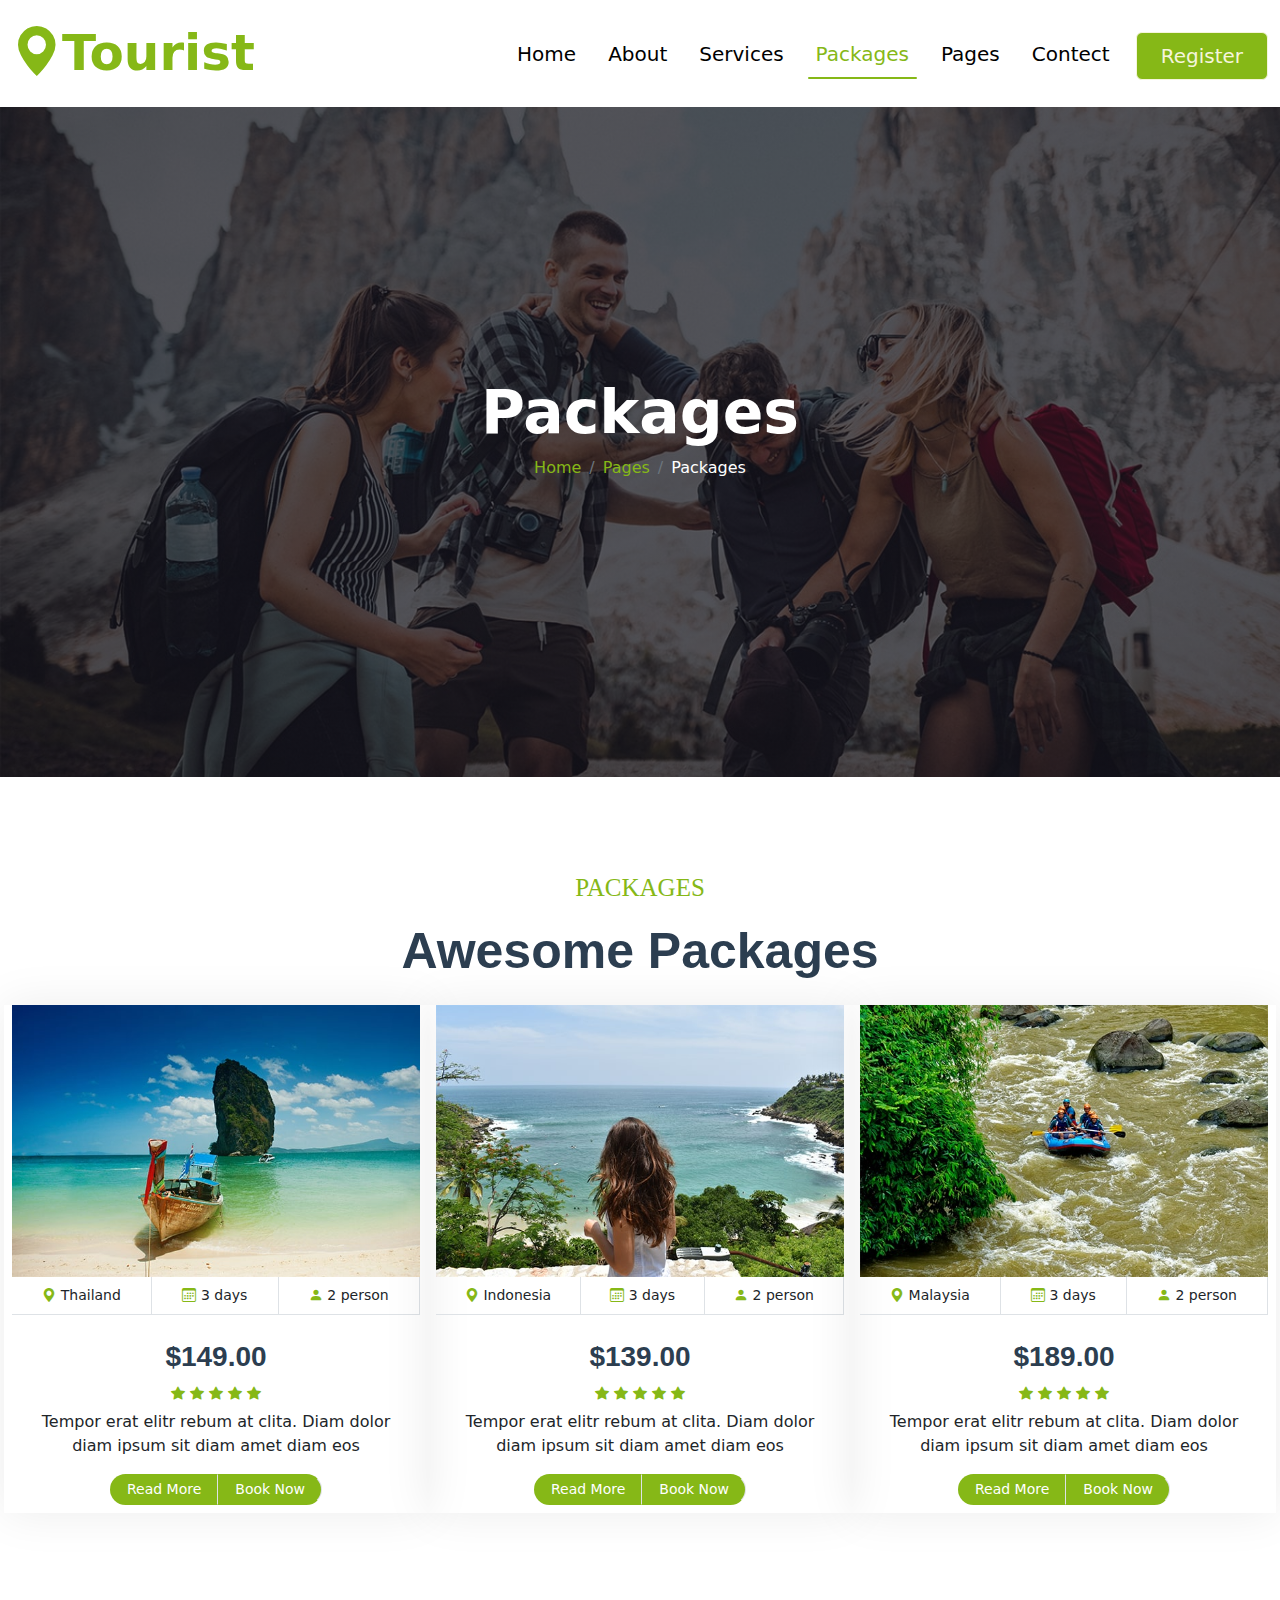
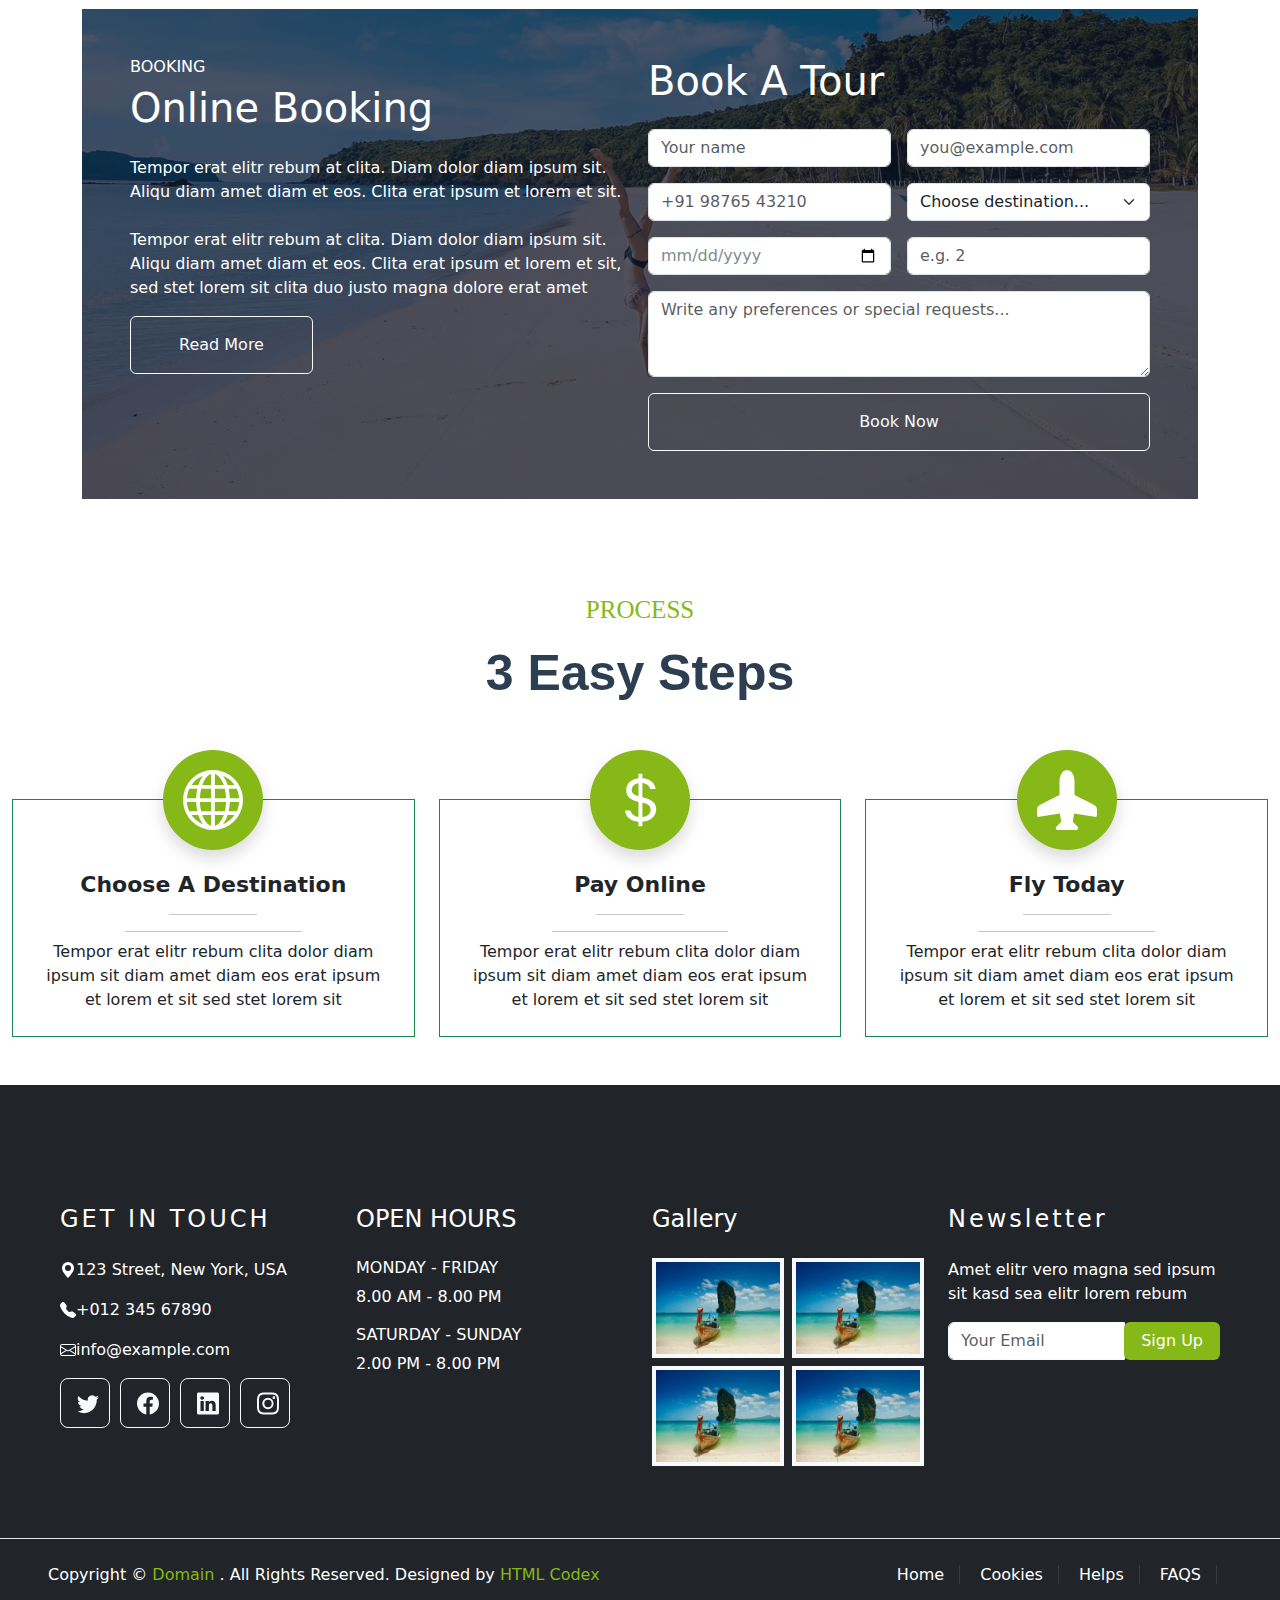
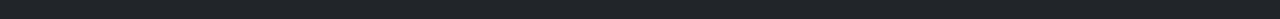
<file: packages.html>
<!DOCTYPE html>
<html lang="en">
<head>
    <meta charset="UTF-8">
    <meta name="viewport" content="width=device-width, initial-scale=1.0">
    <title>about page</title>
    <link rel="stylesheet" href="css/bootstrap.min.css">
    <link rel="stylesheet" href="css/index.css">
    <link rel="stylesheet" href="https://cdn.jsdelivr.net/npm/bootstrap-icons@1.13.1/font/bootstrap-icons.min.css">
</head>
<body>
     <!-- header start -->

    <section class="menu " >
   
<nav class="navbar navbar-header navbar-expand-lg bg-none navbar-dark py-3 bg-white fixed-top  ">
     <div class="container-fluid  nav-bar  ">
    
    
      <!-- logo -->
      <a class="navbar-brand-logo pt-o logo" href="#">
       <i class="bi bi-geo-alt-fill"></i>Tourist
      </a>
       <button class="navbar-toggler bg-dark" type="button" data-bs-toggle="collapse" data-bs-target="#navbarnav" aria-controls="navbarTogglerDemo01" aria-expanded="false" aria-label="Toggle navigation">
        <span class="navbar-toggler-icon"></span>
      </button>
      <div class="collapse navbar-collapse justify-content-end " id="navbarnav">
        <ul class="navbar-nav ms-auto" id="main-nav">
          <li class="nav-item">
            <a class="nav-link " href="index.html">Home</a>
          </li>
          <li class="nav-item">
            <a class="nav-link" href="about.html">About</a>
          </li>
          <li class="nav-item">
            <a class="nav-link" href="service.html">Services</a>
          </li>
          <li class="nav-item">
            <a class="nav-link active" href="packages.html">Packages</a>
          </li>
          <li class="nav-item">
            <a class="nav-link" href="#pages">Pages</a>
            <ul class="submenu">
                    <li><a href="destination.html">Destination</a></li>
                    <li><a href="booking.html">Booking</a></li>
                    <li><a href="guides.html">Travel Guides</a></li>
                    <li><a href="testimonial.html">Testimonial</a></li>
                   
                    
                </ul>
          </li>
          <li class="nav-item">
            <a class="nav-link" href="contect.html">Contect</a>
          </li>
          
        </ul>
        
       <div class="pt-1 btn-text" style="margin-left: 10px;">
                        <a class="btn btn-about py-2 px-4 active" href="registration.html" style="background-color: #86B817; color: beige; font-size: 20px;">Register</a>
                    </div>
      </div>
      </div>
     </nav>

  
<!-- header end -->

<!-- hero section -->

  <div class="container-fluid py-5 mb-5 hero-header ">
    <div class="container py-5">
        <div class="row jc py-5">
            <div class="col-lg-10 text-center text1">
                <h1 class="display-3 text-white animated slideInDown" style="font-weight: 700;">Packages</h1>
                <nav aria-label="breadcrumb">
                    <ol class="breadcrumb justify-content-center">
                        <li class="breadcrumb-item">
                            <a href="#" style="text-decoration: none; color: #86B817;">Home</a>
                        </li>
                        <li class="breadcrumb-item"> <a href="#" style="text-decoration: none; color: #86B817;" >Pages</a></li>
                        <li class="breadcrumb-item text-white active"> <a href="#" style="text-decoration: none; color:white;" >Packages</a></li>
                    </ol>
                </nav>
                </div>
            </div>
        </div>
    </div>
 </section>
  
 <!-- hero end -->

  <!-- packages strat -->

  <div class="container-xxl">
    <div class="conatiner">
        <div class="row text-center section-title">
            <h3 class=" bg-white text-center px-2 pt-5 ">PACKAGES</h3>
            <h1 class="mb-4">Awesome Packages</h1>
        </div>
        <div class="row g-3">
            <div class="col-lg-4 service-icon">
                <div class="package-item">
                    <div class="overflow-hidden">
                        <img src="image/package-1.jpg" class="img-fluid">
                    </div>
                    <div class="df border-bottom border-1">
                        <small class="flex-fill text-center border-end py-2 package g-3">
                            <i class="bi bi-geo-alt-fill"></i>
                            Thailand
                        </small>

                        <small class="flex-fill text-center border-end py-2 package g-3">
                            <i class="bi bi-calendar3"></i>
                            3 days
                        </small>

                        <small class="flex-fill text-center border-end py-2 package g-3">
                            <i class="bi bi-person-fill"></i>
                            2 person
                        </small>
                    </div>

                    <div class="text-center package-dollor">
                        <h3>$149.00</h3>
                       <div class="mb-1">
                            <small class="bi bi-star-fill " style="color:#86B817;"></small>
                            <small class="bi bi-star-fill " style="color:#86B817;"></small>
                            <small class="bi bi-star-fill " style="color:#86B817;"></small>
                            <small class="bi bi-star-fill " style="color:#86B817;"></small>
                            <small class="bi bi-star-fill " style="color:#86B817;"></small>
                        </div>
                        <p class="px-4">Tempor erat elitr rebum at clita. Diam dolor diam ipsum sit diam amet diam eos</p>
                        <div class="df justify-content-center mb-2">
                            <a href="#" class="btn btn-sm px-3 border-end btn-about" style="border-radius: 30px 0 0 30px;">Read More</a>
                            <a href="#" class="btn btn-sm px-3 border-end btn-about" style="border-radius: 0 30px 30px 0;">Book Now</a>
                        </div>
                    </div>
                </div>
            </div>

            <div class="col-lg-4 service-icon">
                <div class="package-item">
                    <div class="overflow-hidden">
                        <img src="image/package-2.jpg" class="img-fluid">
                    </div>
                    <div class="df border-bottom">
                        <small class="flex-fill text-center border-end py-2 package">
                            <i class="bi bi-geo-alt-fill"></i>
                            Indonesia
                        </small>

                        <small class="flex-fill text-center border-end py-2 package">
                            <i class="bi bi-calendar3"></i>
                            3 days
                        </small>

                        <small class="flex-fill text-center border-end py-2 package">
                            <i class="bi bi-person-fill"></i>
                            2 person
                        </small>
                    </div>

                    <div class="text-center package-dollor">
                        <h3>$139.00</h3>
                        <div class="mb-1">
                            <small class="bi bi-star-fill " style="color:#86B817;"></small>
                            <small class="bi bi-star-fill " style="color:#86B817;"></small>
                            <small class="bi bi-star-fill " style="color:#86B817;"></small>
                            <small class="bi bi-star-fill " style="color:#86B817;"></small>
                            <small class="bi bi-star-fill " style="color:#86B817;"></small>
                        </div>
                        <p class="px-4">Tempor erat elitr rebum at clita. Diam dolor diam ipsum sit diam amet diam eos</p>
                        <div class="df justify-content-center mb-2">
                            <a href="#" class="btn btn-sm px-3 border-end btn-about" style="border-radius: 30px 0 0 30px;">Read More</a>
                            <a href="#" class="btn btn-sm px-3 border-end btn-about" style="border-radius: 0 30px 30px 0;">Book Now</a>
                        </div>
                    </div>
                </div>
            </div>

            <div class="col-lg-4 service-icon">
                <div class="package-item">
                    <div class="overflow-hidden">
                        <img src="image/package-3.jpg" class="img-fluid">
                    </div>
                    <div class="df border-bottom">
                        <small class="flex-fill text-center border-end py-2 package">
                            <i class="bi bi-geo-alt-fill"></i>
                            Malaysia
                        </small>

                        <small class="flex-fill text-center border-end py-2 package">
                            <i class="bi bi-calendar3"></i>
                            3 days
                        </small>

                        <small class="flex-fill text-center border-end py-2 package">
                            <i class="bi bi-person-fill"></i>
                            2 person
                        </small>
                    </div>

                    <div class="text-center package-dollor">
                        <h3>$189.00</h3>
                        <div class="mb-1">
                            <small class="bi bi-star-fill " style="color:#86B817;"></small>
                            <small class="bi bi-star-fill " style="color:#86B817;"></small>
                            <small class="bi bi-star-fill " style="color:#86B817;"></small>
                            <small class="bi bi-star-fill " style="color:#86B817;"></small>
                            <small class="bi bi-star-fill " style="color:#86B817;"></small>
                        </div>
                        <p class="px-4">Tempor erat elitr rebum at clita. Diam dolor diam ipsum sit diam amet diam eos</p>
                        <div class="df justify-content-center mb-2">
                            <a href="#" class="btn btn-sm px-3 border-end btn-about" style="border-radius: 30px 0 0 30px;">Read More</a>
                            <a href="#" class="btn btn-sm px-3 border-end btn-about" style="border-radius: 0 30px 30px 0;">Book Now</a>
                        </div>
                    </div>
                </div>
            </div>
        </div>
        </div>
        </div>
  <!-- packages end -->

 <!-- booking start -->
        <div class="conatiner-xxl py-5 mt-5">
            <div class="container">
                <div class="booking p-5">
                    <div class="row align-item-center g-3">
                        <div class="col-md-6 text-white">
                            <h6 class="text-white ">BOOKING</h6>
                            <h1 class="text-white mb-4">Online Booking</h1>
                            <p class="mb-4">Tempor erat elitr rebum at clita. Diam dolor diam ipsum sit. Aliqu diam amet diam et eos. Clita erat ipsum et lorem et sit.</p>
                            <p>Tempor erat elitr rebum at clita. Diam dolor diam ipsum sit. Aliqu diam amet diam et eos. Clita erat ipsum et lorem et sit, sed stet lorem sit clita duo justo magna dolore erat amet</p>
                            <a class="btn btn-outline-light py-3 px-5" href="#">Read More</a>
                        </div>

                        <div class="col-md-6">
                            <h1 class="text-white mb-4">Book A Tour</h1>
                                

        <form>
          <div class="row mb-3 g-3">
            <div class="col-md-6">
              <input type="text" class="form-control" id="fullName" placeholder="Your name" required>
            </div>
            <div class="col-md-6">
              <input type="email" class="form-control" id="email" placeholder="you@example.com" required>
            </div>
          </div>

          <div class="row mb-3 g-3">
            <div class="col-md-6">
              <input type="tel" class="form-control" id="phone" placeholder="+91 98765 43210" required>
            </div>
            <div class="col-md-6">
              <select class="form-select" id="destination" required>
                <option value="">Choose destination...</option>
                <option>Goa</option>
                <option>Manali</option>
                <option>Dubai</option>
                <option>Europe</option>
                <option>Thailand</option>
              </select>
            </div>
          </div>

          <div class="row mb-3 g-3">
            <div class="col-md-6">
              <input type="date" class="form-control" id="date" required>
            </div>
            <div class="col-md-6">
              <input type="number" class="form-control" id="people" min="1" placeholder="e.g. 2" required>
            </div>
          </div>

          <div class="mb-3">
            <textarea class="form-control" id="message" rows="3" placeholder="Write any preferences or special requests..."></textarea>
          </div>
          <div class="col-12 mt-3">
                <div class="form-floating">
                    <a class="btn btn-outline-light py-3 px-5 w-100" href="#">Book Now</a>
                </div>
            </div>
          
        </form>    
                        </div>
                    </div>
                </div>
            </div>
        </div>
  <!-- booking end -->


  <!--process start  -->
        <div class="container-xxl">
    <div class="conatiner">
        <div class="row text-center section-title">
            <h3 class=" bg-white text-center px-2 pt-5 ">PROCESS</h3>
            <h1 class="mb-4">3 Easy Steps</h1>
        </div>

        <div class="justify-content-center row gx-4 gy-5 pt-5">
            <div class="col-lg-4 col-sm-6 text-center pt-4 wow fadeInUp"  >
                <div class="pr border-success border
                  pt-5 pb-4 px-4">
                    <div class="d-inline-flex align-item-center  justify-content-center rounded-circle pa top-0 start-50 translate-middle shadow" style="width: 100px; height: 100px; border-color: #86B817; background-color: #86B817;">
                      <svg xmlns="http://www.w3.org/2000/svg" width="60" height="100" fill="white" class="bi bi-globe" viewBox="0 0 16 16">
  <path d="M0 8a8 8 0 1 1 16 0A8 8 0 0 1 0 8m7.5-6.923c-.67.204-1.335.82-1.887 1.855A8 8 0 0 0 5.145 4H7.5zM4.09 4a9.3 9.3 0 0 1 .64-1.539 7 7 0 0 1 .597-.933A7.03 7.03 0 0 0 2.255 4zm-.582 3.5c.03-.877.138-1.718.312-2.5H1.674a7 7 0 0 0-.656 2.5zM4.847 5a12.5 12.5 0 0 0-.338 2.5H7.5V5zM8.5 5v2.5h2.99a12.5 12.5 0 0 0-.337-2.5zM4.51 8.5a12.5 12.5 0 0 0 .337 2.5H7.5V8.5zm3.99 0V11h2.653c.187-.765.306-1.608.338-2.5zM5.145 12q.208.58.468 1.068c.552 1.035 1.218 1.65 1.887 1.855V12zm.182 2.472a7 7 0 0 1-.597-.933A9.3 9.3 0 0 1 4.09 12H2.255a7 7 0 0 0 3.072 2.472M3.82 11a13.7 13.7 0 0 1-.312-2.5h-2.49c.062.89.291 1.733.656 2.5zm6.853 3.472A7 7 0 0 0 13.745 12H11.91a9.3 9.3 0 0 1-.64 1.539 7 7 0 0 1-.597.933M8.5 12v2.923c.67-.204 1.335-.82 1.887-1.855q.26-.487.468-1.068zm3.68-1h2.146c.365-.767.594-1.61.656-2.5h-2.49a13.7 13.7 0 0 1-.312 2.5m2.802-3.5a7 7 0 0 0-.656-2.5H12.18c.174.782.282 1.623.312 2.5zM11.27 2.461c.247.464.462.98.64 1.539h1.835a7 7 0 0 0-3.072-2.472c.218.284.418.598.597.933M10.855 4a8 8 0 0 0-.468-1.068C9.835 1.897 9.17 1.282 8.5 1.077V4z"/>
</svg>  
                </div>
                <h5 class="mt-4" style="font-size: 22px; font-weight: 700;">Choose A Destination</h5>
                <hr class="w-25 mx-auto bg-danger mb-1">
                <hr class="w-50 mx-auto bg-danger mb-0">
                <p class="mb-0 mt-2">Tempor erat elitr rebum clita dolor diam ipsum sit diam amet diam eos erat ipsum et lorem et sit sed stet lorem sit</p>
                </div>
            </div>

            <div class="col-lg-4 col-sm-6 text-center pt-4 wow fadeInUp"  >
                <div class="pr border-success border
                  pt-5 pb-4 px-4">
                    <div class="d-inline-flex align-item-center  justify-content-center rounded-circle pa top-0 start-50 translate-middle shadow" style="width: 100px; height: 100px; border-color: #86B817; background-color: #86B817;">
                     <svg xmlns="http://www.w3.org/2000/svg" width="60" height="100" fill="white" class="bi bi-currency-dollar" viewBox="0 0 16 16">
  <path d="M4 10.781c.148 1.667 1.513 2.85 3.591 3.003V15h1.043v-1.216c2.27-.179 3.678-1.438 3.678-3.3 0-1.59-.947-2.51-2.956-3.028l-.722-.187V3.467c1.122.11 1.879.714 2.07 1.616h1.47c-.166-1.6-1.54-2.748-3.54-2.875V1H7.591v1.233c-1.939.23-3.27 1.472-3.27 3.156 0 1.454.966 2.483 2.661 2.917l.61.162v4.031c-1.149-.17-1.94-.8-2.131-1.718zm3.391-3.836c-1.043-.263-1.6-.825-1.6-1.616 0-.944.704-1.641 1.8-1.828v3.495l-.2-.05zm1.591 1.872c1.287.323 1.852.859 1.852 1.769 0 1.097-.826 1.828-2.2 1.939V8.73z"/>
</svg>
                </div>
                <h5 class="mt-4" style="font-size: 22px; font-weight: 700;">Pay Online</h5>
                <hr class="w-25 mx-auto bg-danger mb-1">
                <hr class="w-50 mx-auto bg-danger mb-0">
                <p class="mb-0 mt-2">Tempor erat elitr rebum clita dolor diam ipsum sit diam amet diam eos erat ipsum et lorem et sit sed stet lorem sit</p>
                </div>
            </div>

            <div class="col-lg-4 col-sm-6 text-center pt-4 wow fadeInUp"  >
                <div class="pr border-success border
                  pt-5 pb-4 px-4">
                    <div class="d-inline-flex align-item-center  justify-content-center rounded-circle pa top-0 start-50 translate-middle shadow" style="width: 100px; height: 100px; border-color: #86B817; background-color: #86B817;">
                     <svg xmlns="http://www.w3.org/2000/svg" width="60" height="100" fill="white" class="bi bi-airplane-fill" viewBox="0 0 16 16">
  <path d="M6.428 1.151C6.708.591 7.213 0 8 0s1.292.592 1.572 1.151C9.861 1.73 10 2.431 10 3v3.691l5.17 2.585a1.5 1.5 0 0 1 .83 1.342V12a.5.5 0 0 1-.582.493l-5.507-.918-.375 2.253 1.318 1.318A.5.5 0 0 1 10.5 16h-5a.5.5 0 0 1-.354-.854l1.319-1.318-.376-2.253-5.507.918A.5.5 0 0 1 0 12v-1.382a1.5 1.5 0 0 1 .83-1.342L6 6.691V3c0-.568.14-1.271.428-1.849"/>
</svg>
                </div>
                <h5 class="mt-4" style="font-size: 22px; font-weight: 700;">Fly Today</h5>
                <hr class="w-25 mx-auto bg-danger mb-1">
                <hr class="w-50 mx-auto bg-danger mb-0">
                <p class="mb-0 mt-2">Tempor erat elitr rebum clita dolor diam ipsum sit diam amet diam eos erat ipsum et lorem et sit sed stet lorem sit</p>
                </div>
            </div>
        </div>
        </div>
        </div>
  <!-- process end -->

<!-- footer start -->
  <div class="container-fluid footer pr text-white mt-5 px-0 pt-5  bg-dark">
      <div class="row mx-0 pt-5 px-sm-3 px-lg-5 mt-4">
        <div class="col-lg-3 col-md-6 mb-5">
          <h4 class="text-white text-uppercase mb-4" style="letter-spacing: 3px;">Get In Touch</h4>
          <p><svg xmlns="http://www.w3.org/2000/svg" width="16" height="16" fill="currentColor" class="bi bi-geo-alt-fill" viewBox="0 0 16 16">
  <path d="M8 16s6-5.686 6-10A6 6 0 0 0 2 6c0 4.314 6 10 6 10m0-7a3 3 0 1 1 0-6 3 3 0 0 1 0 6"/>
</svg>123 Street, New York, USA</p>

<p><svg xmlns="http://www.w3.org/2000/svg" width="16" height="16" fill="currentColor" class="bi bi-telephone-fill" viewBox="0 0 16 16">
  <path fill-rule="evenodd" d="M1.885.511a1.745 1.745 0 0 1 2.61.163L6.29 2.98c.329.423.445.974.315 1.494l-.547 2.19a.68.68 0 0 0 .178.643l2.457 2.457a.68.68 0 0 0 .644.178l2.189-.547a1.75 1.75 0 0 1 1.494.315l2.306 1.794c.829.645.905 1.87.163 2.611l-1.034 1.034c-.74.74-1.846 1.065-2.877.702a18.6 18.6 0 0 1-7.01-4.42 18.6 18.6 0 0 1-4.42-7.009c-.362-1.03-.037-2.137.703-2.877z"/>
</svg>+012 345 67890</p>

<p><svg xmlns="http://www.w3.org/2000/svg" width="16" height="16" fill="currentColor" class="bi bi-envelope" viewBox="0 0 16 16">
  <path d="M0 4a2 2 0 0 1 2-2h12a2 2 0 0 1 2 2v8a2 2 0 0 1-2 2H2a2 2 0 0 1-2-2zm2-1a1 1 0 0 0-1 1v.217l7 4.2 7-4.2V4a1 1 0 0 0-1-1zm13 2.383-4.708 2.825L15 11.105zm-.034 6.876-5.64-3.471L8 9.583l-1.326-.795-5.64 3.47A1 1 0 0 0 2 13h12a1 1 0 0 0 .966-.741M1 11.105l4.708-2.897L1 5.383z"/>
</svg>info@example.com</p>
<div class=" df justify-content-start">
            <a class="btn btn-lg btn-outline-light btn-lg-square"><svg xmlns="http://www.w3.org/2000/svg" width="22" height="25" fill="currentColor" class="bi bi-twitter" viewBox="0 0 16 16">
  <path d="M5.026 15c6.038 0 9.341-5.003 9.341-9.334q.002-.211-.006-.422A6.7 6.7 0 0 0 16 3.542a6.7 6.7 0 0 1-1.889.518 3.3 3.3 0 0 0 1.447-1.817 6.5 6.5 0 0 1-2.087.793A3.286 3.286 0 0 0 7.875 6.03a9.32 9.32 0 0 1-6.767-3.429 3.29 3.29 0 0 0 1.018 4.382A3.3 3.3 0 0 1 .64 6.575v.045a3.29 3.29 0 0 0 2.632 3.218 3.2 3.2 0 0 1-.865.115 3 3 0 0 1-.614-.057 3.28 3.28 0 0 0 3.067 2.277A6.6 6.6 0 0 1 .78 13.58a6 6 0 0 1-.78-.045A9.34 9.34 0 0 0 5.026 15"/>
</svg></a>

            <a class="btn btn-lg btn-outline-light btn-lg-square mr-2"><svg xmlns="http://www.w3.org/2000/svg" width="22" height="25" fill="currentColor" class="bi bi-facebook" viewBox="0 0 16 16">
  <path d="M16 8.049c0-4.446-3.582-8.05-8-8.05C3.58 0-.002 3.603-.002 8.05c0 4.017 2.926 7.347 6.75 7.951v-5.625h-2.03V8.05H6.75V6.275c0-2.017 1.195-3.131 3.022-3.131.876 0 1.791.157 1.791.157v1.98h-1.009c-.993 0-1.303.621-1.303 1.258v1.51h2.218l-.354 2.326H9.25V16c3.824-.604 6.75-3.934 6.75-7.951"/>
</svg></a>

            <a class="btn btn-lg btn-outline-light btn-lg-square mr-2"><svg xmlns="http://www.w3.org/2000/svg" width="22" height="25" fill="currentColor" class="bi bi-linkedin" viewBox="0 0 16 16">
  <path d="M0 1.146C0 .513.526 0 1.175 0h13.65C15.474 0 16 .513 16 1.146v13.708c0 .633-.526 1.146-1.175 1.146H1.175C.526 16 0 15.487 0 14.854zm4.943 12.248V6.169H2.542v7.225zm-1.2-8.212c.837 0 1.358-.554 1.358-1.248-.015-.709-.52-1.248-1.342-1.248S2.4 3.226 2.4 3.934c0 .694.521 1.248 1.327 1.248zm4.908 8.212V9.359c0-.216.016-.432.08-.586.173-.431.568-.878 1.232-.878.869 0 1.216.662 1.216 1.634v3.865h2.401V9.25c0-2.22-1.184-3.252-2.764-3.252-1.274 0-1.845.7-2.165 1.193v.025h-.016l.016-.025V6.169h-2.4c.03.678 0 7.225 0 7.225z"/>
</svg></a>

            <a class="btn btn-lg btn-outline-light btn-lg-square mr-2"><svg xmlns="http://www.w3.org/2000/svg" width="22" height="25" fill="currentColor" class="bi bi-instagram" viewBox="0 0 16 16">
  <path d="M8 0C5.829 0 5.556.01 4.703.048 3.85.088 3.269.222 2.76.42a3.9 3.9 0 0 0-1.417.923A3.9 3.9 0 0 0 .42 2.76C.222 3.268.087 3.85.048 4.7.01 5.555 0 5.827 0 8.001c0 2.172.01 2.444.048 3.297.04.852.174 1.433.372 1.942.205.526.478.972.923 1.417.444.445.89.719 1.416.923.51.198 1.09.333 1.942.372C5.555 15.99 5.827 16 8 16s2.444-.01 3.298-.048c.851-.04 1.434-.174 1.943-.372a3.9 3.9 0 0 0 1.416-.923c.445-.445.718-.891.923-1.417.197-.509.332-1.09.372-1.942C15.99 10.445 16 10.173 16 8s-.01-2.445-.048-3.299c-.04-.851-.175-1.433-.372-1.941a3.9 3.9 0 0 0-.923-1.417A3.9 3.9 0 0 0 13.24.42c-.51-.198-1.092-.333-1.943-.372C10.443.01 10.172 0 7.998 0zm-.717 1.442h.718c2.136 0 2.389.007 3.232.046.78.035 1.204.166 1.486.275.373.145.64.319.92.599s.453.546.598.92c.11.281.24.705.275 1.485.039.843.047 1.096.047 3.231s-.008 2.389-.047 3.232c-.035.78-.166 1.203-.275 1.485a2.5 2.5 0 0 1-.599.919c-.28.28-.546.453-.92.598-.28.11-.704.24-1.485.276-.843.038-1.096.047-3.232.047s-2.39-.009-3.233-.047c-.78-.036-1.203-.166-1.485-.276a2.5 2.5 0 0 1-.92-.598 2.5 2.5 0 0 1-.6-.92c-.109-.281-.24-.705-.275-1.485-.038-.843-.046-1.096-.046-3.233s.008-2.388.046-3.231c.036-.78.166-1.204.276-1.486.145-.373.319-.64.599-.92s.546-.453.92-.598c.282-.11.705-.24 1.485-.276.738-.034 1.024-.044 2.515-.045zm4.988 1.328a.96.96 0 1 0 0 1.92.96.96 0 0 0 0-1.92m-4.27 1.122a4.109 4.109 0 1 0 0 8.217 4.109 4.109 0 0 0 0-8.217m0 1.441a2.667 2.667 0 1 1 0 5.334 2.667 2.667 0 0 1 0-5.334"/>
</svg></a>
          </div>
        </div>


          <div class="col-lg-3 col-md-6 mb-5 footer-item">
            <h4 class="text-white  mb-4">open hours</h4>

            <div class="footer-menu">
              <h6 class="text-white ">Monday - Friday</h6>
              <p>8.00 AM - 8.00 PM</p>
               <h6 class="text-white">Saturday - Sunday</h6>
              <p>2.00 PM - 8.00 PM</p>
            </div>
          </div>

           <div class="col-lg-3 col-md-6 mb-5">
             <h4 class="mb-3 text-white">Gallery</h4>
               <div class="row g-2 pt-2">
                <div class="col-6">
                    <img src="image/package-1 (1).jpg" class="img-fluid bg-light p-1" style="height: 100px;">
                </div>

                 <div class="col-6">
                    <img src="image/package-1 (1).jpg" class="img-fluid bg-light p-1"  style="height: 100px;">
                </div>

                 <div class="col-6">
                    <img src="image/package-1 (1).jpg" class="img-fluid bg-light p-1"  style="height: 100px;">
                </div>

                 <div class="col-6">
                    <img src="image/package-1 (1).jpg" class="img-fluid bg-light p-1"  style="height: 100px;">
                </div>

                 
               </div>
          
          </div>


        <div class="col-lg-3 col-md-6 mb-5 ">
      <h4 class="text-white  mb-4" style="letter-spacing: 3px;">Newsletter</h4>
      <p>Amet elitr vero magna sed ipsum sit kasd sea elitr lorem rebum</p>
      <div class="input-group">
        <input type="text" class="form-control border-light" placeholder="Your Email">
        <div class="input-group-append">
          <button class="btn  font-weight-bold px-3" style="background-color: #86B817; color: white;">Sign Up</button>
        </div>
      </div>
      </div>
      </div>

      <div class="container-fluid  text-white border-top mt-4 py-4 px-sm-3 px-md-5">
       <div class="row g-3" >
        <div class="col-md-6">
         <p class="mb-2 text-white">Copyright © 
        <a class="font-weight-bold design" href="#">Domain</a>
        . All Rights Reserved. Designed by 
             <a  href="https://htmlcodex.com" style="color: #86B817; text-decoration: none;">HTML Codex</a>
        </p>
       </div>

       
        <div class="col-md-6 text-center text-md-end">
            <div class="footer-it">
                <a href="#">Home</a>
                <a href="#">Cookies</a>
                <a href="#">Helps</a>
                <a href="#">FAQS</a>
            </div>
        </div>
       </div>
        
      </div>
    </div>


   <!-- footer end -->
  
</body>
<script src="js/Jquery.js"></script>
<script src="js/bootstrap.bundle.min.js"></script>
</html>
</file>
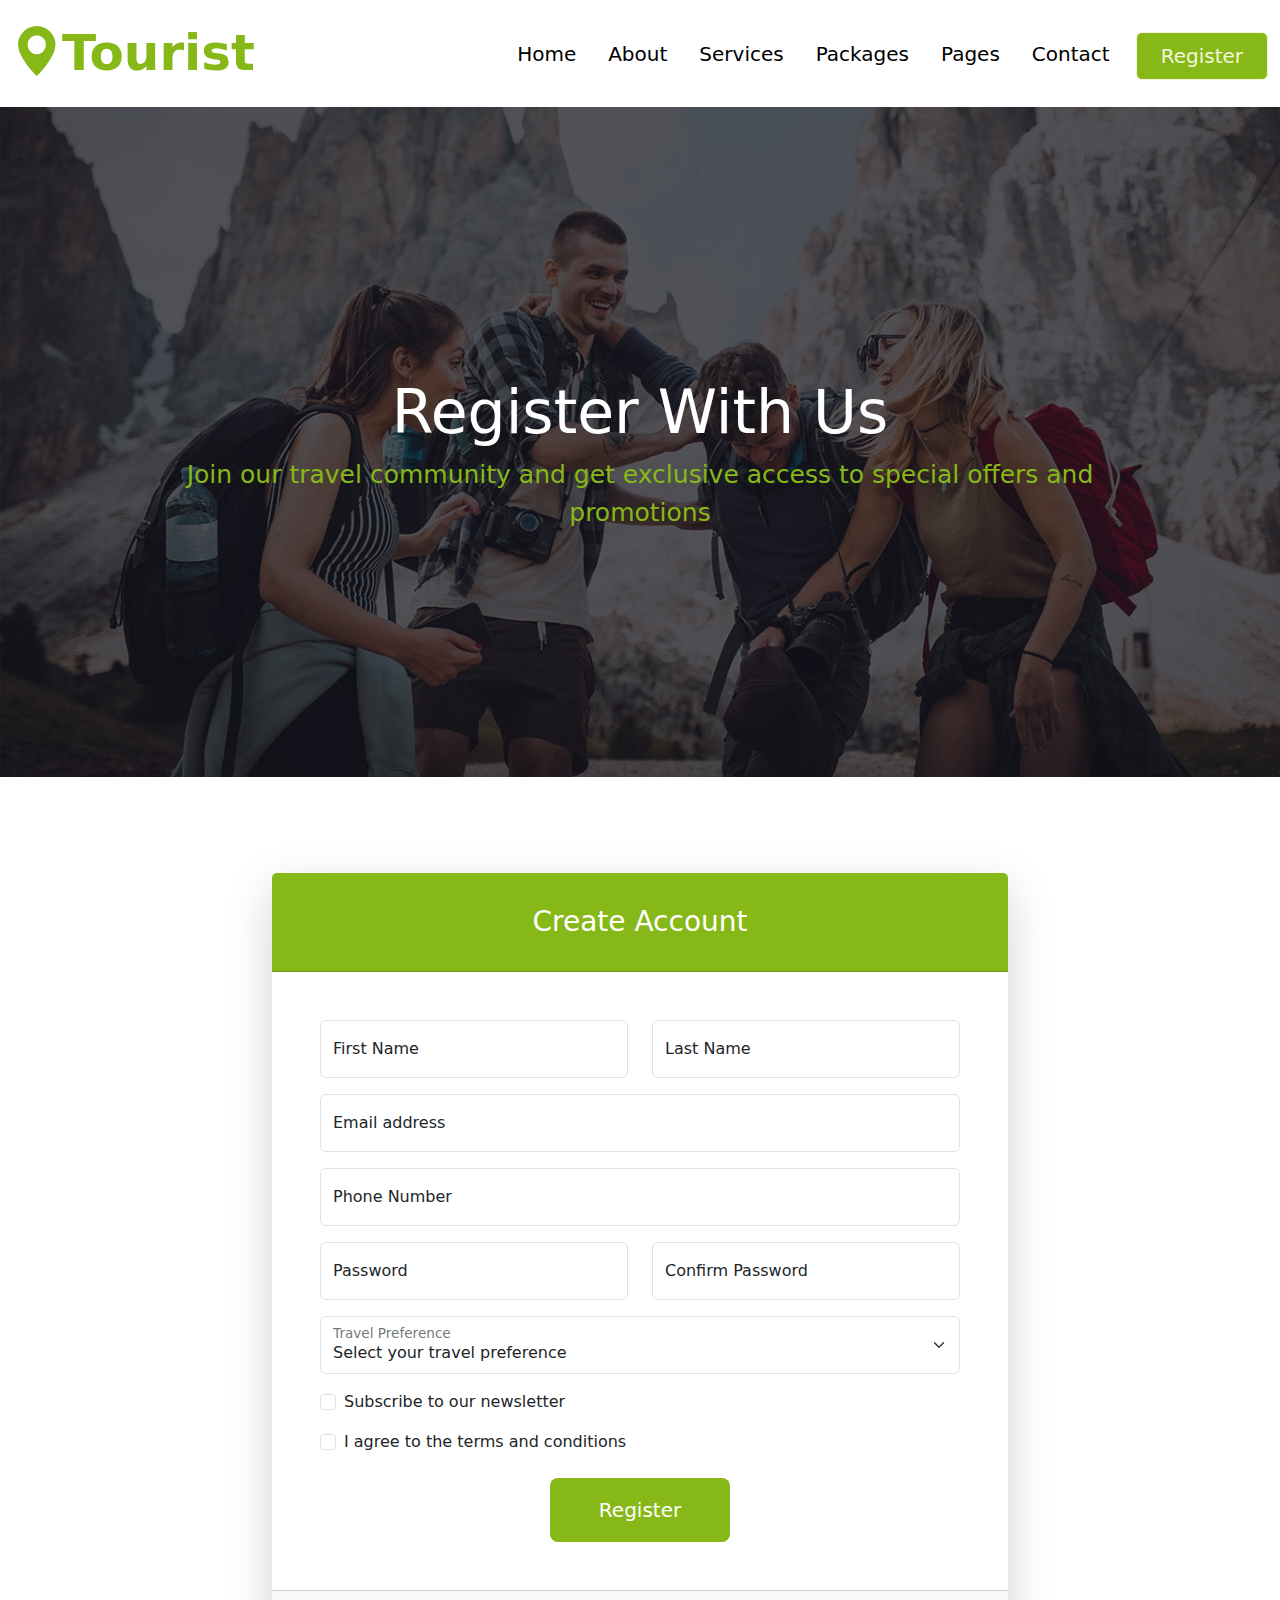
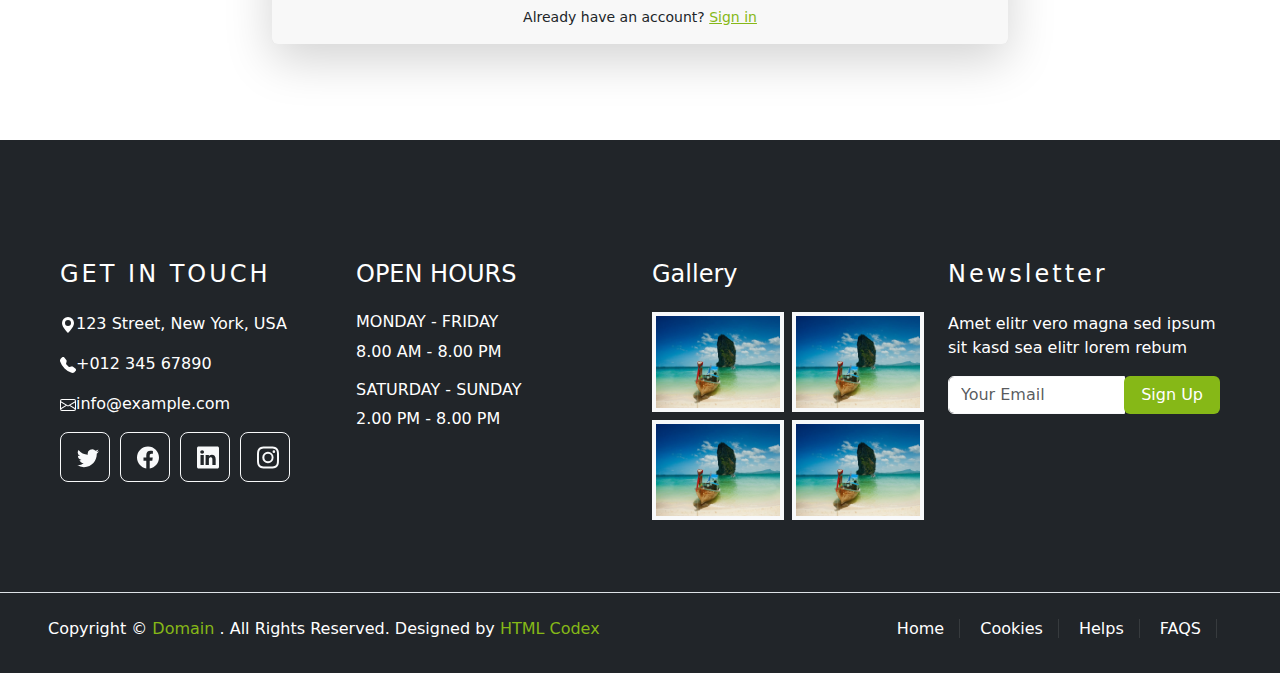
<file: registration.html>
<!DOCTYPE html>
<html lang="en">

<head>
    <meta charset="UTF-8">
    <meta name="viewport" content="width=device-width, initial-scale=1.0">
    <title>Registration form</title>
    <link rel="stylesheet" href="css/bootstrap.min.css">
    <link rel="stylesheet" href="css/index.css">
    <link rel="stylesheet" href="https://cdn.jsdelivr.net/npm/bootstrap-icons@1.13.1/font/bootstrap-icons.min.css">

</head>

<body>
    <!-- header start -->
    <section class="menu">
        <nav class="navbar navbar-header navbar-expand-lg bg-none navbar-dark py-3 bg-white fixed-top">
            <div class="container-fluid nav-bar">
                <!-- logo -->
                <a class="navbar-brand-logo pt-o logo" href="#">
                    <i class="bi bi-geo-alt-fill"></i>Tourist
                </a>
                <button class="navbar-toggler bg-dark" type="button" data-bs-toggle="collapse"
                    data-bs-target="#navbarnav" aria-controls="navbarTogglerDemo01" aria-expanded="false"
                    aria-label="Toggle navigation">
                    <span class="navbar-toggler-icon"></span>
                </button>
                <div class="collapse navbar-collapse justify-content-end" id="navbarnav">
                    <ul class="navbar-nav ms-auto" id="main-nav">
                        <li class="nav-item">
                            <a class="nav-link" href="index.html">Home</a>
                        </li>
                        <li class="nav-item">
                            <a class="nav-link" href="about.html">About</a>
                        </li>
                        <li class="nav-item">
                            <a class="nav-link" href="service.html">Services</a>
                        </li>
                        <li class="nav-item">
                            <a class="nav-link" href="packages.html">Packages</a>
                        </li>
                        <li class="nav-item">
                            <a class="nav-link" href="#pages">Pages</a>
                            <ul class="submenu">
                                <li><a href="destination.html">Destination</a></li>
                                <li><a href="booking.html">Booking</a></li>
                                <li><a href="guides.html">Travel Guides</a></li>
                                <li><a href="testimonial.html">Testimonial</a></li>
                            </ul>
                        </li>
                        <li class="nav-item">
                            <a class="nav-link" href="contact.html">Contact</a>
                        </li>
                    </ul>
                    <div class="pt-1 btn-text" style="margin-left: 10px;">
                        <a class="btn btn-about py-2 px-4 active" href="registration.html" style="background-color: #86B817; color: beige; font-size: 20px;">Register</a>
                    </div>
                </div>
            </div>
        </nav>
    
    <!-- header end -->

    <!-- hero start -->
 <div class="container-fluid py-5 mb-5 hero-header ">
    <div class="container py-5">
        <div class="row jc py-5">
            <div class="col-lg-10 text-center text1">
                    <h1>Register With Us</h1>
                    <p style="color: #86B817;">Join our travel community and get exclusive access to special offers and promotions</p>
                </div>
            </div>
        </div>
    </div>
    </section>
    
 <!-- hero end -->

    <!-- Registration Form -->
    <div class="container py-5">
        <div class="row justify-content-center">
            <div class="col-lg-8">
                <div class="card shadow-lg border-0 rounded-lg">
                    <div class="card-header" style="background-color: #86B817;">
                        <h3 class="text-center font-weight-bold my-4 text-white">Create Account</h3>
                    </div>
                    <div class="card-body p-5">
                        <form>
                            <div class="row mb-3">
                                <div class="col-md-6">
                                    <div class="form-floating mb-3 mb-md-0">
                                        <input class="form-control" id="firstName" type="text" placeholder="First Name"
                                            required />
                                        <label for="firstName">First Name</label>
                                    </div>
                                </div>
                                <div class="col-md-6">
                                    <div class="form-floating">
                                        <input class="form-control" id="lastName" type="text" placeholder="Last Name"
                                            required />
                                        <label for="lastName">Last Name</label>
                                    </div>
                                </div>
                            </div>
                            <div class="form-floating mb-3">
                                <input class="form-control" id="email" type="email" placeholder="name@example.com"
                                    required />
                                <label for="email">Email address</label>
                            </div>
                            <div class="form-floating mb-3">
                                <input class="form-control" id="phone" type="tel" placeholder="+91 98765 43210"
                                    required />
                                <label for="phone">Phone Number</label>
                            </div>
                            <div class="row mb-3">
                                <div class="col-md-6">
                                    <div class="form-floating mb-3 mb-md-0">
                                        <input class="form-control" id="password" type="password"
                                            placeholder="Create a password" required />
                                        <label for="password">Password</label>
                                    </div>
                                </div>
                                <div class="col-md-6">
                                    <div class="form-floating mb-3 mb-md-0">
                                        <input class="form-control" id="confirmPassword" type="password"
                                            placeholder="Confirm password" required />
                                        <label for="confirmPassword">Confirm Password</label>
                                    </div>
                                </div>
                            </div>
                            <div class="form-floating mb-3">
                                <select class="form-select" id="travelPreference" required>
                                    <option value="" selected disabled>Select your travel preference</option>
                                    <option value="adventure">Adventure Travel</option>
                                    <option value="beach">Beach Vacation</option>
                                    <option value="city">City Tours</option>
                                    <option value="cultural">Cultural Experiences</option>
                                    <option value="luxury">Luxury Travel</option>
                                </select>
                                <label for="travelPreference">Travel Preference</label>
                            </div>
                            <div class="form-check mb-3">
                                <input class="form-check-input" id="newsletter" type="checkbox" />
                                <label class="form-check-label" for="newsletter">Subscribe to our newsletter</label>
                            </div>
                            <div class="form-check mb-3">
                                <input class="form-check-input" id="terms" type="checkbox" required />
                                <label class="form-check-label" for="terms">I agree to the terms and conditions</label>
                            </div>
                            <div class="d-flex align-items-center justify-content-center mt-4 mb-0">
                                <button class="btn btn-lg px-5 py-3" type="submit"
                                    style="background-color: #86B817; color: white;">Register</button>
                            </div>
                        </form>
                    </div>
                    <div class="card-footer text-center py-3">
                        <div class="small">Already have an account? <a href="#" style="color: #86B817;">Sign in</a>
                        </div>
                    </div>
                </div>
            </div>
        </div>
    </div>
    <!-- Registration Form End -->
  <!-- footer strat -->
    <div class="container-fluid footer pr text-white mt-5 px-0 pt-5  bg-dark">
      <div class="row mx-0 pt-5 px-sm-3 px-lg-5 mt-4">
        <div class="col-lg-3 col-md-6 mb-5">
          <h4 class="text-white text-uppercase mb-4" style="letter-spacing: 3px;">Get In Touch</h4>
          <p><svg xmlns="http://www.w3.org/2000/svg" width="16" height="16" fill="currentColor" class="bi bi-geo-alt-fill" viewBox="0 0 16 16">
  <path d="M8 16s6-5.686 6-10A6 6 0 0 0 2 6c0 4.314 6 10 6 10m0-7a3 3 0 1 1 0-6 3 3 0 0 1 0 6"/>
</svg>123 Street, New York, USA</p>

<p><svg xmlns="http://www.w3.org/2000/svg" width="16" height="16" fill="currentColor" class="bi bi-telephone-fill" viewBox="0 0 16 16">
  <path fill-rule="evenodd" d="M1.885.511a1.745 1.745 0 0 1 2.61.163L6.29 2.98c.329.423.445.974.315 1.494l-.547 2.19a.68.68 0 0 0 .178.643l2.457 2.457a.68.68 0 0 0 .644.178l2.189-.547a1.75 1.75 0 0 1 1.494.315l2.306 1.794c.829.645.905 1.87.163 2.611l-1.034 1.034c-.74.74-1.846 1.065-2.877.702a18.6 18.6 0 0 1-7.01-4.42 18.6 18.6 0 0 1-4.42-7.009c-.362-1.03-.037-2.137.703-2.877z"/>
</svg>+012 345 67890</p>

<p><svg xmlns="http://www.w3.org/2000/svg" width="16" height="16" fill="currentColor" class="bi bi-envelope" viewBox="0 0 16 16">
  <path d="M0 4a2 2 0 0 1 2-2h12a2 2 0 0 1 2 2v8a2 2 0 0 1-2 2H2a2 2 0 0 1-2-2zm2-1a1 1 0 0 0-1 1v.217l7 4.2 7-4.2V4a1 1 0 0 0-1-1zm13 2.383-4.708 2.825L15 11.105zm-.034 6.876-5.64-3.471L8 9.583l-1.326-.795-5.64 3.47A1 1 0 0 0 2 13h12a1 1 0 0 0 .966-.741M1 11.105l4.708-2.897L1 5.383z"/>
</svg>info@example.com</p>
<div class=" df justify-content-start">
            <a class="btn btn-lg btn-outline-light btn-lg-square"><svg xmlns="http://www.w3.org/2000/svg" width="22" height="25" fill="currentColor" class="bi bi-twitter" viewBox="0 0 16 16">
  <path d="M5.026 15c6.038 0 9.341-5.003 9.341-9.334q.002-.211-.006-.422A6.7 6.7 0 0 0 16 3.542a6.7 6.7 0 0 1-1.889.518 3.3 3.3 0 0 0 1.447-1.817 6.5 6.5 0 0 1-2.087.793A3.286 3.286 0 0 0 7.875 6.03a9.32 9.32 0 0 1-6.767-3.429 3.29 3.29 0 0 0 1.018 4.382A3.3 3.3 0 0 1 .64 6.575v.045a3.29 3.29 0 0 0 2.632 3.218 3.2 3.2 0 0 1-.865.115 3 3 0 0 1-.614-.057 3.28 3.28 0 0 0 3.067 2.277A6.6 6.6 0 0 1 .78 13.58a6 6 0 0 1-.78-.045A9.34 9.34 0 0 0 5.026 15"/>
</svg></a>

            <a class="btn btn-lg btn-outline-light btn-lg-square mr-2"><svg xmlns="http://www.w3.org/2000/svg" width="22" height="25" fill="currentColor" class="bi bi-facebook" viewBox="0 0 16 16">
  <path d="M16 8.049c0-4.446-3.582-8.05-8-8.05C3.58 0-.002 3.603-.002 8.05c0 4.017 2.926 7.347 6.75 7.951v-5.625h-2.03V8.05H6.75V6.275c0-2.017 1.195-3.131 3.022-3.131.876 0 1.791.157 1.791.157v1.98h-1.009c-.993 0-1.303.621-1.303 1.258v1.51h2.218l-.354 2.326H9.25V16c3.824-.604 6.75-3.934 6.75-7.951"/>
</svg></a>

            <a class="btn btn-lg btn-outline-light btn-lg-square mr-2"><svg xmlns="http://www.w3.org/2000/svg" width="22" height="25" fill="currentColor" class="bi bi-linkedin" viewBox="0 0 16 16">
  <path d="M0 1.146C0 .513.526 0 1.175 0h13.65C15.474 0 16 .513 16 1.146v13.708c0 .633-.526 1.146-1.175 1.146H1.175C.526 16 0 15.487 0 14.854zm4.943 12.248V6.169H2.542v7.225zm-1.2-8.212c.837 0 1.358-.554 1.358-1.248-.015-.709-.52-1.248-1.342-1.248S2.4 3.226 2.4 3.934c0 .694.521 1.248 1.327 1.248zm4.908 8.212V9.359c0-.216.016-.432.08-.586.173-.431.568-.878 1.232-.878.869 0 1.216.662 1.216 1.634v3.865h2.401V9.25c0-2.22-1.184-3.252-2.764-3.252-1.274 0-1.845.7-2.165 1.193v.025h-.016l.016-.025V6.169h-2.4c.03.678 0 7.225 0 7.225z"/>
</svg></a>

            <a class="btn btn-lg btn-outline-light btn-lg-square mr-2"><svg xmlns="http://www.w3.org/2000/svg" width="22" height="25" fill="currentColor" class="bi bi-instagram" viewBox="0 0 16 16">
  <path d="M8 0C5.829 0 5.556.01 4.703.048 3.85.088 3.269.222 2.76.42a3.9 3.9 0 0 0-1.417.923A3.9 3.9 0 0 0 .42 2.76C.222 3.268.087 3.85.048 4.7.01 5.555 0 5.827 0 8.001c0 2.172.01 2.444.048 3.297.04.852.174 1.433.372 1.942.205.526.478.972.923 1.417.444.445.89.719 1.416.923.51.198 1.09.333 1.942.372C5.555 15.99 5.827 16 8 16s2.444-.01 3.298-.048c.851-.04 1.434-.174 1.943-.372a3.9 3.9 0 0 0 1.416-.923c.445-.445.718-.891.923-1.417.197-.509.332-1.09.372-1.942C15.99 10.445 16 10.173 16 8s-.01-2.445-.048-3.299c-.04-.851-.175-1.433-.372-1.941a3.9 3.9 0 0 0-.923-1.417A3.9 3.9 0 0 0 13.24.42c-.51-.198-1.092-.333-1.943-.372C10.443.01 10.172 0 7.998 0zm-.717 1.442h.718c2.136 0 2.389.007 3.232.046.78.035 1.204.166 1.486.275.373.145.64.319.92.599s.453.546.598.92c.11.281.24.705.275 1.485.039.843.047 1.096.047 3.231s-.008 2.389-.047 3.232c-.035.78-.166 1.203-.275 1.485a2.5 2.5 0 0 1-.599.919c-.28.28-.546.453-.92.598-.28.11-.704.24-1.485.276-.843.038-1.096.047-3.232.047s-2.39-.009-3.233-.047c-.78-.036-1.203-.166-1.485-.276a2.5 2.5 0 0 1-.92-.598 2.5 2.5 0 0 1-.6-.92c-.109-.281-.24-.705-.275-1.485-.038-.843-.046-1.096-.046-3.233s.008-2.388.046-3.231c.036-.78.166-1.204.276-1.486.145-.373.319-.64.599-.92s.546-.453.92-.598c.282-.11.705-.24 1.485-.276.738-.034 1.024-.044 2.515-.045zm4.988 1.328a.96.96 0 1 0 0 1.92.96.96 0 0 0 0-1.92m-4.27 1.122a4.109 4.109 0 1 0 0 8.217 4.109 4.109 0 0 0 0-8.217m0 1.441a2.667 2.667 0 1 1 0 5.334 2.667 2.667 0 0 1 0-5.334"/>
</svg></a>
          </div>
        </div>


          <div class="col-lg-3 col-md-6 mb-5 footer-item">
            <h4 class="text-white  mb-4">open hours</h4>

            <div class="footer-menu">
              <h6 class="text-white ">Monday - Friday</h6>
              <p>8.00 AM - 8.00 PM</p>
               <h6 class="text-white">Saturday - Sunday</h6>
              <p>2.00 PM - 8.00 PM</p>
            </div>
          </div>

           <div class="col-lg-3 col-md-6 mb-5">
             <h4 class="mb-3 text-white">Gallery</h4>
               <div class="row g-2 pt-2">
                <div class="col-6">
                    <img src="image/package-1 (1).jpg" class="img-fluid bg-light p-1" style="height: 100px;">
                </div>

                 <div class="col-6">
                    <img src="image/package-1 (1).jpg" class="img-fluid bg-light p-1"  style="height: 100px;">
                </div>

                 <div class="col-6">
                    <img src="image/package-1 (1).jpg" class="img-fluid bg-light p-1"  style="height: 100px;">
                </div>

                 <div class="col-6">
                    <img src="image/package-1 (1).jpg" class="img-fluid bg-light p-1"  style="height: 100px;">
                </div>

                 
               </div>
          
          </div>


        <div class="col-lg-3 col-md-6 mb-5 ">
      <h4 class="text-white  mb-4" style="letter-spacing: 3px;">Newsletter</h4>
      <p>Amet elitr vero magna sed ipsum sit kasd sea elitr lorem rebum</p>
      <div class="input-group">
        <input type="text" class="form-control border-light" placeholder="Your Email">
        <div class="input-group-append">
          <button class="btn  font-weight-bold px-3" style="background-color: #86B817; color: white;">Sign Up</button>
        </div>
      </div>
      </div>
      </div>

      <div class="container-fluid  text-white border-top mt-4 py-4 px-sm-3 px-md-5">
       <div class="row g-3" >
        <div class="col-md-6">
         <p class="mb-2 text-white">Copyright © 
        <a class="font-weight-bold design" href="#">Domain</a>
        . All Rights Reserved. Designed by 
             <a  href="https://htmlcodex.com" style="color: #86B817; text-decoration: none;">HTML Codex</a>
        </p>
       </div>

       
        <div class="col-md-6 text-center text-md-end">
            <div class="footer-it">
                <a href="#">Home</a>
                <a href="#">Cookies</a>
                <a href="#">Helps</a>
                <a href="#">FAQS</a>
            </div>
        </div>
       </div>
        
      </div>
    </div>


   <!-- footer end -->

    <script src="js/Jquery.js"></script>
    <script src="js/bootstrap.bundle.min.js"></script>
    <script src="js/j.js"></script>
   
    
</body>

</html>
</file>
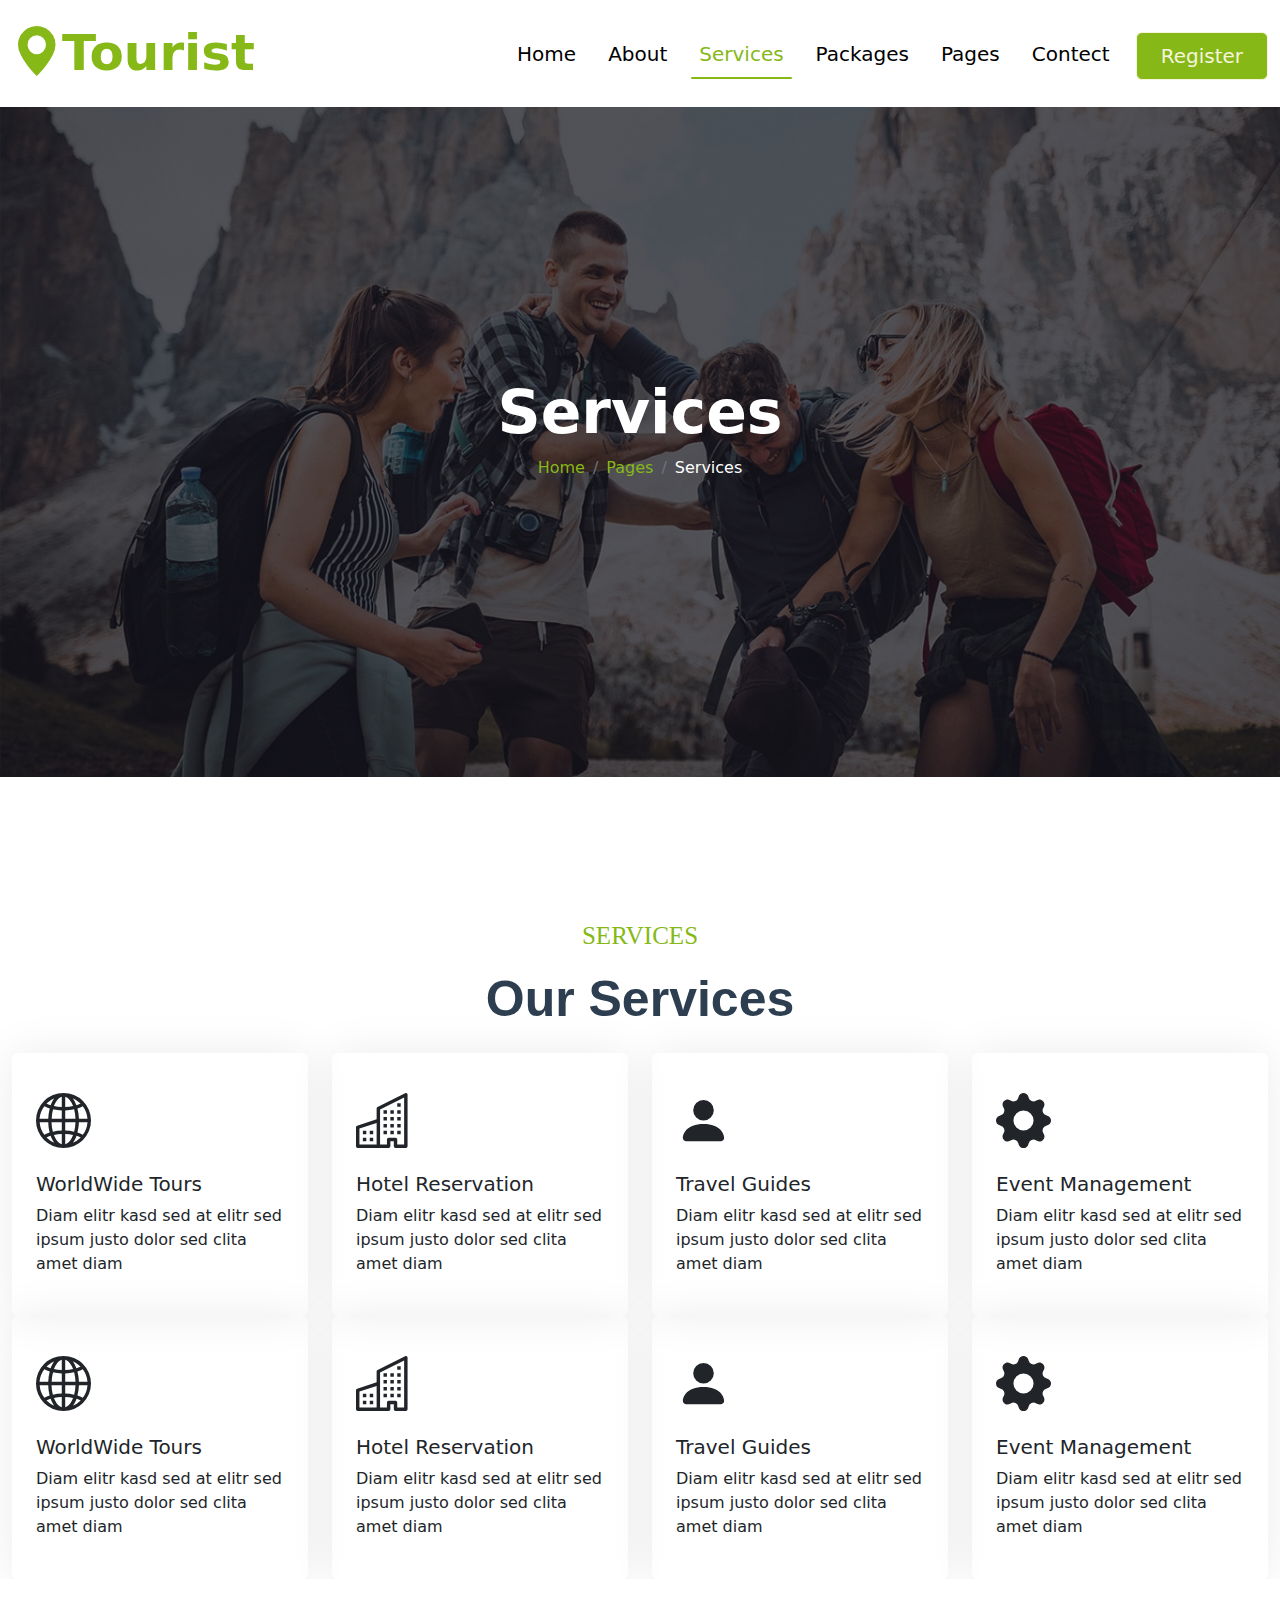
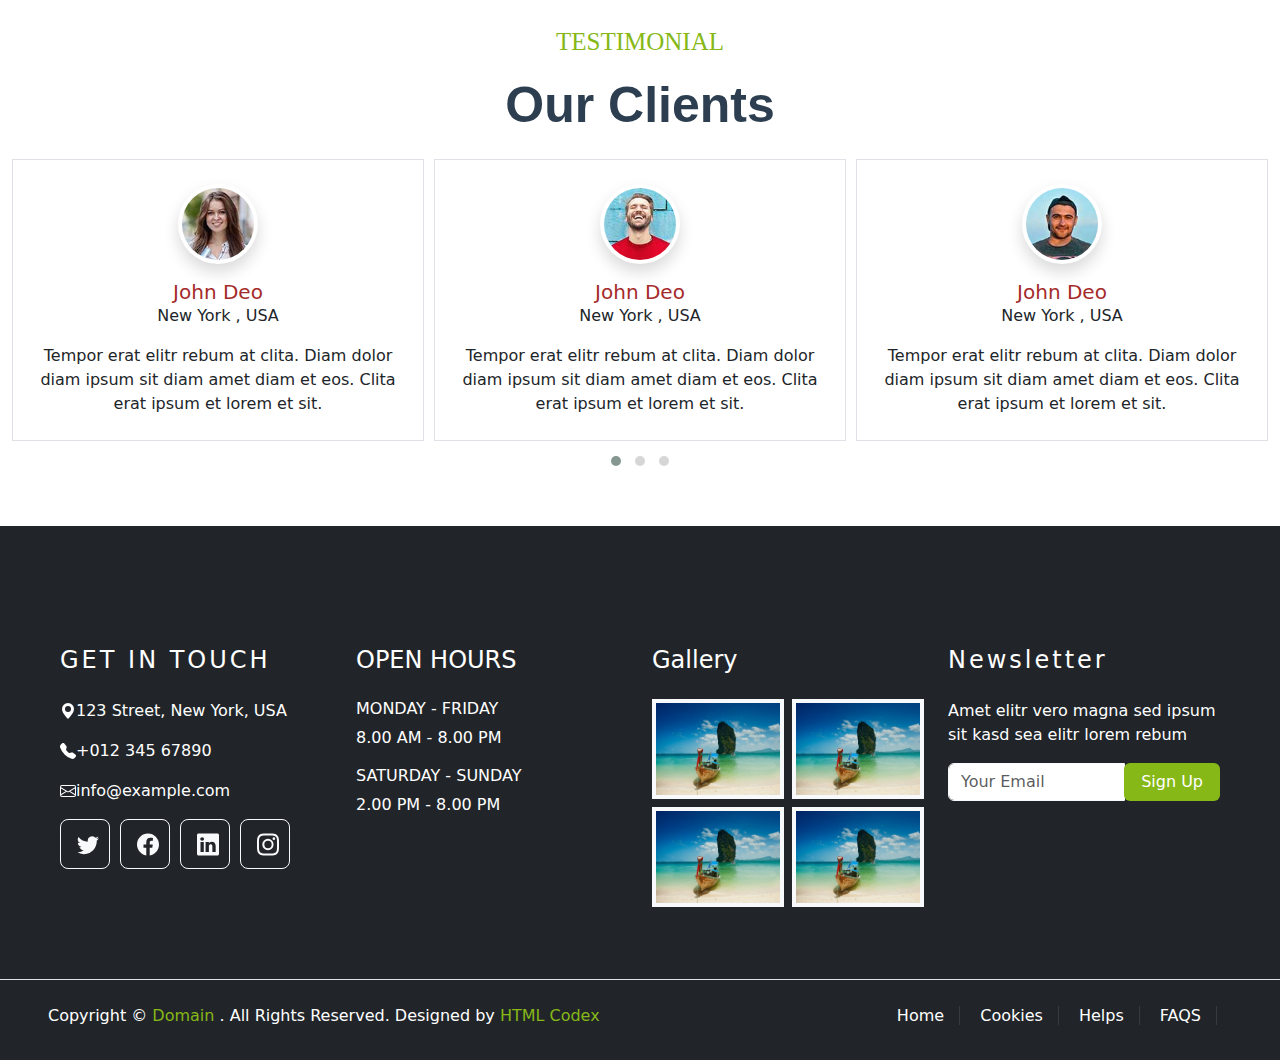
<file: service.html>
<!DOCTYPE html>
<html lang="en">
<head>
    <meta charset="UTF-8">
    <meta name="viewport" content="width=device-width, initial-scale=1.0">
    <title>service page</title>
     <link rel="stylesheet" href="css/bootstrap.min.css">
    <link rel="stylesheet" href="css/index.css">
    <link rel="stylesheet" href="https://cdn.jsdelivr.net/npm/bootstrap-icons@1.13.1/font/bootstrap-icons.min.css">
    <link rel="stylesheet" href="css/owl.carousel.min.css">
    <link rel="stylesheet" href="css/owl.theme.default.min.css">
</head>
<body>



   <!-- header start -->

    <section class="menu">
<nav class="navbar navbar-header navbar-expand-lg bg-none navbar-dark py-3 bg-white fixed-top  ">
     <div class="container-fluid  nav-bar  ">
    
    
      <!-- logo -->
      <a class="navbar-brand-logo pt-o logo" href="#">
       <i class="bi bi-geo-alt-fill"></i>Tourist
      </a>
       <button class="navbar-toggler bg-dark" type="button" data-bs-toggle="collapse" data-bs-target="#navbarnav" aria-controls="navbarTogglerDemo01" aria-expanded="false" aria-label="Toggle navigation">
        <span class="navbar-toggler-icon"></span>
      </button>
      <div class="collapse navbar-collapse justify-content-end " id="navbarnav">
        <ul class="navbar-nav ms-auto" id="main-nav">
          <li class="nav-item">
            <a class="nav-link" href="index.html">Home</a>
          </li>
          <li class="nav-item">
            <a class="nav-link" href="about.html">About</a>
          </li>
          <li class="nav-item">
            <a class="nav-link active" href="service.html">Services</a>
          </li>
          <li class="nav-item">
            <a class="nav-link" href="packages.html">Packages</a>
          </li>
          <li class="nav-item">
            <a class="nav-link" href="#pages">Pages</a>
            <ul class="submenu">
                    <li><a href="destination.html">Destination</a></li>
                    <li><a href="booking.html">Booking</a></li>
                    <li><a href="guides.html">Travel Guides</a></li>
                    <li><a href="testimonial.html">Testimonial</a></li>
                </ul>
          </li>
          <li class="nav-item">
            <a class="nav-link" href="contect.html">Contect</a>
          </li>
          
        </ul>
        
        <div class="pt-1 btn-text" style="margin-left: 10px;">
                        <a class="btn btn-about py-2 px-4 active" href="registration.html" style="background-color: #86B817; color: beige; font-size: 20px;">Register</a>
                    </div>
      </div>
      </div>
    </nav>

  
<!-- header end -->

<!-- hero section -->

  <div class="container-fluid py-5 mb-5 hero-header ">
    <div class="container py-5">
        <div class="row jc py-5">
            <div class="col-lg-10 text-center text1">
                <h1 class="display-3 text-white animated slideInDown" style="font-weight: 700;">Services</h1>
                <nav aria-label="breadcrumb">
                    <ol class="breadcrumb justify-content-center">
                        <li class="breadcrumb-item">
                            <a href="#" style="text-decoration: none; color: #86B817;">Home</a>
                        </li>
                        <li class="breadcrumb-item"> <a href="#" style="text-decoration: none; color: #86B817;" >Pages</a></li>
                        <li class="breadcrumb-item text-white active"> <a href="#" style="text-decoration: none; color:white;" >Services</a></li>
                    </ol>
                </nav>
                </div>
            </div>
        </div>
    </div>
</section>
  
 <!-- hero end -->

 

  <!-- service start -->

 
  <div class="container-xxl pt-5 ">
    <div class="conatiner">
        <div class="row text-center section-title ">
            <h3 class=" bg-white text-center px-3 pt-5 ">SERVICES</h3>
            <h1 class="mb-4">Our Services</h1>
        </div>
        <div class="row">
            <div class="col-lg-3 col-md-6">
                <div class="service-item rounded pt-3">
                    <div class="p-4">
                        <svg xmlns="http://www.w3.org/2000/svg" width="55" height="55" fill="currentColor" class="bi bi-globe2 text4" viewBox="0 0 16 16">
                         <path d="M0 8a8 8 0 1 1 16 0A8 8 0 0 1 0 8m7.5-6.923c-.67.204-1.335.82-1.887 1.855q-.215.403-.395.872c.705.157 1.472.257 2.282.287zM4.249 3.539q.214-.577.481-1.078a7 7 0 0 1 .597-.933A7 7 0 0 0 3.051 3.05q.544.277 1.198.49zM3.559 7.5c.036-1.07.188-2.087.436-3.008a9 9 0 0 1-1.565-.667A6.96 6.96 0 0 0 1.018 7.5zm1.4-2.741a12.3 12.3 0 0 0-.4 2.741H7.5V5.091c-.91-.03-1.783-.145-2.591-.332M8.5 5.09V7.5h2.99a12.3 12.3 0 0 0-.399-2.741c-.808.187-1.681.301-2.591.332zM4.51 8.5c.035.987.176 1.914.399 2.741A13.6 13.6 0 0 1 7.5 10.91V8.5zm3.99 0v2.409c.91.03 1.783.145 2.591.332.223-.827.364-1.754.4-2.741zm-3.282 3.696q.18.469.395.872c.552 1.035 1.218 1.65 1.887 1.855V11.91c-.81.03-1.577.13-2.282.287zm.11 2.276a7 7 0 0 1-.598-.933 9 9 0 0 1-.481-1.079 8.4 8.4 0 0 0-1.198.49 7 7 0 0 0 2.276 1.522zm-1.383-2.964A13.4 13.4 0 0 1 3.558 8.5h-2.49a6.96 6.96 0 0 0 1.362 3.675c.47-.258.995-.482 1.565-.667m6.728 2.964a7 7 0 0 0 2.275-1.521 8.4 8.4 0 0 0-1.197-.49 9 9 0 0 1-.481 1.078 7 7 0 0 1-.597.933M8.5 11.909v3.014c.67-.204 1.335-.82 1.887-1.855q.216-.403.395-.872A12.6 12.6 0 0 0 8.5 11.91zm3.555-.401c.57.185 1.095.409 1.565.667A6.96 6.96 0 0 0 14.982 8.5h-2.49a13.4 13.4 0 0 1-.437 3.008M14.982 7.5a6.96 6.96 0 0 0-1.362-3.675c-.47.258-.995.482-1.565.667.248.92.4 1.938.437 3.008zM11.27 2.461q.266.552.482 1.078a8.4 8.4 0 0 0 1.196-.49 7 7 0 0 0-2.275-1.52c.218.283.418.597.597.932m-.488 1.343a8 8 0 0 0-.395-.872C9.835 1.897 9.17 1.282 8.5 1.077V4.09c.81-.03 1.577-.13 2.282-.287z"/>
</svg>
<h5 class="pt-4">WorldWide Tours</h5>
<p>Diam elitr kasd sed at elitr sed ipsum justo dolor sed clita amet diam</p>
                    </div>
                </div>
            </div>

            <div class="col-lg-3 col-md-6">
                <div class="service-item rounded pt-3">
                    <div class="p-4">
                        <svg xmlns="http://www.w3.org/2000/svg" width="55" height="55" fill="currentColor" class="bi bi-buildings text4" viewBox="0 0 16 16">
                        <path d="M14.763.075A.5.5 0 0 1 15 .5v15a.5.5 0 0 1-.5.5h-3a.5.5 0 0 1-.5-.5V14h-1v1.5a.5.5 0 0 1-.5.5h-9a.5.5 0 0 1-.5-.5V10a.5.5 0 0 1 .342-.474L6 7.64V4.5a.5.5 0 0 1 .276-.447l8-4a.5.5 0 0 1 .487.022M6 8.694 1 10.36V15h5zM7 15h2v-1.5a.5.5 0 0 1 .5-.5h2a.5.5 0 0 1 .5.5V15h2V1.309l-7 3.5z"/>
                        <path d="M2 11h1v1H2zm2 0h1v1H4zm-2 2h1v1H2zm2 0h1v1H4zm4-4h1v1H8zm2 0h1v1h-1zm-2 2h1v1H8zm2 0h1v1h-1zm2-2h1v1h-1zm0 2h1v1h-1zM8 7h1v1H8zm2 0h1v1h-1zm2 0h1v1h-1zM8 5h1v1H8zm2 0h1v1h-1zm2 0h1v1h-1zm0-2h1v1h-1z"/>
</svg>
<h5 class="pt-4">Hotel Reservation</h5>
<p>Diam elitr kasd sed at elitr sed ipsum justo dolor sed clita amet diam</p>
                    </div>
                </div>
            </div>

            <div class="col-lg-3 col-md-6">
                <div class="service-item rounded pt-3">
                    <div class="p-4">
                       <svg xmlns="http://www.w3.org/2000/svg" width="55" height="55" fill="currentColor" class="bi bi-person-fill text4" viewBox="0 0 16 16">
                         <path d="M3 14s-1 0-1-1 1-4 6-4 6 3 6 4-1 1-1 1zm5-6a3 3 0 1 0 0-6 3 3 0 0 0 0 6"/>
</svg>
<h5 class="pt-4">Travel Guides</h5>
<p>Diam elitr kasd sed at elitr sed ipsum justo dolor sed clita amet diam</p>
                    </div>
                </div>
            </div>


            <div class="col-lg-3 col-md-6">
                <div class="service-item rounded pt-3">
                    <div class="p-4">
                        <svg xmlns="http://www.w3.org/2000/svg" width="55" height="55" fill="currentColor" class="bi bi-gear-fill text4" viewBox="0 0 16 16">
                            <path d="M9.405 1.05c-.413-1.4-2.397-1.4-2.81 0l-.1.34a1.464 1.464 0 0 1-2.105.872l-.31-.17c-1.283-.698-2.686.705-1.987 1.987l.169.311c.446.82.023 1.841-.872 2.105l-.34.1c-1.4.413-1.4 2.397 0 2.81l.34.1a1.464 1.464 0 0 1 .872 2.105l-.17.31c-.698 1.283.705 2.686 1.987 1.987l.311-.169a1.464 1.464 0 0 1 2.105.872l.1.34c.413 1.4 2.397 1.4 2.81 0l.1-.34a1.464 1.464 0 0 1 2.105-.872l.31.17c1.283.698 2.686-.705 1.987-1.987l-.169-.311a1.464 1.464 0 0 1 .872-2.105l.34-.1c1.4-.413 1.4-2.397 0-2.81l-.34-.1a1.464 1.464 0 0 1-.872-2.105l.17-.31c.698-1.283-.705-2.686-1.987-1.987l-.311.169a1.464 1.464 0 0 1-2.105-.872zM8 10.93a2.929 2.929 0 1 1 0-5.86 2.929 2.929 0 0 1 0 5.858z"/>
</svg>
<h5 class="pt-4">Event Management</h5>
<p>Diam elitr kasd sed at elitr sed ipsum justo dolor sed clita amet diam</p>
                    </div>
                </div>
            </div>


             <div class="col-lg-3 col-md-6">
                <div class="service-item rounded pt-3">
                    <div class="p-4">
                        <svg xmlns="http://www.w3.org/2000/svg" width="55" height="55" fill="currentColor" class="bi bi-globe2 text4" viewBox="0 0 16 16">
                         <path d="M0 8a8 8 0 1 1 16 0A8 8 0 0 1 0 8m7.5-6.923c-.67.204-1.335.82-1.887 1.855q-.215.403-.395.872c.705.157 1.472.257 2.282.287zM4.249 3.539q.214-.577.481-1.078a7 7 0 0 1 .597-.933A7 7 0 0 0 3.051 3.05q.544.277 1.198.49zM3.559 7.5c.036-1.07.188-2.087.436-3.008a9 9 0 0 1-1.565-.667A6.96 6.96 0 0 0 1.018 7.5zm1.4-2.741a12.3 12.3 0 0 0-.4 2.741H7.5V5.091c-.91-.03-1.783-.145-2.591-.332M8.5 5.09V7.5h2.99a12.3 12.3 0 0 0-.399-2.741c-.808.187-1.681.301-2.591.332zM4.51 8.5c.035.987.176 1.914.399 2.741A13.6 13.6 0 0 1 7.5 10.91V8.5zm3.99 0v2.409c.91.03 1.783.145 2.591.332.223-.827.364-1.754.4-2.741zm-3.282 3.696q.18.469.395.872c.552 1.035 1.218 1.65 1.887 1.855V11.91c-.81.03-1.577.13-2.282.287zm.11 2.276a7 7 0 0 1-.598-.933 9 9 0 0 1-.481-1.079 8.4 8.4 0 0 0-1.198.49 7 7 0 0 0 2.276 1.522zm-1.383-2.964A13.4 13.4 0 0 1 3.558 8.5h-2.49a6.96 6.96 0 0 0 1.362 3.675c.47-.258.995-.482 1.565-.667m6.728 2.964a7 7 0 0 0 2.275-1.521 8.4 8.4 0 0 0-1.197-.49 9 9 0 0 1-.481 1.078 7 7 0 0 1-.597.933M8.5 11.909v3.014c.67-.204 1.335-.82 1.887-1.855q.216-.403.395-.872A12.6 12.6 0 0 0 8.5 11.91zm3.555-.401c.57.185 1.095.409 1.565.667A6.96 6.96 0 0 0 14.982 8.5h-2.49a13.4 13.4 0 0 1-.437 3.008M14.982 7.5a6.96 6.96 0 0 0-1.362-3.675c-.47.258-.995.482-1.565.667.248.92.4 1.938.437 3.008zM11.27 2.461q.266.552.482 1.078a8.4 8.4 0 0 0 1.196-.49 7 7 0 0 0-2.275-1.52c.218.283.418.597.597.932m-.488 1.343a8 8 0 0 0-.395-.872C9.835 1.897 9.17 1.282 8.5 1.077V4.09c.81-.03 1.577-.13 2.282-.287z"/>
</svg>
<h5 class="pt-4">WorldWide Tours</h5>
<p>Diam elitr kasd sed at elitr sed ipsum justo dolor sed clita amet diam</p>
                    </div>
                </div>
            </div>

            <div class="col-lg-3 col-md-6">
                <div class="service-item rounded pt-3">
                    <div class="p-4">
                        <svg xmlns="http://www.w3.org/2000/svg" width="55" height="55" fill="currentColor" class="bi bi-buildings text4" viewBox="0 0 16 16">
                        <path d="M14.763.075A.5.5 0 0 1 15 .5v15a.5.5 0 0 1-.5.5h-3a.5.5 0 0 1-.5-.5V14h-1v1.5a.5.5 0 0 1-.5.5h-9a.5.5 0 0 1-.5-.5V10a.5.5 0 0 1 .342-.474L6 7.64V4.5a.5.5 0 0 1 .276-.447l8-4a.5.5 0 0 1 .487.022M6 8.694 1 10.36V15h5zM7 15h2v-1.5a.5.5 0 0 1 .5-.5h2a.5.5 0 0 1 .5.5V15h2V1.309l-7 3.5z"/>
                        <path d="M2 11h1v1H2zm2 0h1v1H4zm-2 2h1v1H2zm2 0h1v1H4zm4-4h1v1H8zm2 0h1v1h-1zm-2 2h1v1H8zm2 0h1v1h-1zm2-2h1v1h-1zm0 2h1v1h-1zM8 7h1v1H8zm2 0h1v1h-1zm2 0h1v1h-1zM8 5h1v1H8zm2 0h1v1h-1zm2 0h1v1h-1zm0-2h1v1h-1z"/>
</svg>
<h5 class="pt-4">Hotel Reservation</h5>
<p>Diam elitr kasd sed at elitr sed ipsum justo dolor sed clita amet diam</p>
                    </div>
                </div>
            </div>

            <div class="col-lg-3 col-md-6">
                <div class="service-item rounded pt-3">
                    <div class="p-4">
                       <svg xmlns="http://www.w3.org/2000/svg" width="55" height="55" fill="currentColor" class="bi bi-person-fill text4" viewBox="0 0 16 16">
                         <path d="M3 14s-1 0-1-1 1-4 6-4 6 3 6 4-1 1-1 1zm5-6a3 3 0 1 0 0-6 3 3 0 0 0 0 6"/>
</svg>
<h5 class="pt-4">Travel Guides</h5>
<p>Diam elitr kasd sed at elitr sed ipsum justo dolor sed clita amet diam</p>
                    </div>
                </div>
            </div>


            <div class="col-lg-3 col-md-6">
                <div class="service-item rounded pt-3">
                    <div class="p-4">
                        <svg xmlns="http://www.w3.org/2000/svg" width="55" height="55" fill="currentColor" class="bi bi-gear-fill text4" viewBox="0 0 16 16">
                            <path d="M9.405 1.05c-.413-1.4-2.397-1.4-2.81 0l-.1.34a1.464 1.464 0 0 1-2.105.872l-.31-.17c-1.283-.698-2.686.705-1.987 1.987l.169.311c.446.82.023 1.841-.872 2.105l-.34.1c-1.4.413-1.4 2.397 0 2.81l.34.1a1.464 1.464 0 0 1 .872 2.105l-.17.31c-.698 1.283.705 2.686 1.987 1.987l.311-.169a1.464 1.464 0 0 1 2.105.872l.1.34c.413 1.4 2.397 1.4 2.81 0l.1-.34a1.464 1.464 0 0 1 2.105-.872l.31.17c1.283.698 2.686-.705 1.987-1.987l-.169-.311a1.464 1.464 0 0 1 .872-2.105l.34-.1c1.4-.413 1.4-2.397 0-2.81l-.34-.1a1.464 1.464 0 0 1-.872-2.105l.17-.31c.698-1.283-.705-2.686-1.987-1.987l-.311.169a1.464 1.464 0 0 1-2.105-.872zM8 10.93a2.929 2.929 0 1 1 0-5.86 2.929 2.929 0 0 1 0 5.858z"/>
</svg>
<h5 class="pt-4">Event Management</h5>
<p>Diam elitr kasd sed at elitr sed ipsum justo dolor sed clita amet diam</p>
                    </div>
                </div>
            </div>

        </div>
    </div>
  </div>

  <!-- service end -->

      <!-- testimonial start -->
         <div class="container-xxl">
    <div class="conatiner">
        <div class="row text-center section-title">
            <h3 class=" bg-white text-center px-2 pt-5 ">TESTIMONIAL</h3>
            <h1 class="mb-4">Our Clients</h1>
        </div>
        <div class="owl-carousel  owl-theme testimonial-carousel pr owl-loaded owl-drag">
            <div class="owl-stage-outer">
                <div class="owl-stage " style="transition: 1s; width: 4320px; transform: translate3d(-1728px, 0px, 0px);">
                    <div class="owl-item cloned" style="width: 408px; margin-right: 24px;">
                        <div class="testimonial-item bg-white text-center border p-4">
                            <img src="image/testimonial-1.jpg" style="width: 80px; height: 80px;" class="bg-white rounded-circle shadow p-1 mx-auto mb-3">
                                <h5 class="mb-0" style="color: brown;">John Deo</h5>
                                <p>New York , USA</p>
                                <p class="mt-2 mb-0">Tempor erat elitr rebum at clita. Diam dolor diam ipsum sit diam amet diam et eos. Clita erat ipsum et lorem et sit.</p>
                        </div>
                    </div>

                    <div class="owl-item cloned" style="width: 408px; margin-right: 24px;">
                        <div class="testimonial-item bg-white text-center border p-4">
                            <img src="image/testimonial-2 (1).jpg" style="width: 80px; height: 80px;" class="bg-white rounded-circle shadow p-1 mx-auto mb-3">
                                <h5 class="mb-0" style="color: brown;">John Deo</h5>
                                <p>New York , USA</p>
                                <p class="mt-2 mb-0">Tempor erat elitr rebum at clita. Diam dolor diam ipsum sit diam amet diam et eos. Clita erat ipsum et lorem et sit.</p>
                        </div>
                    </div>

                    <div class="owl-item cloned" style="width: 408px; margin-right: 24px;">
                        <div class="testimonial-item bg-white text-center border p-4">
                            <img src="image/testimonial-3.jpg" style="width: 80px; height: 80px;" class="bg-white rounded-circle shadow p-1 mx-auto mb-3">
                                <h5 class="mb-0" style="color: brown;">John Deo</h5>
                                <p>New York , USA</p>
                                <p class="mt-2 mb-0">Tempor erat elitr rebum at clita. Diam dolor diam ipsum sit diam amet diam et eos. Clita erat ipsum et lorem et sit.</p>
                        </div>
                    </div>

                    <div class="owl-item cloned active" style="width: 408px; margin-right: 24px;">
                        <div class="testimonial-item bg-white text-center border p-4">
                            <img src="image/testimonial-4.jpg" style="width: 80px; height: 80px;" class="bg-white rounded-circle shadow p-1 mx-auto mb-3">
                                <h5 class="mb-0" style="color: brown;">John Deo</h5>
                                <p>New York , USA</p>
                                <p class="mt-2 mb-0">Tempor erat elitr rebum at clita. Diam dolor diam ipsum sit diam amet diam et eos. Clita erat ipsum et lorem et sit.</p>
                        </div>
                    </div>

                    <div class="owl-item active center" style="width: 408px; margin-right: 24px;">
                        <div class="testimonial-item bg-white text-center border p-4">
                            <img src="image/testimonial-1.jpg" style="width: 80px; height: 80px;" class="bg-white rounded-circle shadow p-1 mx-auto mb-3">
                                <h5 class="mb-0" style="color: brown;">John Deo</h5>
                                <p>New York , USA</p>
                                <p class="mt-2 mb-0">Tempor erat elitr rebum at clita. Diam dolor diam ipsum sit diam amet diam et eos. Clita erat ipsum et lorem et sit.</p>
                        </div>
                    </div>

                    <div class="owl-item active" style="width: 408px; margin-right: 24px;">
                        <div class="testimonial-item bg-white text-center border p-4">
                            <img src="image/testimonial-2 (1).jpg" style="width: 80px; height: 80px;" class="bg-white rounded-circle shadow p-1 mx-auto mb-3">
                                <h5 class="mb-0" style="color: brown;">John Deo</h5>
                                <p>New York , USA</p>
                                <p class="mt-2 mb-0">Tempor erat elitr rebum at clita. Diam dolor diam ipsum sit diam amet diam et eos. Clita erat ipsum et lorem et sit.</p>
                        </div>
                    </div>

                      <div class="owl-item" style="width: 408px; margin-right: 24px;">
                        <div class="testimonial-item bg-white text-center border p-4">
                            <img src="image/testimonial-3.jpg" style="width: 80px; height: 80px;" class="bg-white rounded-circle shadow p-1 mx-auto mb-3">
                                <h5 class="mb-0" style="color: brown;">John Deo</h5>
                                <p >New York , USA</p>
                                <p class="mt-2 mb-0">Tempor erat elitr rebum at clita. Diam dolor diam ipsum sit diam amet diam et eos. Clita erat ipsum et lorem et sit.</p>
                        </div>
                    </div>

                      <div class="owl-item " style="width: 408px; margin-right: 24px;">
                        <div class="testimonial-item bg-white text-center border p-4">
                            <img src="image/testimonial-4.jpg" style="width: 80px; height: 80px;" class="bg-white rounded-circle shadow p-1 mx-auto mb-3">
                                <h5 class="mb-0" style="color: brown;">John Deo</h5>
                                <p>New York , USA</p>
                                <p class="mt-2 mb-0">Tempor erat elitr rebum at clita. Diam dolor diam ipsum sit diam amet diam et eos. Clita erat ipsum et lorem et sit.</p>
                        </div>
                    </div> 
                </div>
            </div>
         </div>
        </div>
        </div>
        <!-- testimonial end -->

        <!-- footer strat -->
    <div class="container-fluid footer pr text-white mt-5 px-0 pt-5  bg-dark">
      <div class="row mx-0 pt-5 px-sm-3 px-lg-5 mt-4">
        <div class="col-lg-3 col-md-6 mb-5">
          <h4 class="text-white text-uppercase mb-4" style="letter-spacing: 3px;">Get In Touch</h4>
          <p><svg xmlns="http://www.w3.org/2000/svg" width="16" height="16" fill="currentColor" class="bi bi-geo-alt-fill" viewBox="0 0 16 16">
  <path d="M8 16s6-5.686 6-10A6 6 0 0 0 2 6c0 4.314 6 10 6 10m0-7a3 3 0 1 1 0-6 3 3 0 0 1 0 6"/>
</svg>123 Street, New York, USA</p>

<p><svg xmlns="http://www.w3.org/2000/svg" width="16" height="16" fill="currentColor" class="bi bi-telephone-fill" viewBox="0 0 16 16">
  <path fill-rule="evenodd" d="M1.885.511a1.745 1.745 0 0 1 2.61.163L6.29 2.98c.329.423.445.974.315 1.494l-.547 2.19a.68.68 0 0 0 .178.643l2.457 2.457a.68.68 0 0 0 .644.178l2.189-.547a1.75 1.75 0 0 1 1.494.315l2.306 1.794c.829.645.905 1.87.163 2.611l-1.034 1.034c-.74.74-1.846 1.065-2.877.702a18.6 18.6 0 0 1-7.01-4.42 18.6 18.6 0 0 1-4.42-7.009c-.362-1.03-.037-2.137.703-2.877z"/>
</svg>+012 345 67890</p>

<p><svg xmlns="http://www.w3.org/2000/svg" width="16" height="16" fill="currentColor" class="bi bi-envelope" viewBox="0 0 16 16">
  <path d="M0 4a2 2 0 0 1 2-2h12a2 2 0 0 1 2 2v8a2 2 0 0 1-2 2H2a2 2 0 0 1-2-2zm2-1a1 1 0 0 0-1 1v.217l7 4.2 7-4.2V4a1 1 0 0 0-1-1zm13 2.383-4.708 2.825L15 11.105zm-.034 6.876-5.64-3.471L8 9.583l-1.326-.795-5.64 3.47A1 1 0 0 0 2 13h12a1 1 0 0 0 .966-.741M1 11.105l4.708-2.897L1 5.383z"/>
</svg>info@example.com</p>
<div class=" df justify-content-start">
            <a class="btn btn-lg btn-outline-light btn-lg-square"><svg xmlns="http://www.w3.org/2000/svg" width="22" height="25" fill="currentColor" class="bi bi-twitter" viewBox="0 0 16 16">
  <path d="M5.026 15c6.038 0 9.341-5.003 9.341-9.334q.002-.211-.006-.422A6.7 6.7 0 0 0 16 3.542a6.7 6.7 0 0 1-1.889.518 3.3 3.3 0 0 0 1.447-1.817 6.5 6.5 0 0 1-2.087.793A3.286 3.286 0 0 0 7.875 6.03a9.32 9.32 0 0 1-6.767-3.429 3.29 3.29 0 0 0 1.018 4.382A3.3 3.3 0 0 1 .64 6.575v.045a3.29 3.29 0 0 0 2.632 3.218 3.2 3.2 0 0 1-.865.115 3 3 0 0 1-.614-.057 3.28 3.28 0 0 0 3.067 2.277A6.6 6.6 0 0 1 .78 13.58a6 6 0 0 1-.78-.045A9.34 9.34 0 0 0 5.026 15"/>
</svg></a>

            <a class="btn btn-lg btn-outline-light btn-lg-square mr-2"><svg xmlns="http://www.w3.org/2000/svg" width="22" height="25" fill="currentColor" class="bi bi-facebook" viewBox="0 0 16 16">
  <path d="M16 8.049c0-4.446-3.582-8.05-8-8.05C3.58 0-.002 3.603-.002 8.05c0 4.017 2.926 7.347 6.75 7.951v-5.625h-2.03V8.05H6.75V6.275c0-2.017 1.195-3.131 3.022-3.131.876 0 1.791.157 1.791.157v1.98h-1.009c-.993 0-1.303.621-1.303 1.258v1.51h2.218l-.354 2.326H9.25V16c3.824-.604 6.75-3.934 6.75-7.951"/>
</svg></a>

            <a class="btn btn-lg btn-outline-light btn-lg-square mr-2"><svg xmlns="http://www.w3.org/2000/svg" width="22" height="25" fill="currentColor" class="bi bi-linkedin" viewBox="0 0 16 16">
  <path d="M0 1.146C0 .513.526 0 1.175 0h13.65C15.474 0 16 .513 16 1.146v13.708c0 .633-.526 1.146-1.175 1.146H1.175C.526 16 0 15.487 0 14.854zm4.943 12.248V6.169H2.542v7.225zm-1.2-8.212c.837 0 1.358-.554 1.358-1.248-.015-.709-.52-1.248-1.342-1.248S2.4 3.226 2.4 3.934c0 .694.521 1.248 1.327 1.248zm4.908 8.212V9.359c0-.216.016-.432.08-.586.173-.431.568-.878 1.232-.878.869 0 1.216.662 1.216 1.634v3.865h2.401V9.25c0-2.22-1.184-3.252-2.764-3.252-1.274 0-1.845.7-2.165 1.193v.025h-.016l.016-.025V6.169h-2.4c.03.678 0 7.225 0 7.225z"/>
</svg></a>

            <a class="btn btn-lg btn-outline-light btn-lg-square mr-2"><svg xmlns="http://www.w3.org/2000/svg" width="22" height="25" fill="currentColor" class="bi bi-instagram" viewBox="0 0 16 16">
  <path d="M8 0C5.829 0 5.556.01 4.703.048 3.85.088 3.269.222 2.76.42a3.9 3.9 0 0 0-1.417.923A3.9 3.9 0 0 0 .42 2.76C.222 3.268.087 3.85.048 4.7.01 5.555 0 5.827 0 8.001c0 2.172.01 2.444.048 3.297.04.852.174 1.433.372 1.942.205.526.478.972.923 1.417.444.445.89.719 1.416.923.51.198 1.09.333 1.942.372C5.555 15.99 5.827 16 8 16s2.444-.01 3.298-.048c.851-.04 1.434-.174 1.943-.372a3.9 3.9 0 0 0 1.416-.923c.445-.445.718-.891.923-1.417.197-.509.332-1.09.372-1.942C15.99 10.445 16 10.173 16 8s-.01-2.445-.048-3.299c-.04-.851-.175-1.433-.372-1.941a3.9 3.9 0 0 0-.923-1.417A3.9 3.9 0 0 0 13.24.42c-.51-.198-1.092-.333-1.943-.372C10.443.01 10.172 0 7.998 0zm-.717 1.442h.718c2.136 0 2.389.007 3.232.046.78.035 1.204.166 1.486.275.373.145.64.319.92.599s.453.546.598.92c.11.281.24.705.275 1.485.039.843.047 1.096.047 3.231s-.008 2.389-.047 3.232c-.035.78-.166 1.203-.275 1.485a2.5 2.5 0 0 1-.599.919c-.28.28-.546.453-.92.598-.28.11-.704.24-1.485.276-.843.038-1.096.047-3.232.047s-2.39-.009-3.233-.047c-.78-.036-1.203-.166-1.485-.276a2.5 2.5 0 0 1-.92-.598 2.5 2.5 0 0 1-.6-.92c-.109-.281-.24-.705-.275-1.485-.038-.843-.046-1.096-.046-3.233s.008-2.388.046-3.231c.036-.78.166-1.204.276-1.486.145-.373.319-.64.599-.92s.546-.453.92-.598c.282-.11.705-.24 1.485-.276.738-.034 1.024-.044 2.515-.045zm4.988 1.328a.96.96 0 1 0 0 1.92.96.96 0 0 0 0-1.92m-4.27 1.122a4.109 4.109 0 1 0 0 8.217 4.109 4.109 0 0 0 0-8.217m0 1.441a2.667 2.667 0 1 1 0 5.334 2.667 2.667 0 0 1 0-5.334"/>
</svg></a>
          </div>
        </div>


          <div class="col-lg-3 col-md-6 mb-5 footer-item">
            <h4 class="text-white  mb-4">open hours</h4>

            <div class="footer-menu">
              <h6 class="text-white ">Monday - Friday</h6>
              <p>8.00 AM - 8.00 PM</p>
               <h6 class="text-white">Saturday - Sunday</h6>
              <p>2.00 PM - 8.00 PM</p>
            </div>
          </div>

           <div class="col-lg-3 col-md-6 mb-5">
             <h4 class="mb-3 text-white">Gallery</h4>
               <div class="row g-2 pt-2">
                <div class="col-6">
                    <img src="image/package-1 (1).jpg" class="img-fluid bg-light p-1" style="height: 100px;">
                </div>

                 <div class="col-6">
                    <img src="image/package-1 (1).jpg" class="img-fluid bg-light p-1"  style="height: 100px;">
                </div>

                 <div class="col-6">
                    <img src="image/package-1 (1).jpg" class="img-fluid bg-light p-1"  style="height: 100px;">
                </div>

                 <div class="col-6">
                    <img src="image/package-1 (1).jpg" class="img-fluid bg-light p-1"  style="height: 100px;">
                </div>

                 
               </div>
          
          </div>


        <div class="col-lg-3 col-md-6 mb-5 ">
      <h4 class="text-white  mb-4" style="letter-spacing: 3px;">Newsletter</h4>
      <p>Amet elitr vero magna sed ipsum sit kasd sea elitr lorem rebum</p>
      <div class="input-group">
        <input type="text" class="form-control border-light" placeholder="Your Email">
        <div class="input-group-append">
          <button class="btn  font-weight-bold px-3" style="background-color: #86B817; color: white;">Sign Up</button>
        </div>
      </div>
      </div>
      </div>

      <div class="container-fluid  text-white border-top mt-4 py-4 px-sm-3 px-md-5">
       <div class="row g-3" >
        <div class="col-md-6">
         <p class="mb-2 text-white">Copyright © 
        <a class="font-weight-bold design" href="#">Domain</a>
        . All Rights Reserved. Designed by 
             <a  href="https://htmlcodex.com" style="color: #86B817; text-decoration: none;">HTML Codex</a>
        </p>
       </div>

       
        <div class="col-md-6 text-center text-md-end">
            <div class="footer-it">
                <a href="#">Home</a>
                <a href="#">Cookies</a>
                <a href="#">Helps</a>
                <a href="#">FAQS</a>
            </div>
        </div>
       </div>
        
      </div>
    </div>


   <!-- footer end -->
</body>
<script src="js/Jquery.js"></script>
<script src="js/bootstrap.bundle.min.js"></script>
<script src="js/j.js"></script>
<script src="js/owl.carousel.js"></script>
<script src="js/owl.carousel.min.js"></script>
<script>
    $('.owl-carousel').owlCarousel({
    loop:true,
    margin:10,
    nav:false,
    dots:true,
    autoplay:true,
    autoplayTimeout:1000,
    autoplayHoverPause:true,

    responsiveClass:true,
    responsive:{
        0:{
            items:1,
            
        },
        600:{
            items:2,
            
        },
        1000:{
            items:3,
           
        }
    }
})
// 
</script>
</html>
</file>
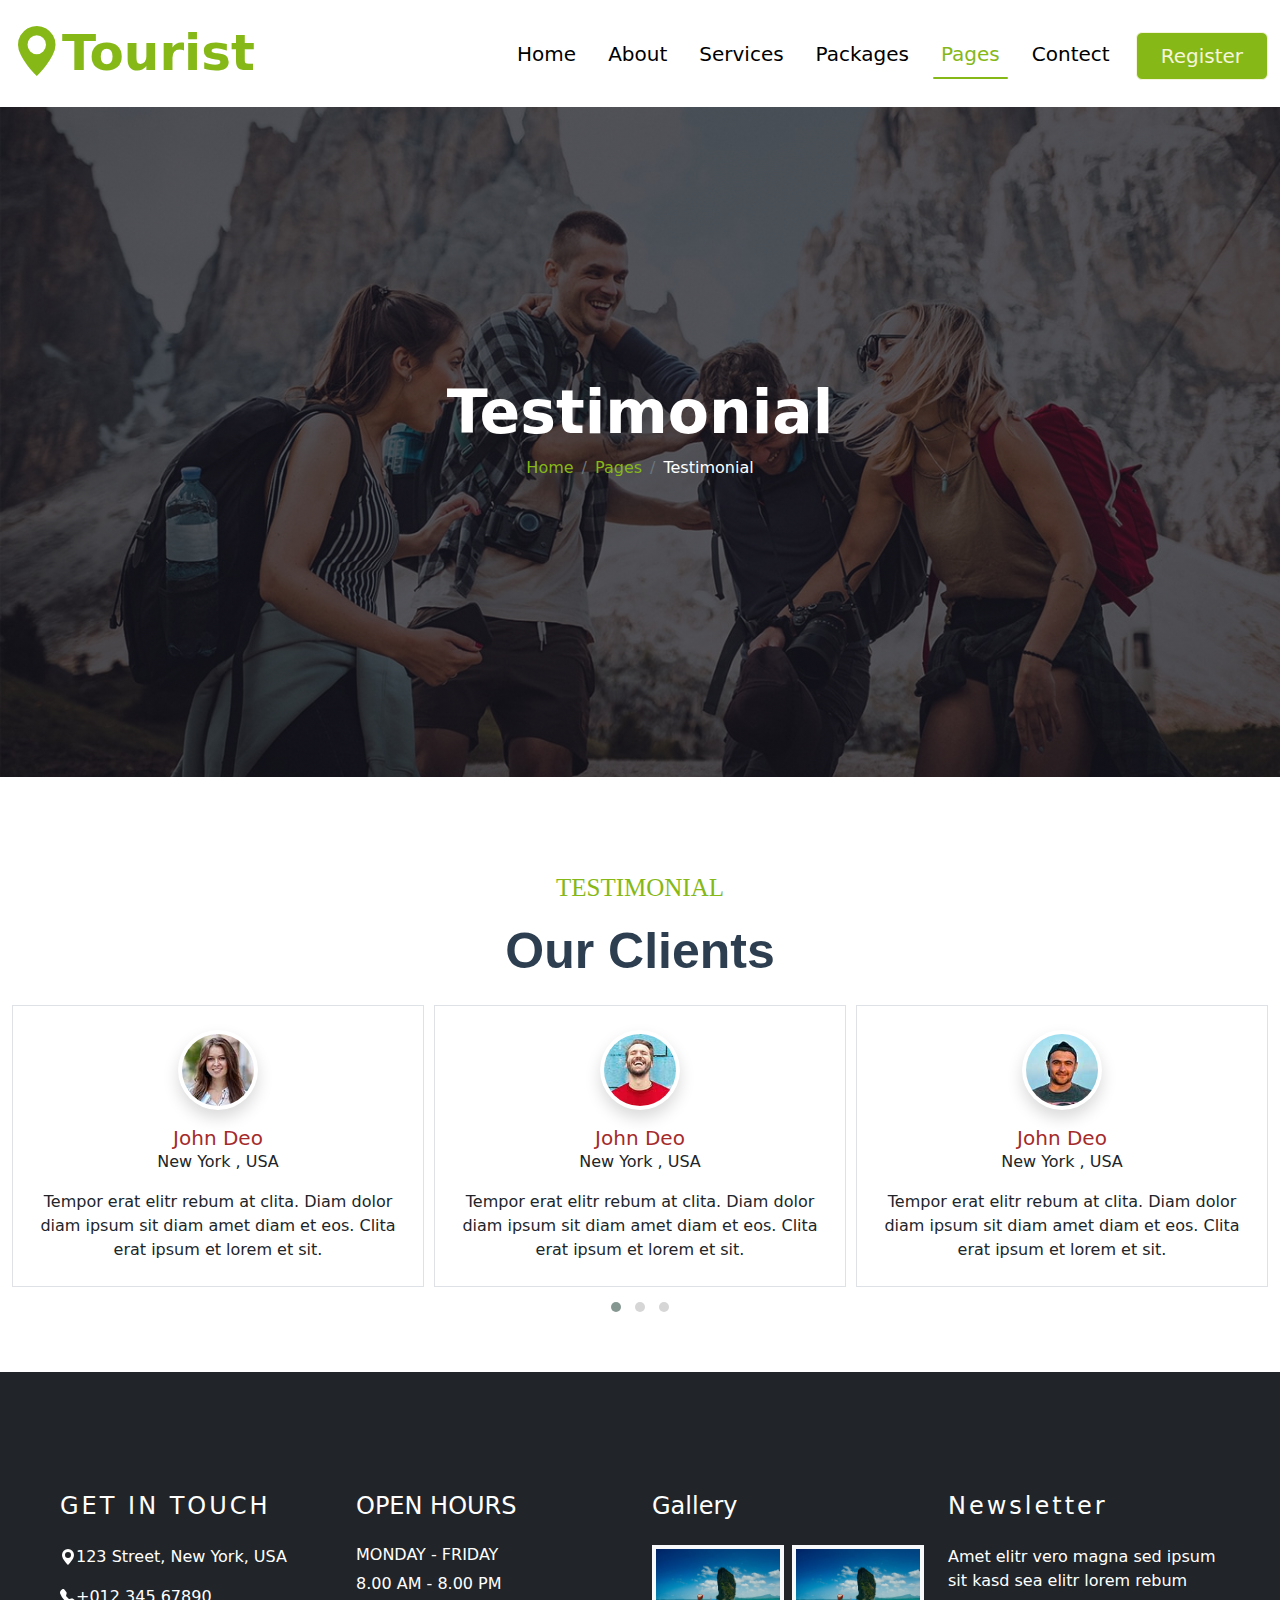
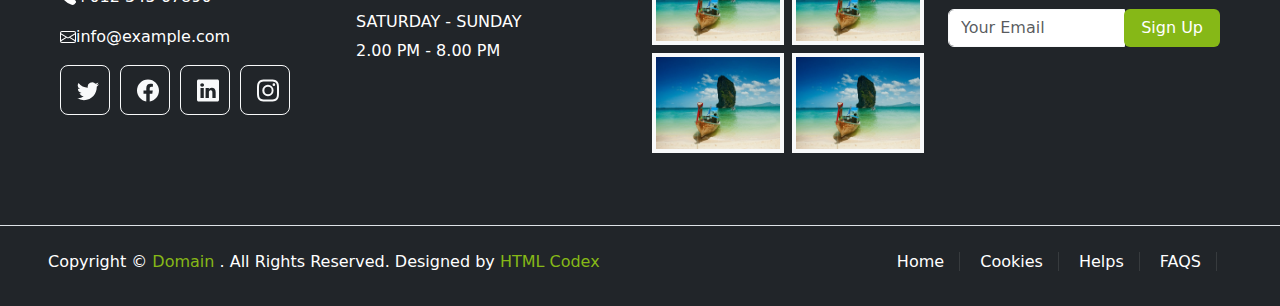
<file: testimonial.html>
<!DOCTYPE html>
<html lang="en">
<head>
    <meta charset="UTF-8">
    <meta name="viewport" content="width=device-width, initial-scale=1.0">
    <title>testimonial page</title>
    <link rel="stylesheet" href="css/bootstrap.min.css">
    <link rel="stylesheet" href="css/index.css">
    <link rel="stylesheet" href="https://cdn.jsdelivr.net/npm/bootstrap-icons@1.13.1/font/bootstrap-icons.min.css">
    <link rel="stylesheet" href="css/owl.carousel.min.css">
    <link rel="stylesheet" href="css/owl.theme.default.min.css">
</head>
<body>



  <!-- header start -->

    <section class="menu">
<nav class="navbar navbar-header navbar-expand-lg bg-none navbar-dark py-3 bg-white fixed-top  ">
     <div class="container-fluid  nav-bar  ">
    
    
      <!-- logo -->
      <a class="navbar-brand-logo pt-o logo" href="#">
       <i class="bi bi-geo-alt-fill"></i>Tourist
      </a>
       <button class="navbar-toggler bg-dark" type="button" data-bs-toggle="collapse" data-bs-target="#navbarnav" aria-controls="navbarTogglerDemo01" aria-expanded="false" aria-label="Toggle navigation">
        <span class="navbar-toggler-icon"></span>
      </button>
      <div class="collapse navbar-collapse justify-content-end " id="navbarnav">
        <ul class="navbar-nav ms-auto" id="main-nav">
          <li class="nav-item">
            <a class="nav-link " href="index.html">Home</a>
          </li>
          <li class="nav-item">
            <a class="nav-link" href="about.html">About</a>
          </li>
          <li class="nav-item">
            <a class="nav-link" href="service.html">Services</a>
          </li>
          <li class="nav-item">
            <a class="nav-link" href="packages.html">Packages</a>
          </li>
          <li class="nav-item">
            <a class="nav-link active" href="#pages">Pages</a>
            <ul class="submenu">
                    <li><a href="destination.html">Destination</a></li>
                    <li><a href="booking.html">Booking</a></li>
                    <li><a href="guides.html">Travel Guides</a></li>
                    <li><a href="testimonial.html">Testimonial</a></li>
                </ul>
          </li>
          <li class="nav-item">
            <a class="nav-link" href="contect.html">Contect</a>
          </li>
          
        </ul>
        
        <div class="pt-1 btn-text" style="margin-left: 10px;">
                        <a class="btn btn-about py-2 px-4 active" href="registration.html" style="background-color: #86B817; color: beige; font-size: 20px;">Register</a>
                    </div>
      </div>
      </div>
      </nav>

  
<!-- header end -->

<!-- hero section -->

  <div class="container-fluid py-5 mb-5 hero-header ">
    <div class="container py-5">
        <div class="row jc py-5">
            <div class="col-lg-10 text-center text1">
                <h1 class="display-3 text-white animated slideInDown" style="font-weight: 700;"> Testimonial</h1>
                <nav aria-label="breadcrumb">
                    <ol class="breadcrumb justify-content-center">
                        <li class="breadcrumb-item">
                            <a href="#" style="text-decoration: none; color: #86B817;">Home</a>
                        </li>
                        <li class="breadcrumb-item"> <a href="#" style="text-decoration: none; color: #86B817;" >Pages</a></li>
                        <li class="breadcrumb-item text-white active"> <a href="#" style="text-decoration: none; color:white;" >Testimonial</a></li>
                    </ol>
                </nav>
                </div>
            </div>
        </div>
    </div>

  
 <!-- hero end -->

 

      <!-- testimonial start -->
         <div class="container-xxl">
    <div class="conatiner">
        <div class="row text-center section-title">
            <h3 class=" bg-white text-center px-2 pt-5 ">TESTIMONIAL</h3>
            <h1 class="mb-4">Our Clients</h1>
        </div>
        <div class="owl-carousel  owl-theme testimonial-carousel pr owl-loaded owl-drag">
            <div class="owl-stage-outer">
                <div class="owl-stage " style="transition: 1s; width: 4320px; transform: translate3d(-1728px, 0px, 0px);">
                    <div class="owl-item cloned" style="width: 408px; margin-right: 24px;">
                        <div class="testimonial-item bg-white text-center border p-4">
                            <img src="image/testimonial-1.jpg" style="width: 80px; height: 80px;" class="bg-white rounded-circle shadow p-1 mx-auto mb-3">
                                <h5 class="mb-0" style="color: brown;">John Deo</h5>
                                <p>New York , USA</p>
                                <p class="mt-2 mb-0">Tempor erat elitr rebum at clita. Diam dolor diam ipsum sit diam amet diam et eos. Clita erat ipsum et lorem et sit.</p>
                        </div>
                    </div>

                    <div class="owl-item cloned" style="width: 408px; margin-right: 24px;">
                        <div class="testimonial-item bg-white text-center border p-4">
                            <img src="image/testimonial-2 (1).jpg" style="width: 80px; height: 80px;" class="bg-white rounded-circle shadow p-1 mx-auto mb-3">
                                <h5 class="mb-0" style="color: brown;">John Deo</h5>
                                <p>New York , USA</p>
                                <p class="mt-2 mb-0">Tempor erat elitr rebum at clita. Diam dolor diam ipsum sit diam amet diam et eos. Clita erat ipsum et lorem et sit.</p>
                        </div>
                    </div>

                    <div class="owl-item cloned" style="width: 408px; margin-right: 24px;">
                        <div class="testimonial-item bg-white text-center border p-4">
                            <img src="image/testimonial-3.jpg" style="width: 80px; height: 80px;" class="bg-white rounded-circle shadow p-1 mx-auto mb-3">
                                <h5 class="mb-0" style="color: brown;">John Deo</h5>
                                <p>New York , USA</p>
                                <p class="mt-2 mb-0">Tempor erat elitr rebum at clita. Diam dolor diam ipsum sit diam amet diam et eos. Clita erat ipsum et lorem et sit.</p>
                        </div>
                    </div>

                    <div class="owl-item cloned active" style="width: 408px; margin-right: 24px;">
                        <div class="testimonial-item bg-white text-center border p-4">
                            <img src="image/testimonial-4.jpg" style="width: 80px; height: 80px;" class="bg-white rounded-circle shadow p-1 mx-auto mb-3">
                                <h5 class="mb-0" style="color: brown;">John Deo</h5>
                                <p>New York , USA</p>
                                <p class="mt-2 mb-0">Tempor erat elitr rebum at clita. Diam dolor diam ipsum sit diam amet diam et eos. Clita erat ipsum et lorem et sit.</p>
                        </div>
                    </div>

                    <div class="owl-item active center" style="width: 408px; margin-right: 24px;">
                        <div class="testimonial-item bg-white text-center border p-4">
                            <img src="image/testimonial-1.jpg" style="width: 80px; height: 80px;" class="bg-white rounded-circle shadow p-1 mx-auto mb-3">
                                <h5 class="mb-0" style="color: brown;">John Deo</h5>
                                <p>New York , USA</p>
                                <p class="mt-2 mb-0">Tempor erat elitr rebum at clita. Diam dolor diam ipsum sit diam amet diam et eos. Clita erat ipsum et lorem et sit.</p>
                        </div>
                    </div>

                    <div class="owl-item active" style="width: 408px; margin-right: 24px;">
                        <div class="testimonial-item bg-white text-center border p-4">
                            <img src="image/testimonial-2 (1).jpg" style="width: 80px; height: 80px;" class="bg-white rounded-circle shadow p-1 mx-auto mb-3">
                                <h5 class="mb-0" style="color: brown;">John Deo</h5>
                                <p>New York , USA</p>
                                <p class="mt-2 mb-0">Tempor erat elitr rebum at clita. Diam dolor diam ipsum sit diam amet diam et eos. Clita erat ipsum et lorem et sit.</p>
                        </div>
                    </div>

                      <div class="owl-item" style="width: 408px; margin-right: 24px;">
                        <div class="testimonial-item bg-white text-center border p-4">
                            <img src="image/testimonial-3.jpg" style="width: 80px; height: 80px;" class="bg-white rounded-circle shadow p-1 mx-auto mb-3">
                                <h5 class="mb-0" style="color: brown;">John Deo</h5>
                                <p >New York , USA</p>
                                <p class="mt-2 mb-0">Tempor erat elitr rebum at clita. Diam dolor diam ipsum sit diam amet diam et eos. Clita erat ipsum et lorem et sit.</p>
                        </div>
                    </div>

                      <div class="owl-item " style="width: 408px; margin-right: 24px;">
                        <div class="testimonial-item bg-white text-center border p-4">
                            <img src="image/testimonial-4.jpg" style="width: 80px; height: 80px;" class="bg-white rounded-circle shadow p-1 mx-auto mb-3">
                                <h5 class="mb-0" style="color: brown;">John Deo</h5>
                                <p>New York , USA</p>
                                <p class="mt-2 mb-0">Tempor erat elitr rebum at clita. Diam dolor diam ipsum sit diam amet diam et eos. Clita erat ipsum et lorem et sit.</p>
                        </div>
                    </div>

                      
                </div>
            </div>

         </div>
        </div>
        </div>
        <!-- testimonial end -->

        <!-- footer strat -->
    <div class="container-fluid footer pr text-white mt-5 px-0 pt-5  bg-dark">
      <div class="row mx-0 pt-5 px-sm-3 px-lg-5 mt-4">
        <div class="col-lg-3 col-md-6 mb-5">
          <h4 class="text-white text-uppercase mb-4" style="letter-spacing: 3px;">Get In Touch</h4>
          <p><svg xmlns="http://www.w3.org/2000/svg" width="16" height="16" fill="currentColor" class="bi bi-geo-alt-fill" viewBox="0 0 16 16">
  <path d="M8 16s6-5.686 6-10A6 6 0 0 0 2 6c0 4.314 6 10 6 10m0-7a3 3 0 1 1 0-6 3 3 0 0 1 0 6"/>
</svg>123 Street, New York, USA</p>

<p><svg xmlns="http://www.w3.org/2000/svg" width="16" height="16" fill="currentColor" class="bi bi-telephone-fill" viewBox="0 0 16 16">
  <path fill-rule="evenodd" d="M1.885.511a1.745 1.745 0 0 1 2.61.163L6.29 2.98c.329.423.445.974.315 1.494l-.547 2.19a.68.68 0 0 0 .178.643l2.457 2.457a.68.68 0 0 0 .644.178l2.189-.547a1.75 1.75 0 0 1 1.494.315l2.306 1.794c.829.645.905 1.87.163 2.611l-1.034 1.034c-.74.74-1.846 1.065-2.877.702a18.6 18.6 0 0 1-7.01-4.42 18.6 18.6 0 0 1-4.42-7.009c-.362-1.03-.037-2.137.703-2.877z"/>
</svg>+012 345 67890</p>

<p><svg xmlns="http://www.w3.org/2000/svg" width="16" height="16" fill="currentColor" class="bi bi-envelope" viewBox="0 0 16 16">
  <path d="M0 4a2 2 0 0 1 2-2h12a2 2 0 0 1 2 2v8a2 2 0 0 1-2 2H2a2 2 0 0 1-2-2zm2-1a1 1 0 0 0-1 1v.217l7 4.2 7-4.2V4a1 1 0 0 0-1-1zm13 2.383-4.708 2.825L15 11.105zm-.034 6.876-5.64-3.471L8 9.583l-1.326-.795-5.64 3.47A1 1 0 0 0 2 13h12a1 1 0 0 0 .966-.741M1 11.105l4.708-2.897L1 5.383z"/>
</svg>info@example.com</p>
<div class=" df justify-content-start">
            <a class="btn btn-lg btn-outline-light btn-lg-square"><svg xmlns="http://www.w3.org/2000/svg" width="22" height="25" fill="currentColor" class="bi bi-twitter" viewBox="0 0 16 16">
  <path d="M5.026 15c6.038 0 9.341-5.003 9.341-9.334q.002-.211-.006-.422A6.7 6.7 0 0 0 16 3.542a6.7 6.7 0 0 1-1.889.518 3.3 3.3 0 0 0 1.447-1.817 6.5 6.5 0 0 1-2.087.793A3.286 3.286 0 0 0 7.875 6.03a9.32 9.32 0 0 1-6.767-3.429 3.29 3.29 0 0 0 1.018 4.382A3.3 3.3 0 0 1 .64 6.575v.045a3.29 3.29 0 0 0 2.632 3.218 3.2 3.2 0 0 1-.865.115 3 3 0 0 1-.614-.057 3.28 3.28 0 0 0 3.067 2.277A6.6 6.6 0 0 1 .78 13.58a6 6 0 0 1-.78-.045A9.34 9.34 0 0 0 5.026 15"/>
</svg></a>

            <a class="btn btn-lg btn-outline-light btn-lg-square mr-2"><svg xmlns="http://www.w3.org/2000/svg" width="22" height="25" fill="currentColor" class="bi bi-facebook" viewBox="0 0 16 16">
  <path d="M16 8.049c0-4.446-3.582-8.05-8-8.05C3.58 0-.002 3.603-.002 8.05c0 4.017 2.926 7.347 6.75 7.951v-5.625h-2.03V8.05H6.75V6.275c0-2.017 1.195-3.131 3.022-3.131.876 0 1.791.157 1.791.157v1.98h-1.009c-.993 0-1.303.621-1.303 1.258v1.51h2.218l-.354 2.326H9.25V16c3.824-.604 6.75-3.934 6.75-7.951"/>
</svg></a>

            <a class="btn btn-lg btn-outline-light btn-lg-square mr-2"><svg xmlns="http://www.w3.org/2000/svg" width="22" height="25" fill="currentColor" class="bi bi-linkedin" viewBox="0 0 16 16">
  <path d="M0 1.146C0 .513.526 0 1.175 0h13.65C15.474 0 16 .513 16 1.146v13.708c0 .633-.526 1.146-1.175 1.146H1.175C.526 16 0 15.487 0 14.854zm4.943 12.248V6.169H2.542v7.225zm-1.2-8.212c.837 0 1.358-.554 1.358-1.248-.015-.709-.52-1.248-1.342-1.248S2.4 3.226 2.4 3.934c0 .694.521 1.248 1.327 1.248zm4.908 8.212V9.359c0-.216.016-.432.08-.586.173-.431.568-.878 1.232-.878.869 0 1.216.662 1.216 1.634v3.865h2.401V9.25c0-2.22-1.184-3.252-2.764-3.252-1.274 0-1.845.7-2.165 1.193v.025h-.016l.016-.025V6.169h-2.4c.03.678 0 7.225 0 7.225z"/>
</svg></a>

            <a class="btn btn-lg btn-outline-light btn-lg-square mr-2"><svg xmlns="http://www.w3.org/2000/svg" width="22" height="25" fill="currentColor" class="bi bi-instagram" viewBox="0 0 16 16">
  <path d="M8 0C5.829 0 5.556.01 4.703.048 3.85.088 3.269.222 2.76.42a3.9 3.9 0 0 0-1.417.923A3.9 3.9 0 0 0 .42 2.76C.222 3.268.087 3.85.048 4.7.01 5.555 0 5.827 0 8.001c0 2.172.01 2.444.048 3.297.04.852.174 1.433.372 1.942.205.526.478.972.923 1.417.444.445.89.719 1.416.923.51.198 1.09.333 1.942.372C5.555 15.99 5.827 16 8 16s2.444-.01 3.298-.048c.851-.04 1.434-.174 1.943-.372a3.9 3.9 0 0 0 1.416-.923c.445-.445.718-.891.923-1.417.197-.509.332-1.09.372-1.942C15.99 10.445 16 10.173 16 8s-.01-2.445-.048-3.299c-.04-.851-.175-1.433-.372-1.941a3.9 3.9 0 0 0-.923-1.417A3.9 3.9 0 0 0 13.24.42c-.51-.198-1.092-.333-1.943-.372C10.443.01 10.172 0 7.998 0zm-.717 1.442h.718c2.136 0 2.389.007 3.232.046.78.035 1.204.166 1.486.275.373.145.64.319.92.599s.453.546.598.92c.11.281.24.705.275 1.485.039.843.047 1.096.047 3.231s-.008 2.389-.047 3.232c-.035.78-.166 1.203-.275 1.485a2.5 2.5 0 0 1-.599.919c-.28.28-.546.453-.92.598-.28.11-.704.24-1.485.276-.843.038-1.096.047-3.232.047s-2.39-.009-3.233-.047c-.78-.036-1.203-.166-1.485-.276a2.5 2.5 0 0 1-.92-.598 2.5 2.5 0 0 1-.6-.92c-.109-.281-.24-.705-.275-1.485-.038-.843-.046-1.096-.046-3.233s.008-2.388.046-3.231c.036-.78.166-1.204.276-1.486.145-.373.319-.64.599-.92s.546-.453.92-.598c.282-.11.705-.24 1.485-.276.738-.034 1.024-.044 2.515-.045zm4.988 1.328a.96.96 0 1 0 0 1.92.96.96 0 0 0 0-1.92m-4.27 1.122a4.109 4.109 0 1 0 0 8.217 4.109 4.109 0 0 0 0-8.217m0 1.441a2.667 2.667 0 1 1 0 5.334 2.667 2.667 0 0 1 0-5.334"/>
</svg></a>
          </div>
        </div>


          <div class="col-lg-3 col-md-6 mb-5 footer-item">
            <h4 class="text-white  mb-4">open hours</h4>

            <div class="footer-menu">
              <h6 class="text-white ">Monday - Friday</h6>
              <p>8.00 AM - 8.00 PM</p>
               <h6 class="text-white">Saturday - Sunday</h6>
              <p>2.00 PM - 8.00 PM</p>
            </div>
          </div>

           <div class="col-lg-3 col-md-6 mb-5">
             <h4 class="mb-3 text-white">Gallery</h4>
               <div class="row g-2 pt-2">
                <div class="col-6">
                    <img src="image/package-1 (1).jpg" class="img-fluid bg-light p-1" style="height: 100px;">
                </div>

                 <div class="col-6">
                    <img src="image/package-1 (1).jpg" class="img-fluid bg-light p-1"  style="height: 100px;">
                </div>

                 <div class="col-6">
                    <img src="image/package-1 (1).jpg" class="img-fluid bg-light p-1"  style="height: 100px;">
                </div>

                 <div class="col-6">
                    <img src="image/package-1 (1).jpg" class="img-fluid bg-light p-1"  style="height: 100px;">
                </div>

                 
               </div>
          
          </div>


        <div class="col-lg-3 col-md-6 mb-5 ">
      <h4 class="text-white  mb-4" style="letter-spacing: 3px;">Newsletter</h4>
      <p>Amet elitr vero magna sed ipsum sit kasd sea elitr lorem rebum</p>
      <div class="input-group">
        <input type="text" class="form-control border-light" placeholder="Your Email">
        <div class="input-group-append">
          <button class="btn  font-weight-bold px-3" style="background-color: #86B817; color: white;">Sign Up</button>
        </div>
      </div>
      </div>
      </div>

      <div class="container-fluid  text-white border-top mt-4 py-4 px-sm-3 px-md-5">
       <div class="row g-3" >
        <div class="col-md-6">
         <p class="mb-2 text-white">Copyright © 
        <a class="font-weight-bold design" href="#">Domain</a>
        . All Rights Reserved. Designed by 
             <a  href="https://htmlcodex.com" style="color: #86B817; text-decoration: none;">HTML Codex</a>
        </p>
       </div>

       
        <div class="col-md-6 text-center text-md-end">
            <div class="footer-it">
                <a href="#">Home</a>
                <a href="#">Cookies</a>
                <a href="#">Helps</a>
                <a href="#">FAQS</a>
            </div>
        </div>
       </div>
        
      </div>
    </div>


   <!-- footer end -->
</body>
<script src="js/Jquery.js"></script>
<script src="js/bootstrap.bundle.min.js"></script>
<script src="js/j.js"></script>
<script src="js/owl.carousel.js"></script>
<script src="js/owl.carousel.min.js"></script>
<script>
    $('.owl-carousel').owlCarousel({
    loop:true,
    margin:10,
    nav:false,
    dots:true,
    autoplay:true,
    autoplayTimeout:1000,
    autoplayHoverPause:true,

    responsiveClass:true,
    responsive:{
        0:{
            items:1,
            
        },
        600:{
            items:2,
            
        },
        1000:{
            items:3,
           
        }
    }
})
// 
</script>
</html>
</file>
<file: css/index.css>
*{
    margin: 0;
    padding: 0;
}

.poppins-thin {
  font-family: "Poppins", sans-serif;
  font-weight: 100;
  font-style: normal;
}

.poppins-extralight {
  font-family: "Poppins", sans-serif;
  font-weight: 200;
  font-style: normal;
}

.poppins-light {
  font-family: "Poppins", sans-serif;
  font-weight: 300;
  font-style: normal;
}

.poppins-regular {
  font-family: "Poppins", sans-serif;
  font-weight: 400;
  font-style: normal;
}

.poppins-medium {
  font-family: "Poppins", sans-serif;
  font-weight: 500;
  font-style: normal;
}

.poppins-semibold {
  font-family: "Poppins", sans-serif;
  font-weight: 600;
  font-style: normal;
}

.poppins-bold {
  font-family: "Poppins", sans-serif;
  font-weight: 700;
  font-style: normal;
}

.poppins-extrabold {
  font-family: "Poppins", sans-serif;
  font-weight: 800;
  font-style: normal;
}

.poppins-black {
  font-family: "Poppins", sans-serif;
  font-weight: 900;
  font-style: normal;
}

.poppins-thin-italic {
  font-family: "Poppins", sans-serif;
  font-weight: 100;
  font-style: italic;
}

.poppins-extralight-italic {
  font-family: "Poppins", sans-serif;
  font-weight: 200;
  font-style: italic;
}

.poppins-light-italic {
  font-family: "Poppins", sans-serif;
  font-weight: 300;
  font-style: italic;
}

.poppins-regular-italic {
  font-family: "Poppins", sans-serif;
  font-weight: 400;
  font-style: italic;
}

.poppins-medium-italic {
  font-family: "Poppins", sans-serif;
  font-weight: 500;
  font-style: italic;
}

.poppins-semibold-italic {
  font-family: "Poppins", sans-serif;
  font-weight: 600;
  font-style: italic;
}

.poppins-bold-italic {
  font-family: "Poppins", sans-serif;
  font-weight: 700;
  font-style: italic;
}

.poppins-extrabold-italic {
  font-family: "Poppins", sans-serif;
  font-weight: 800;
  font-style: italic;
}

.poppins-black-italic {
  font-family: "Poppins", sans-serif;
  font-weight: 900;
  font-style: italic;
}



  :root {
    --blue: #007bff;
    --indigo: #6610f2;
    --purple: #6f42c1;
    --pink: #e83e8c;
    --red: #dc3545;
    --orange: #fd7e14;
    --yellow: #ffc107;
    --green: #28a745;
    --teal: #20c997;
    --cyan: #17a2b8;
    --white: #fff;
    --gray: #6c757d;
    --gray-dark: #343a40;
    --primary: #007bff;
    --secondary: #6c757d;
    --success: #28a745;
    --info: #17a2b8;
    --warning: #ffc107;
    --danger: #dc3545;
    --light: #f8f9fa;
    --dark: #343a40;
  }

  .pt-10{
    padding-top: 10px;
  }
  .pt-20{
    padding-top: 20px;
  }

  .pt-30{
    padding-top: 30px;
  }
  .pt-40{
    padding-top: 40px;
  }

  .pt-50{
    padding-top: 50px;
  }
  .pt-0{
    padding-top: 0px;
   }

   .ml-20{
    margin-left: 20px;
   }
  
  .pb-10{
    padding-bottom: 10px;
  }
  .pb-20{
    padding-bottom: 20px;
  }
  .pb-30{
    padding-bottom: 30px;
  }
  .pb-40{
    padding-bottom: 40px;
  }
  .pb-50{
    padding-bottom: 50px;
  }
  .pb-0{
   padding-bottom: 0px;
  }
  
  .df{
    display: flex;
  }

  .jc-around{
    justify-content: space-around;
  }

  .jc-between{
    justify-content: space-between;
  }

  .jc{
    justify-content: center;
  }
  .ai{
    align-items: center;
  }

  .ib{
    display: inline-block;
  }
  .if{
    display: inline-flex;
  }

  .pa{
    position: absolute;
  }

  .pr{
    position: relative;
  }

  .pf{
    position: fixed;
  }
  .di{
    display: inline;
  }

  .db{
    display: block;
  }

  .py-5{
    padding-top: 40px;
    padding-bottom: 40px;
  }
  .pt-7{
    padding-top: 4rem;
  }
  .pt-8{
    padding-top: 5rem;
  }
  .pt-9{
    padding-top: 6rem;
  }
 .tc{
  text-align: center;
 }

 .d-if{
    display: inline-flex;
 }

.text span{
    color: white;
}

.btn-sm-square{
    width: 32px;
    height: 32px;
}

.btn-outline-light:hover {
    color: #000;
    background-color: #595858;
    border-color: #f5f5f5;
}

.bg-color{
    background-color: white;
}

.logo .logo-dark{
    display: inline-block;
}
.logo-dark{
    height: 27px;
}

.navbar-light
{
    width: 100%;
    top: 0;
    left: 0;
    border-bottom: 1px solid rgb(200, 198, 198);
    z-index: 999;
}
.navbar-nav .nav-item a{
    font-size: 20px;
    color: black;
    transition: 0.5s ease;
    margin: 8px;
    font-weight: 500;
}

.navbar-brand-logo {
    color: #86B817;
    font-size: 50px;
    font-weight: 700;
    text-decoration: none;
}
.navbar-brand-logo i{
  height: 55px;
  width: 55px;
  color: #86B817;
}

.navbar-nav .nav-item a:hover,
.navbar-nav .nav-item a.active{
    color: #86B817;
    border-radius: 5px;
    position: relative;
}

.navbar-nav .nav-item a.active::after {
    content: '';
    position: absolute;
    bottom: -2px;
    left: 0;
    width: 100%;
    height: 2px;
    background-color: #86B817;
    border-radius: 2px;
}

.navbar-nav .nav-item a.active::after {
    content: '';
    display: block;
    width: 100%;
    height: 2px;
    background-color: #86B817;
    margin: 0 auto;
    margin-top: 3px;
}
.submenu{
    position: absolute;
    display: none; 
    background-color: white;      
}
.submenu li {
     color: black;
     text-decoration: none;
     list-style: none;
    padding-bottom: 20px;

}
.submenu li a{
  list-style-type: none;
  text-decoration: none;
}

.navbar-nav ul li a{
  list-style-type: none;
}
.submenu li:hover{
    color: #86B817;
    width: 100%;
}

.navbar-nav .nav-item:hover .submenu{
    display: block;
}

 .btn-outline-white{
   
    color: white;
    padding:11px 30px;
    background-color: #86B817;
} 

.hero-header {
    background: linear-gradient(rgba(20, 20, 31, .7), rgba(20, 20, 31, .7)), url(../image/bg-hero.jpg);
    background-position: center center;
    background-repeat: no-repeat;
    background-size: cover;
    height: 670px;
    margin-top: 107px;
    
}
.text1{
    margin-top: 11%;
    align-items: center;
}
.text1 h1{
    color: white;
    font-size: 60px;
    text-decoration: "Heebo", sans-serif;
}
.text1 p{
    color: white;
    font-size: 25px;
    text-decoration: "Heebo", sans-serif;
}


.destination a img{
  transition: 0.9s ease;
  cursor: pointer;
  transform: scale(1.1);
}
.destination a img:hover {
    transform: scale(1.3);
    filter: blur(5%);
}
.about-title{
    padding-left: 40px;
}
.about-title .section-title{
    color: #86B817;
    font-family: "Nunito", sans-serif;
    padding-bottom: 25px;
}
.about-title h1{
    font-size: 50px;
    font-family: "Nunito", sans-serif;
    font-weight: 600;
}

.about-title span{
    font-size: 50px;
    color: #86B817;
    font-family: "Nunito", sans-serif;
    font-weight: 600;
}

.arrow i{
  height: 30px;
  width: 30px;
}
.btn-about{
    background-color:#86B817;
    color: white;
}

.section-title h3{
    color: #86B817;
    font-family: cursive;
    padding-bottom: 10px;
    font-size: 25px;
}
.section-title h1{
     font-size: 50px;
    font-family: "Nunito", sans-serif;
    font-weight: 800;
    color: #2C3E50;
}

.service-item{
    box-shadow: 0 0 45px rgba(0, 0, 0, .08);
    transition: .5s;
}

.service-item:hover {
    background-color: #86B817;
    color: white;

}

.package  img{
  transition: 0.9s ease;
  cursor: pointer;
  transform: scale(1.1);
}
.package:hover img {
    transform: scale(1.3);
    filter: blur(0%);
}
.text2{
    color: var(--red);
   
}

.text3{
    color: #86B817;
}

.package i{
  color: #86B817;
}

.package-dollor h3{
  color: #2C3E50;
  font-family: "Nunito", sans-serif;
    font-weight: 600;
  padding-top: 25px;
  padding-bottom: 0px;
}

.service-icon{
   box-shadow: 0 0 45px rgba(0, 0, 0, .08);
    transition: .5s;
}
.booking{
  background: linear-gradient(rgba(15, 23, 43, .7), rgba(15, 23, 43, .7)), url(../image/booking.jpg);
    background-position: center center;
    background-repeat: no-repeat;
    background-size: cover;
}

.form-control{
  color: #808b8d;
}

.team-item .btn{
  background: #FFFFFF;
    color: var(--primary);
    border-radius: 20px;
    border-bottom: 1px solid var(#86B817);
}



.owl-carousel .owl-item {
    min-height: 1px;
    float: left;
   
}

.owl-carousel{
  width: 100%;
  z-index: 1;
}

.owl-carousel .owl-stage-outer{
  position: relative;
  overflow: hidden;

}

.owl-carousel .owl-stage{
  position: relative;
}

.testtimonial-carousel .owl-item.center .testimonial-item{
  transition: 0.5s;
}

.testtimonial-carousel .owl-item.center .testimonial-item{
  background-color: #86B817;
  border-color: #86B817;
}
.testtimonial-carousel::before{
  width: 300px;
}
.testtimonial-carousel::after{
  width: 300px;
}

.owl-carousel .owl-stage::after {
    content: ".";
    display: block;
    clear: both;
    visibility: hidden;
    line-height: 0;
    height: 0;
}

.owl-carousel .owl-item-img{
  display: block;
}

.testimonial-carousel .owl-item.center .testimonial-item *{
  color: #fff;
}



.fa-globe:before {
    content: "\f0ac";
}


.footer{
  
  background-position: top;
  background-repeat: no-repeat;
  background-size: cover;
}

.btn-lg-square{
  height: 50px;
  width: 50px;
  margin-right: 10px;
}

.footer-item{
  text-transform: uppercase;
}
.footer-menu{
  text-transform: uppercase;
}

.design{
    color: #86B817;
    text-decoration: none;
    background-color: transparent;
}
.footer-it{
  margin-left: 55px;
}
.footer-it a{
 align-items: end;
    margin-right: 15px;
    padding-right: 15px;
    border-right: 1px solid rgba(255, 255, 255, .1);
    color: white;
    text-decoration: none;

}

/* about page */
.breadcrumb {
    display: flex;
    flex-wrap: wrap;
    padding: 0 0;
    margin-bottom: 1rem;
    list-style: none;
}

.breadcrumb-item a.active {
    color: #6c757d;
}

.breadcrumb-item+.breadcrumb-item::before {
    float: left;
    padding-right: .5rem;
    color: #6c757d;
    
}
</file>
